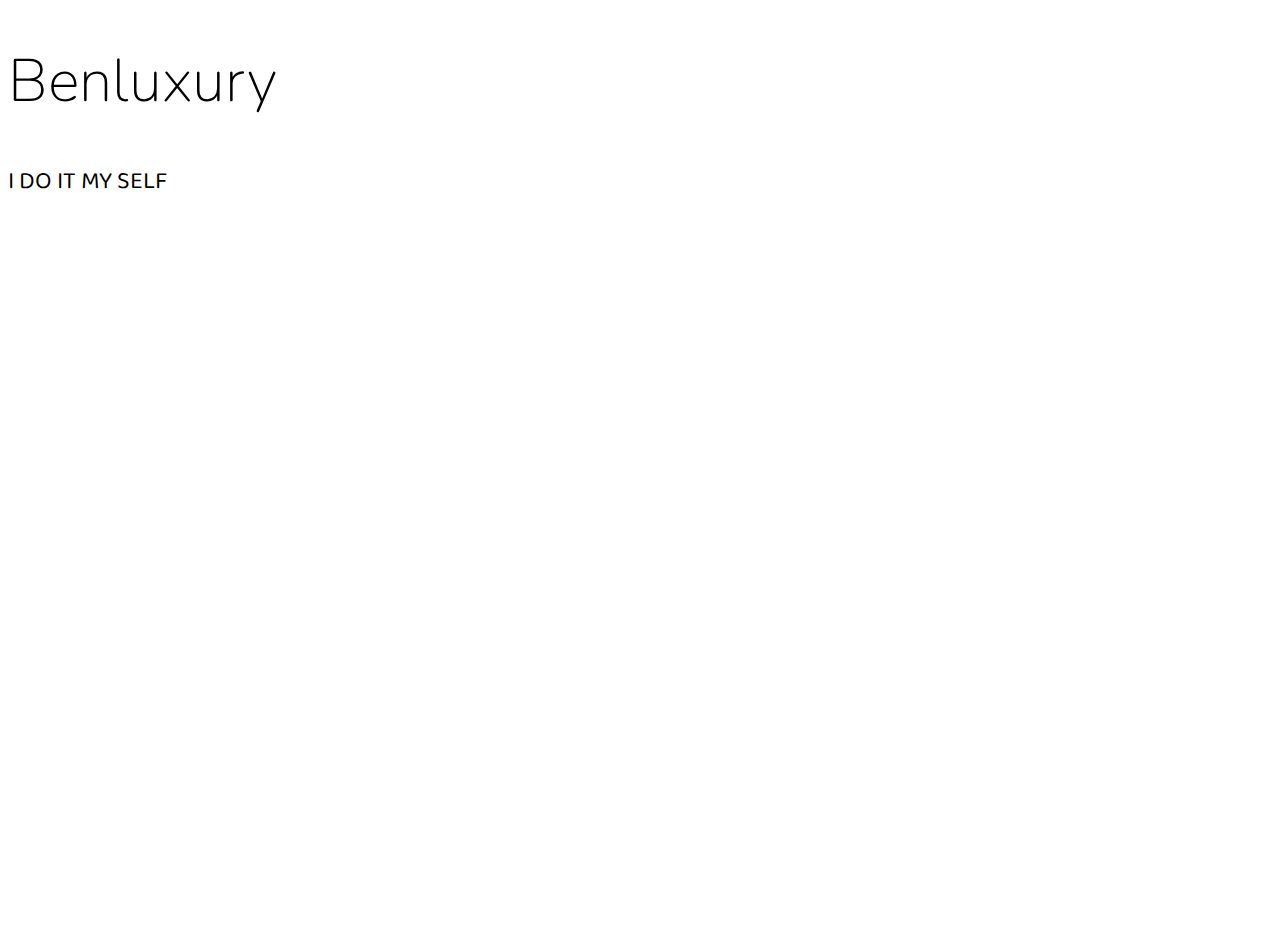
<file: index.html>
<!DOCTYPE html>
<html lang="en">
  <head>
    <title>Hello from Benluxury</title>
    <!-- Required meta tags -->
    <meta charset="utf-8" />
    <meta
      name="viewport"
      content="width=device-width, initial-scale=1, shrink-to-fit=no"
    />
    <link rel="shortcut icon" href="./benluxury.ico" type="image/x-icon">

    <!-- Bootstrap CSS v5.2.1 -->
    <link
      href="https://cdn.jsdelivr.net/npm/bootstrap@5.3.2/dist/css/bootstrap.min.css"
      rel="stylesheet"
      integrity="sha384-T3c6CoIi6uLrA9TneNEoa7RxnatzjcDSCmG1MXxSR1GAsXEV/Dwwykc2MPK8M2HN"
      crossorigin="anonymous"
    />
    <link rel="preconnect" href="https://fonts.googleapis.com">
    <link rel="preconnect" href="https://fonts.gstatic.com" crossorigin>
    <link href="https://fonts.googleapis.com/css2?family=Baloo+2:wght@400..800&family=Nunito:ital,wght@0,200..1000;1,200..1000&display=swap" rel="stylesheet">
        
    <style>
      body{
        font-family: "Nunito", sans-serif;
        font-weight: 400;
      }
      .font-1{
          font-family: "Baloo 2", sans-serif;
      }
      .font-2{
           font-family: "Nunito", sans-serif;
      }
      .link a {
        color: #636b6f;
        padding: 0 25px;
        font-size: 13px;
        font-weight: 600;
        letter-spacing: .1rem;
        text-decoration: none;
        text-transform: uppercase;
      }
    </style>
    <script type="application/ld+json">
      {
        "@context": "https://schema.org",
        "@type": "Organization",
        "name": "BenLuxury",
        "url": "https://the4.co",
        "telephone": "0358 162 314",
        "description": "Create a beautiful and functional online store. Our themes are mobile-friendly, responsive, and SEO-optimized, so you can be sure your store will look great on any device and attract more customers. ",
        "image": "",
        "logo": "",
        "address": {
          "@type": "PostalAddress",
          "streetAddress": "TP Thai Nguyen",
          "addressLocality": "Thành phố Thái Nguyên",
          "addressRegion": "",
          "postalCode": "",
          "addressCountry": "Vietnam"
        }
      }
    </script>
  </head>

  <body>
    <div class="w-100" style="height: 100vh;">
      <div class="h-100 d-flex align-items-center justify-content-center">
        <div class="content text-center">
          <h1 class="mb-5" style="font-size: 60px;font-weight: 100;">Benluxury</h1>
            <p class="font-1" style="font-size: 24px; font-weight:200">I DO IT MY SELF</p>
        </div>
      </div>
    </div>
    <!-- Bootstrap JavaScript Libraries -->
  </body>
</html>
</file>
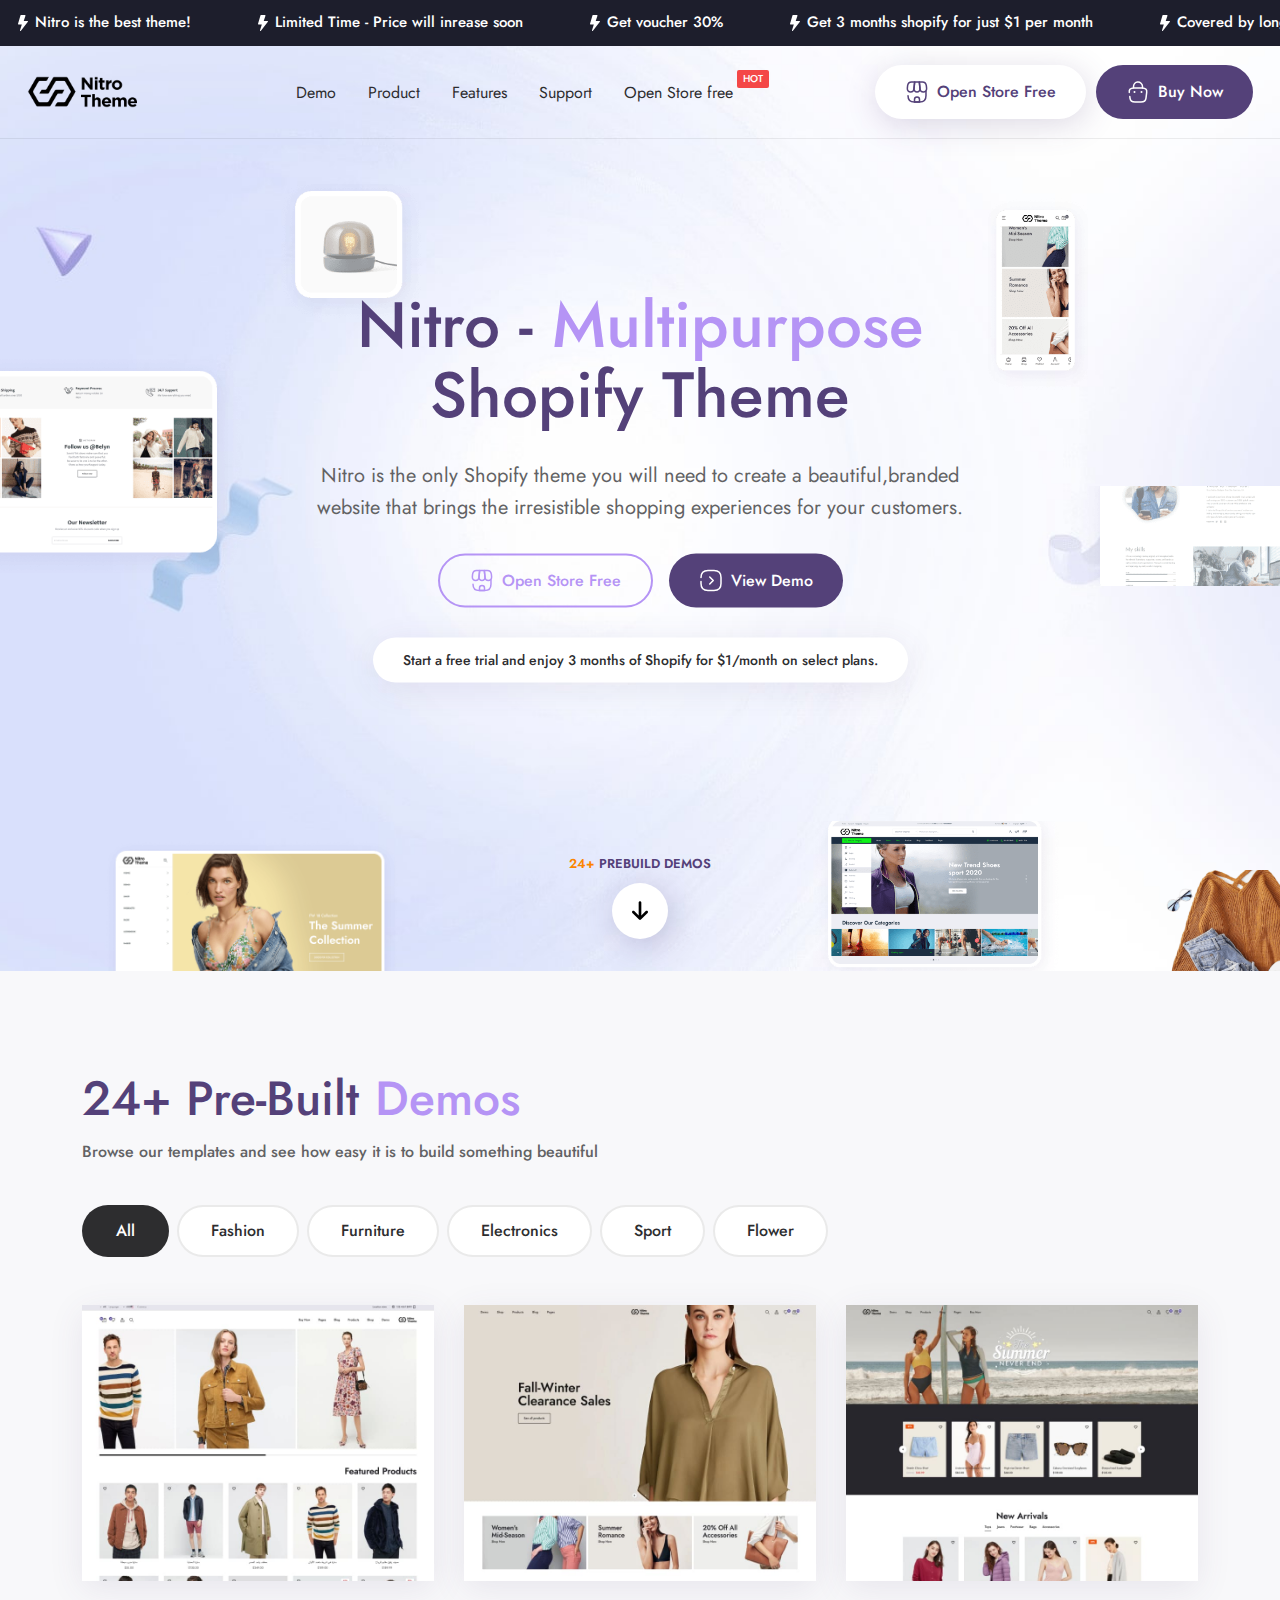
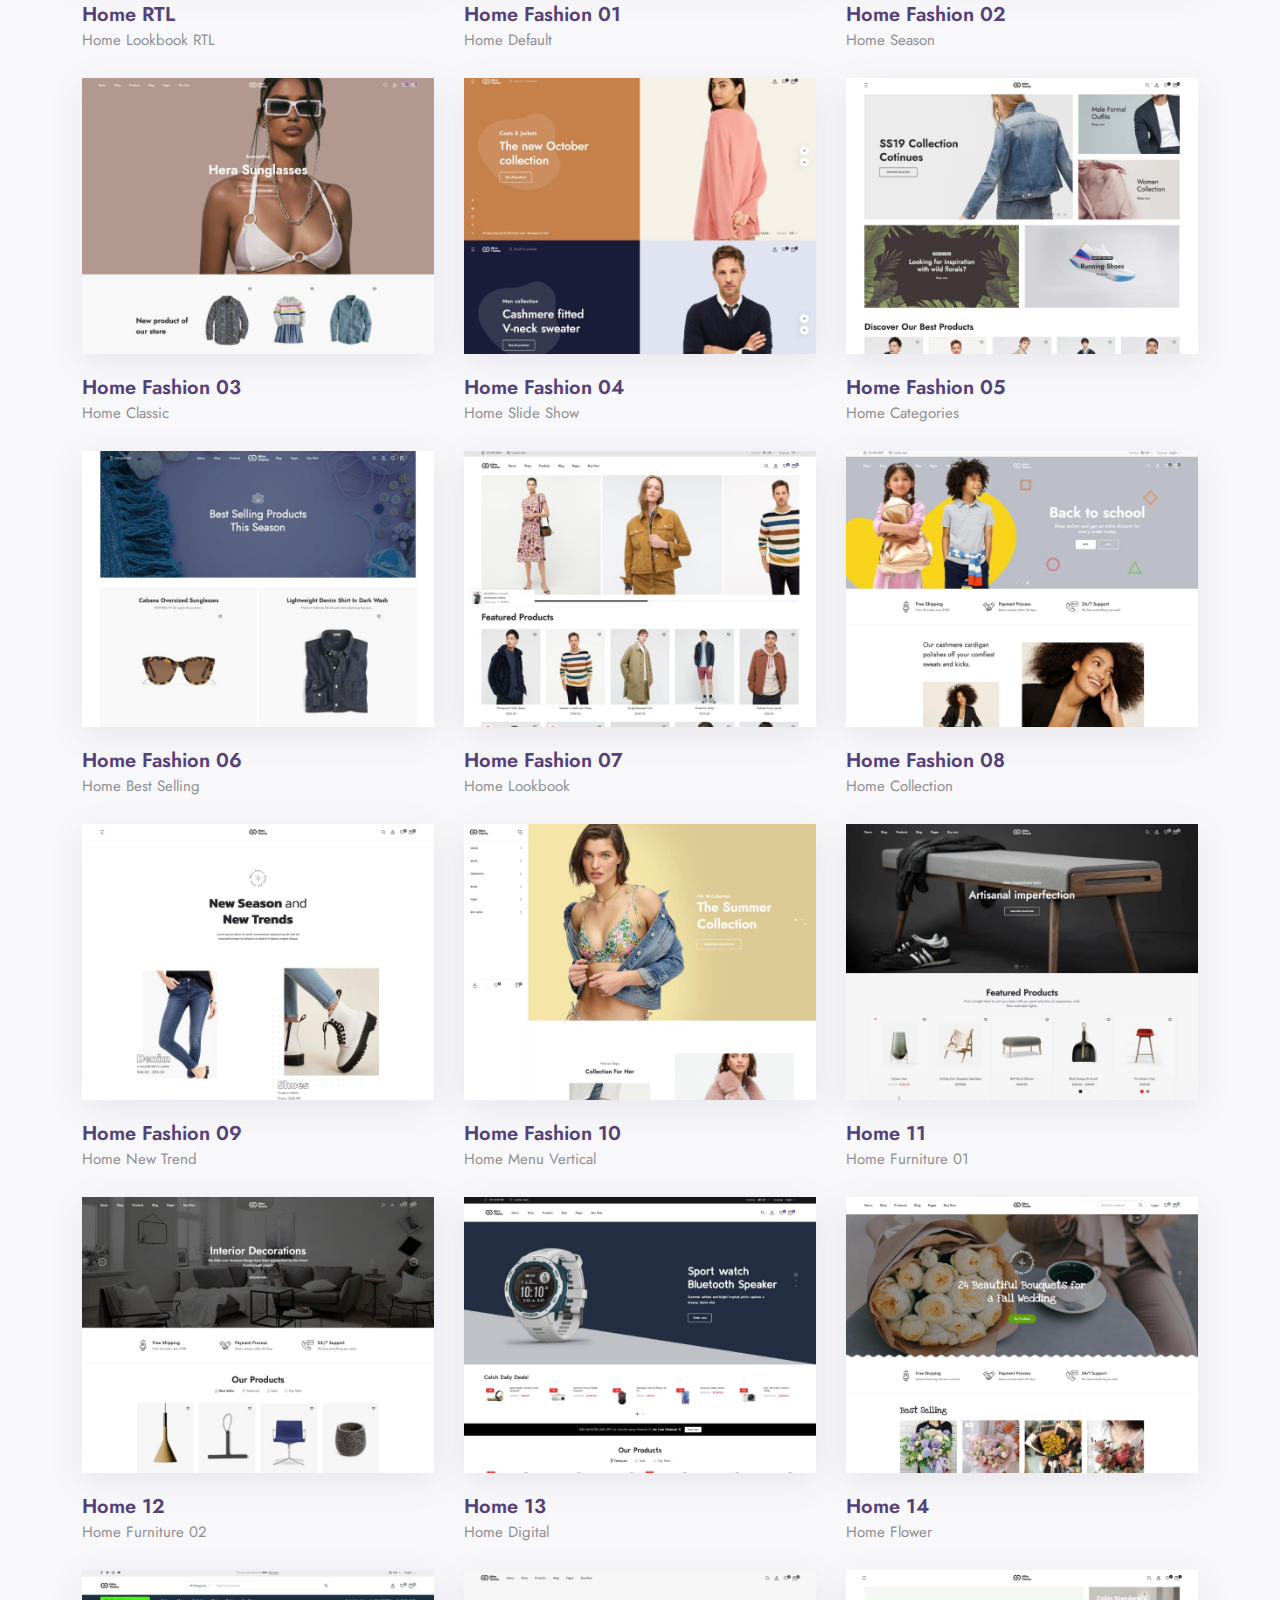
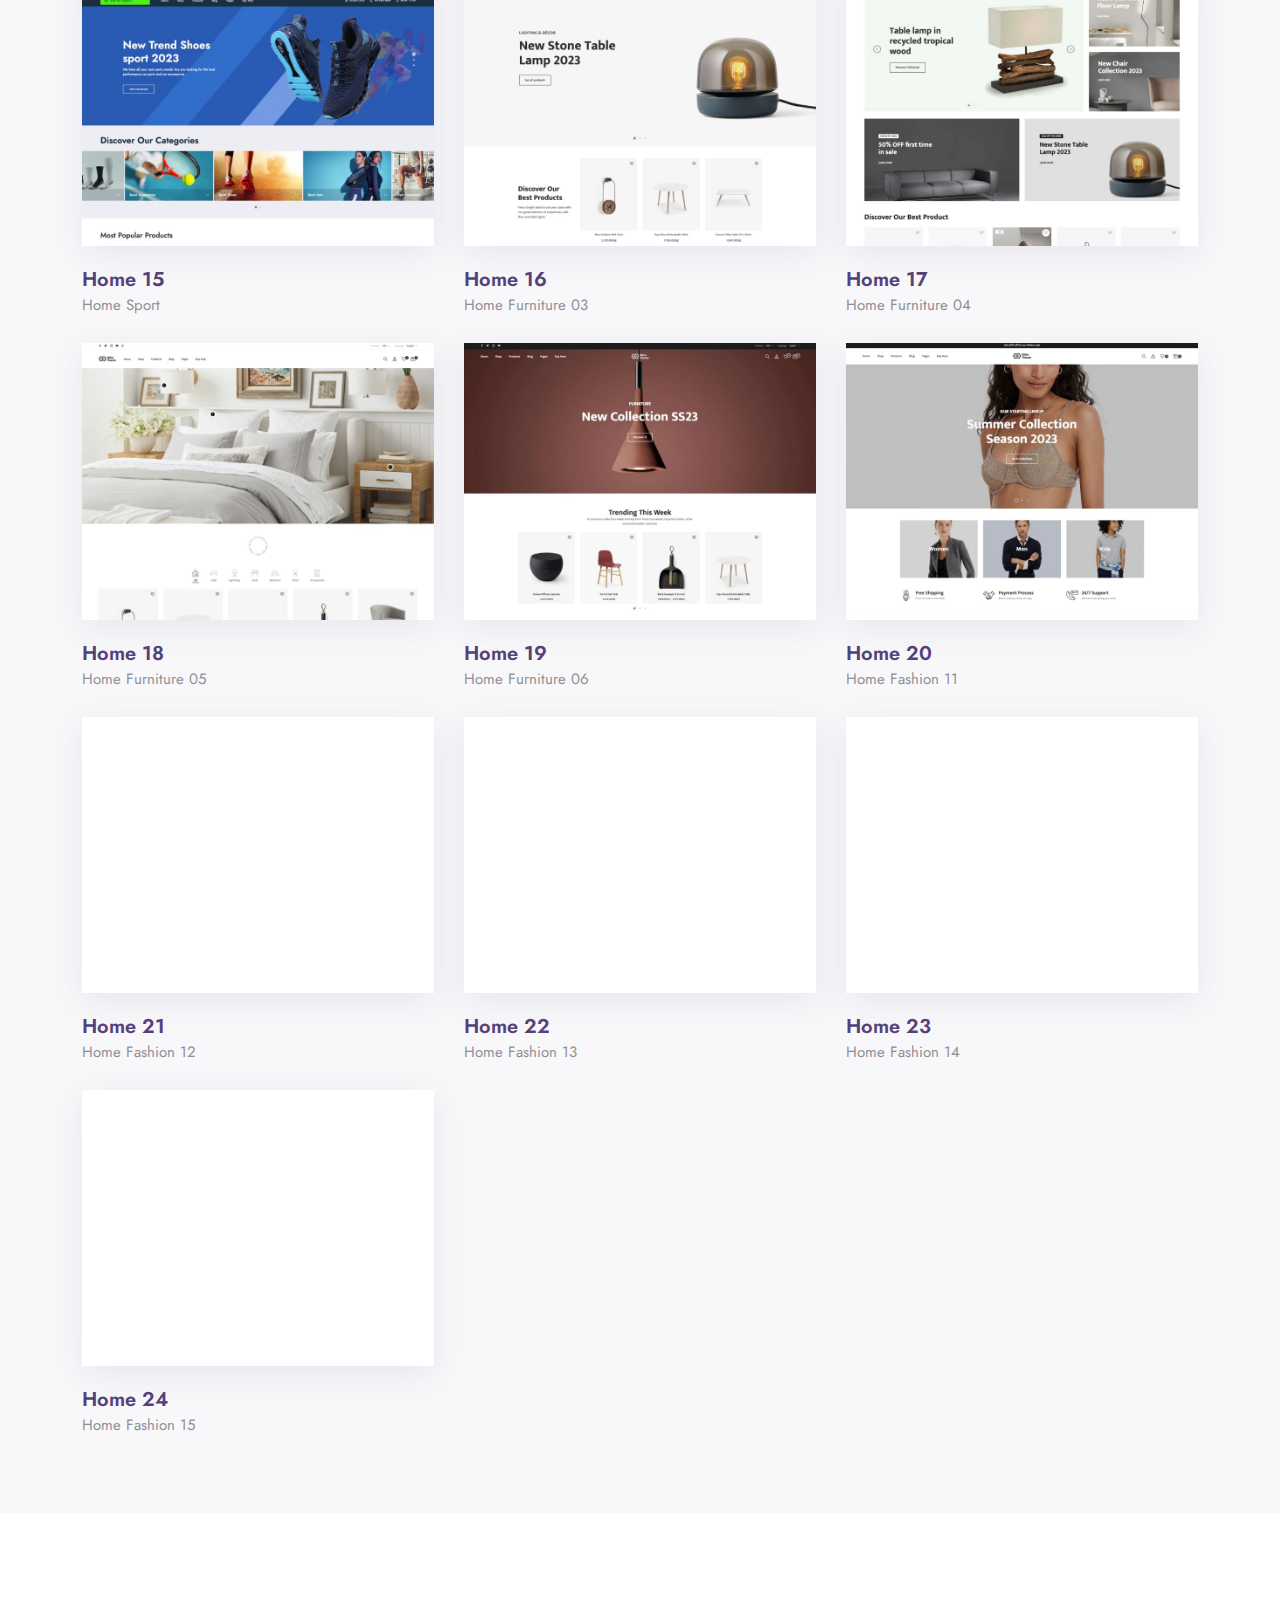
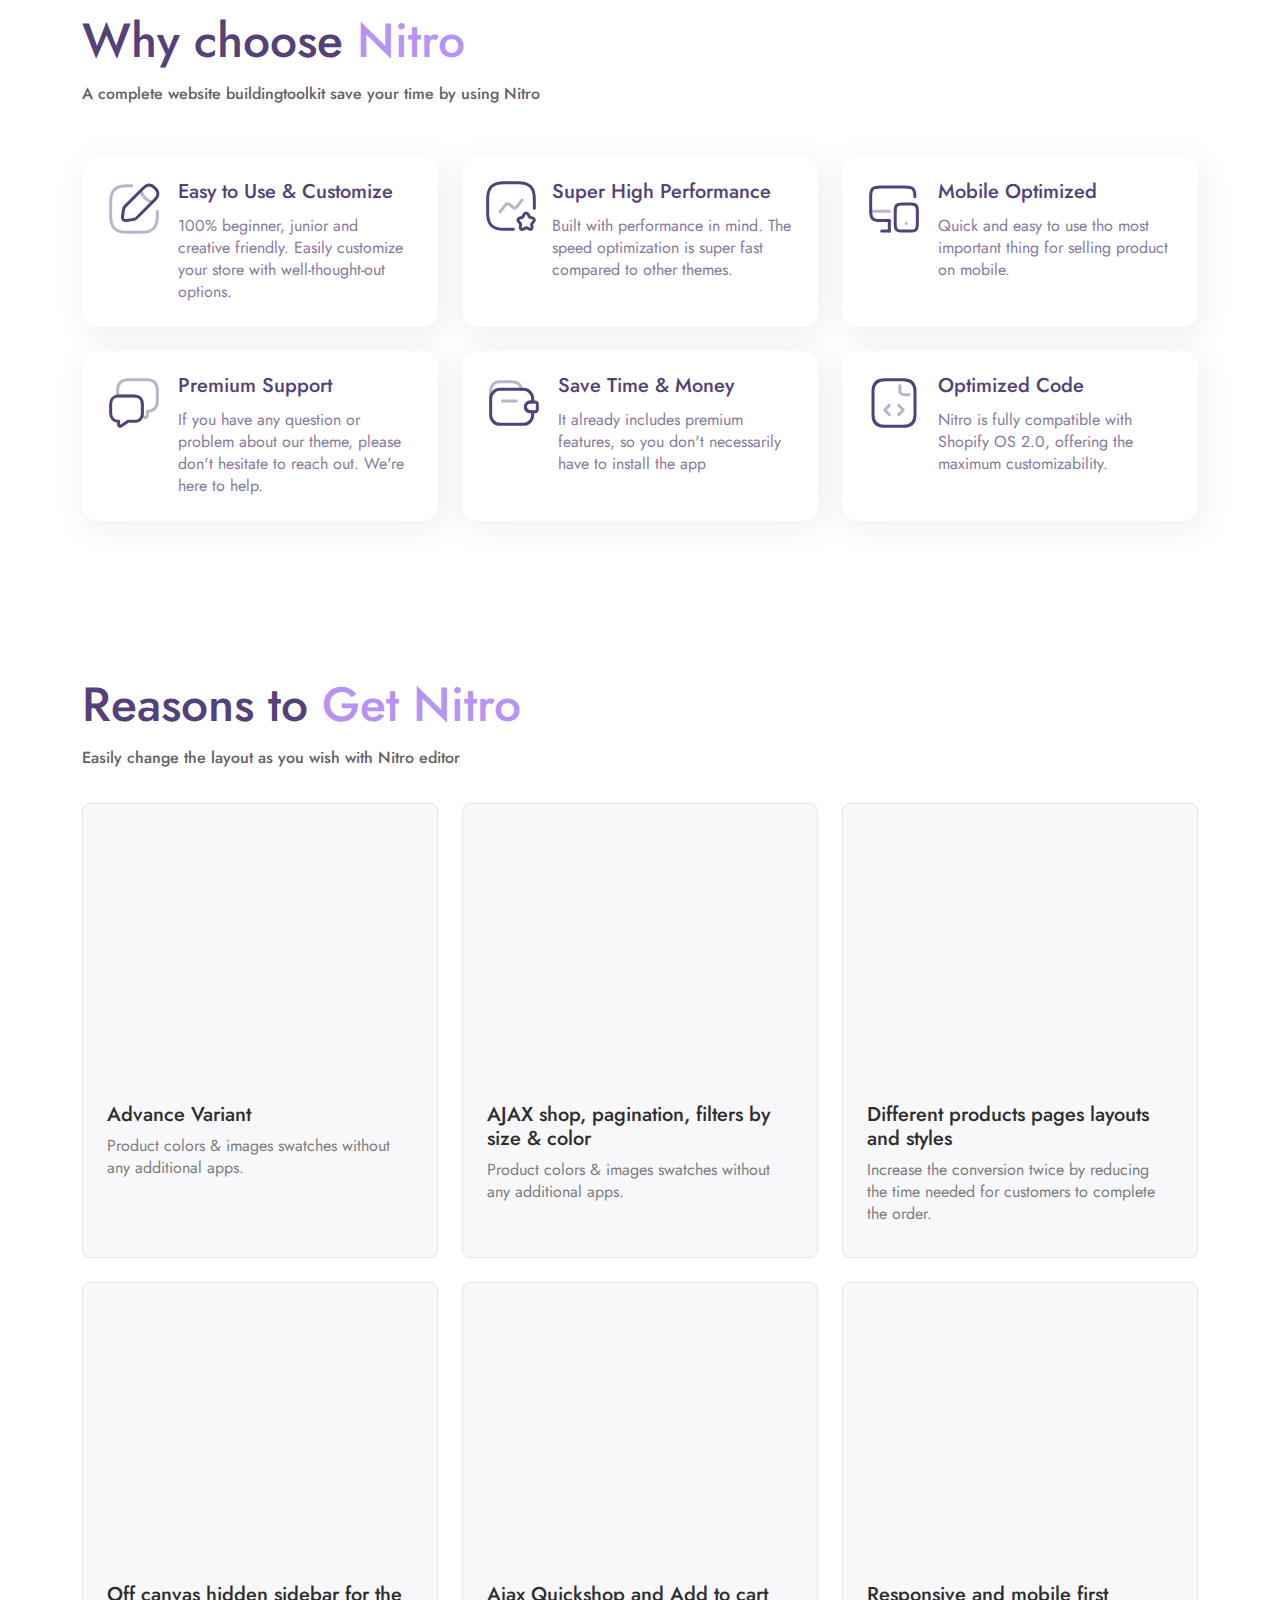
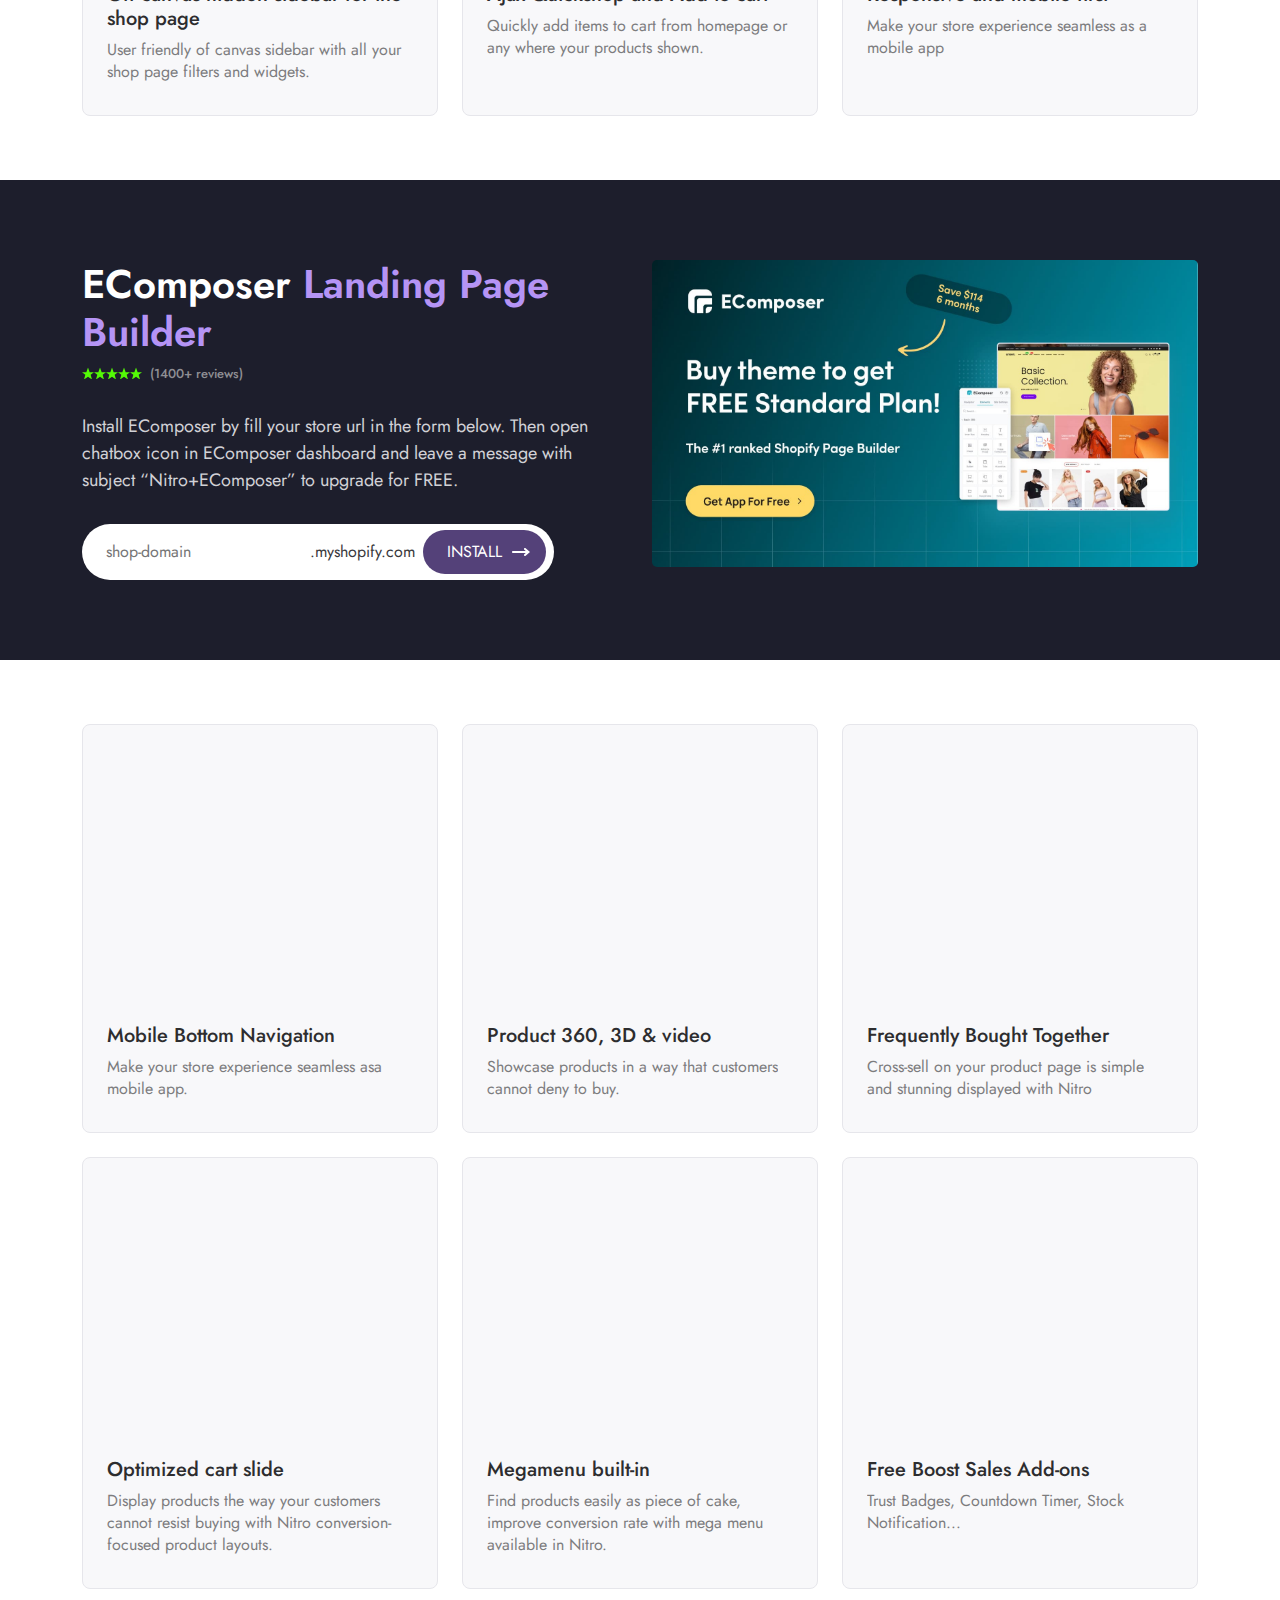
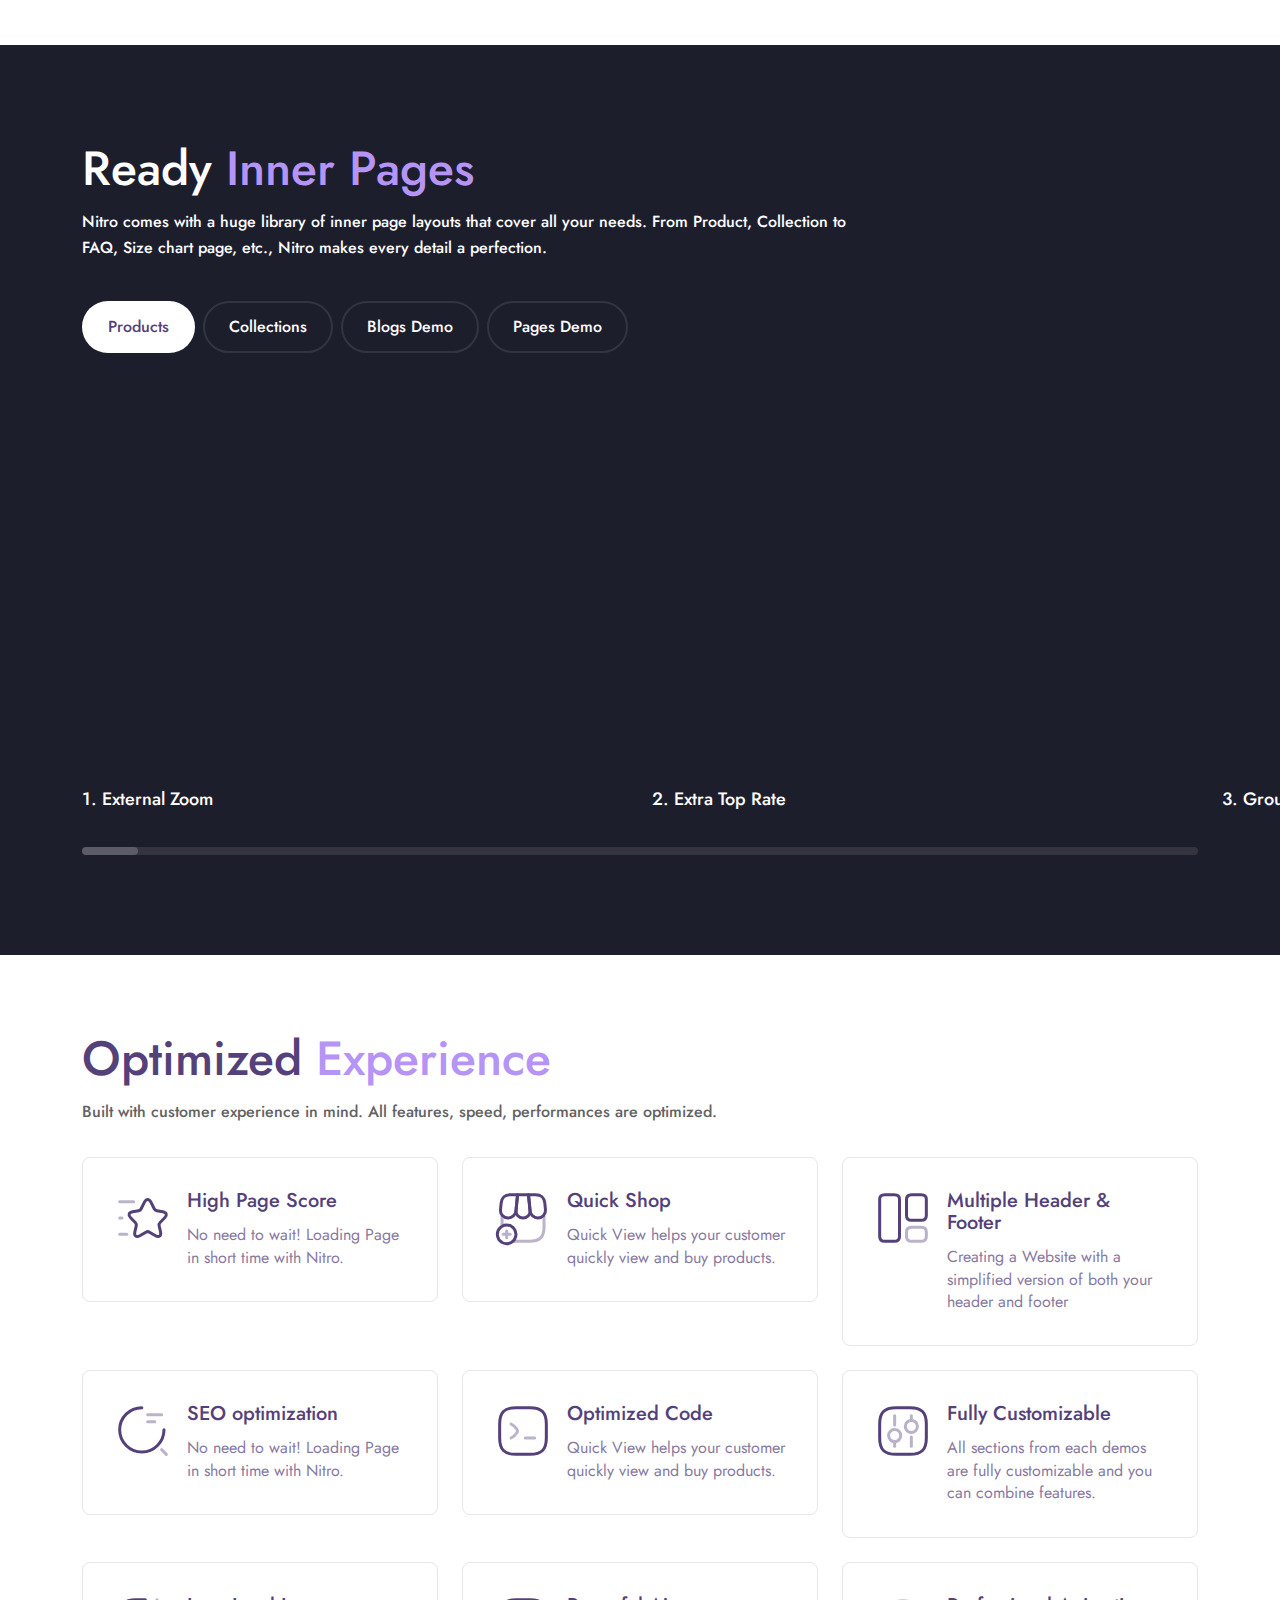
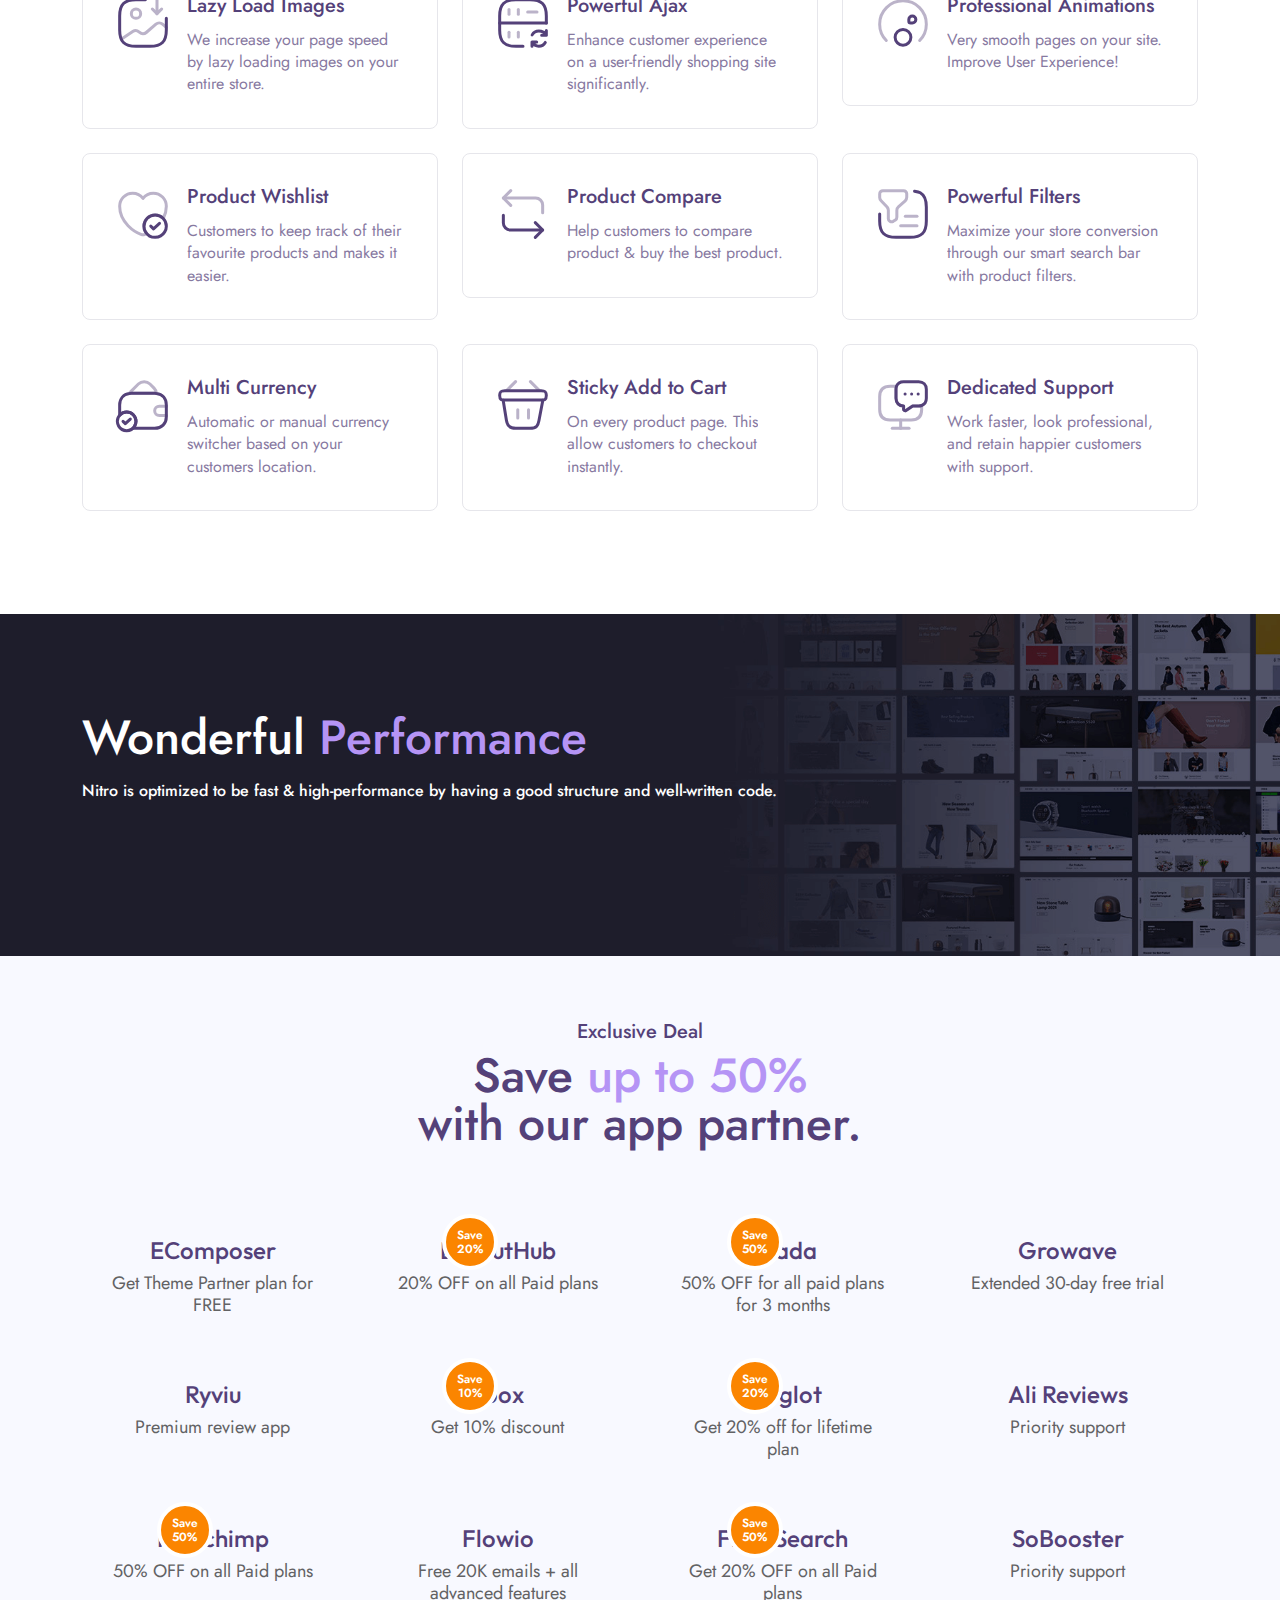
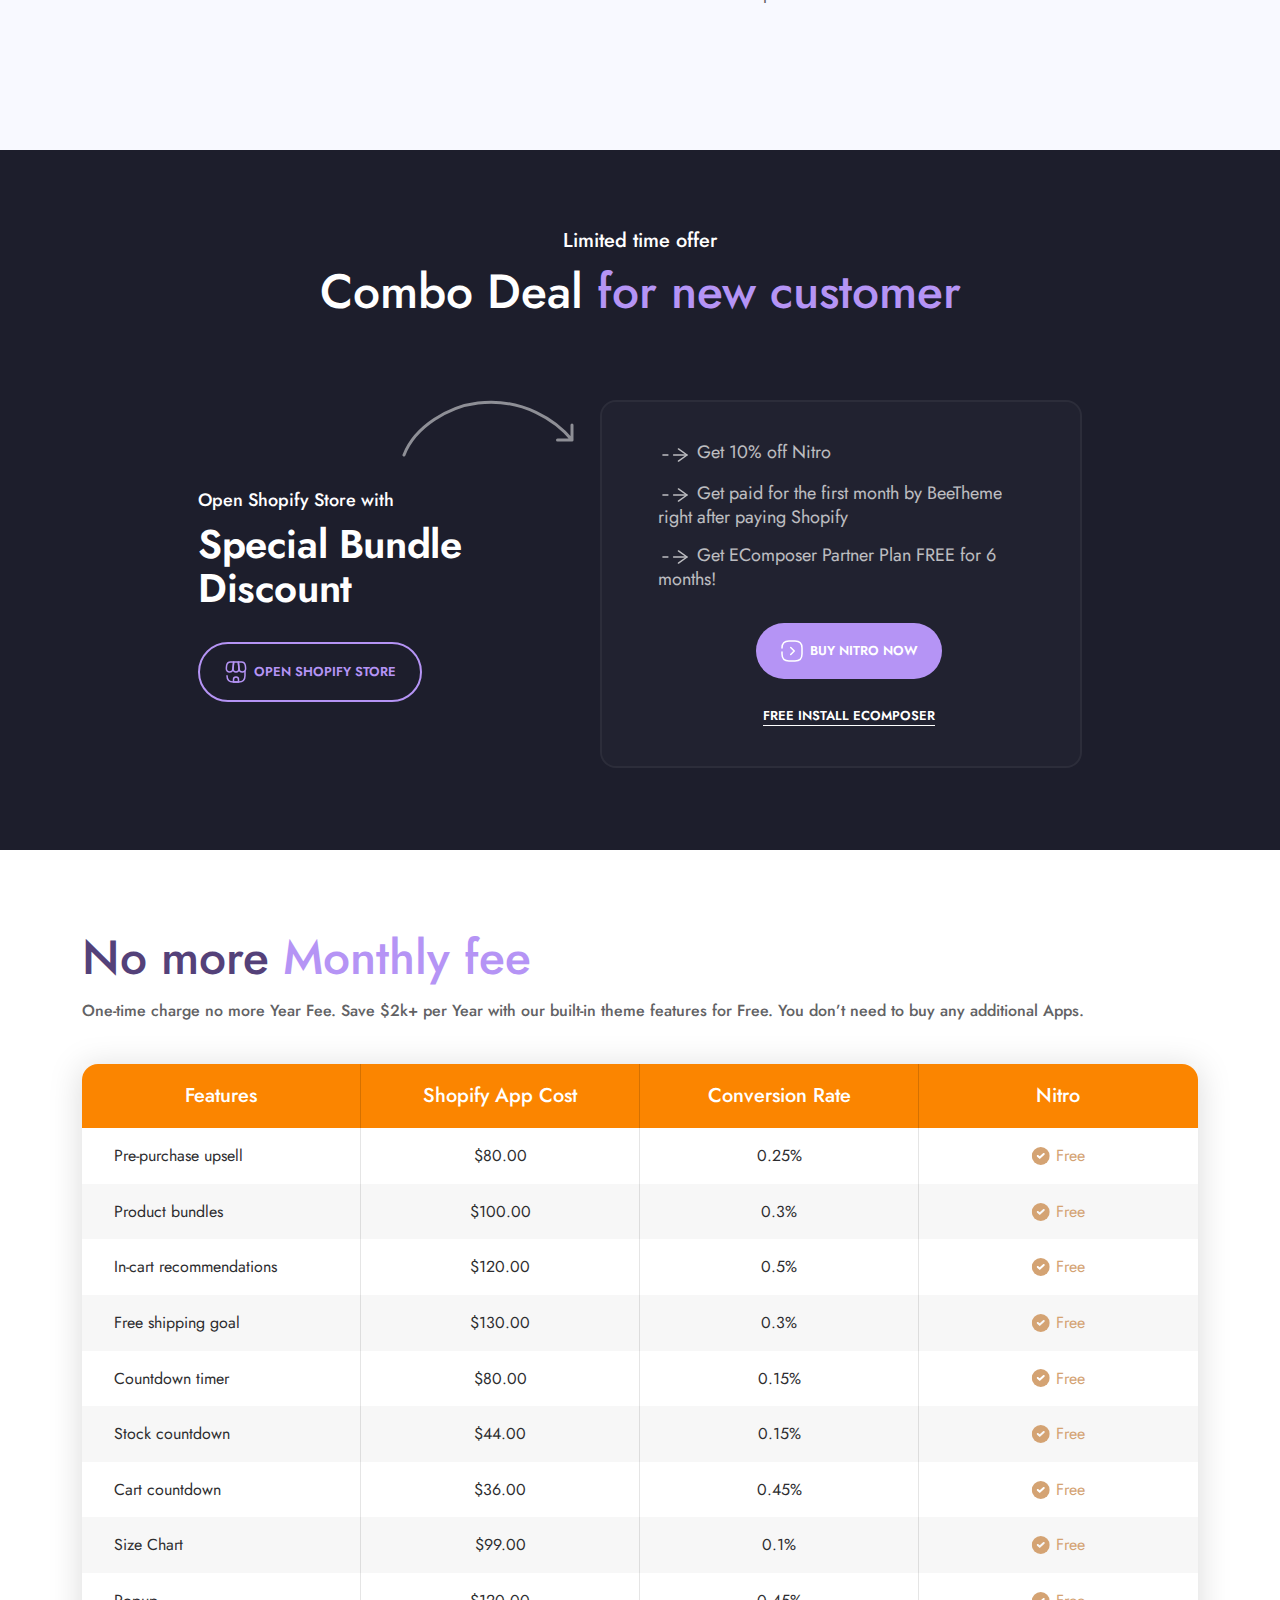
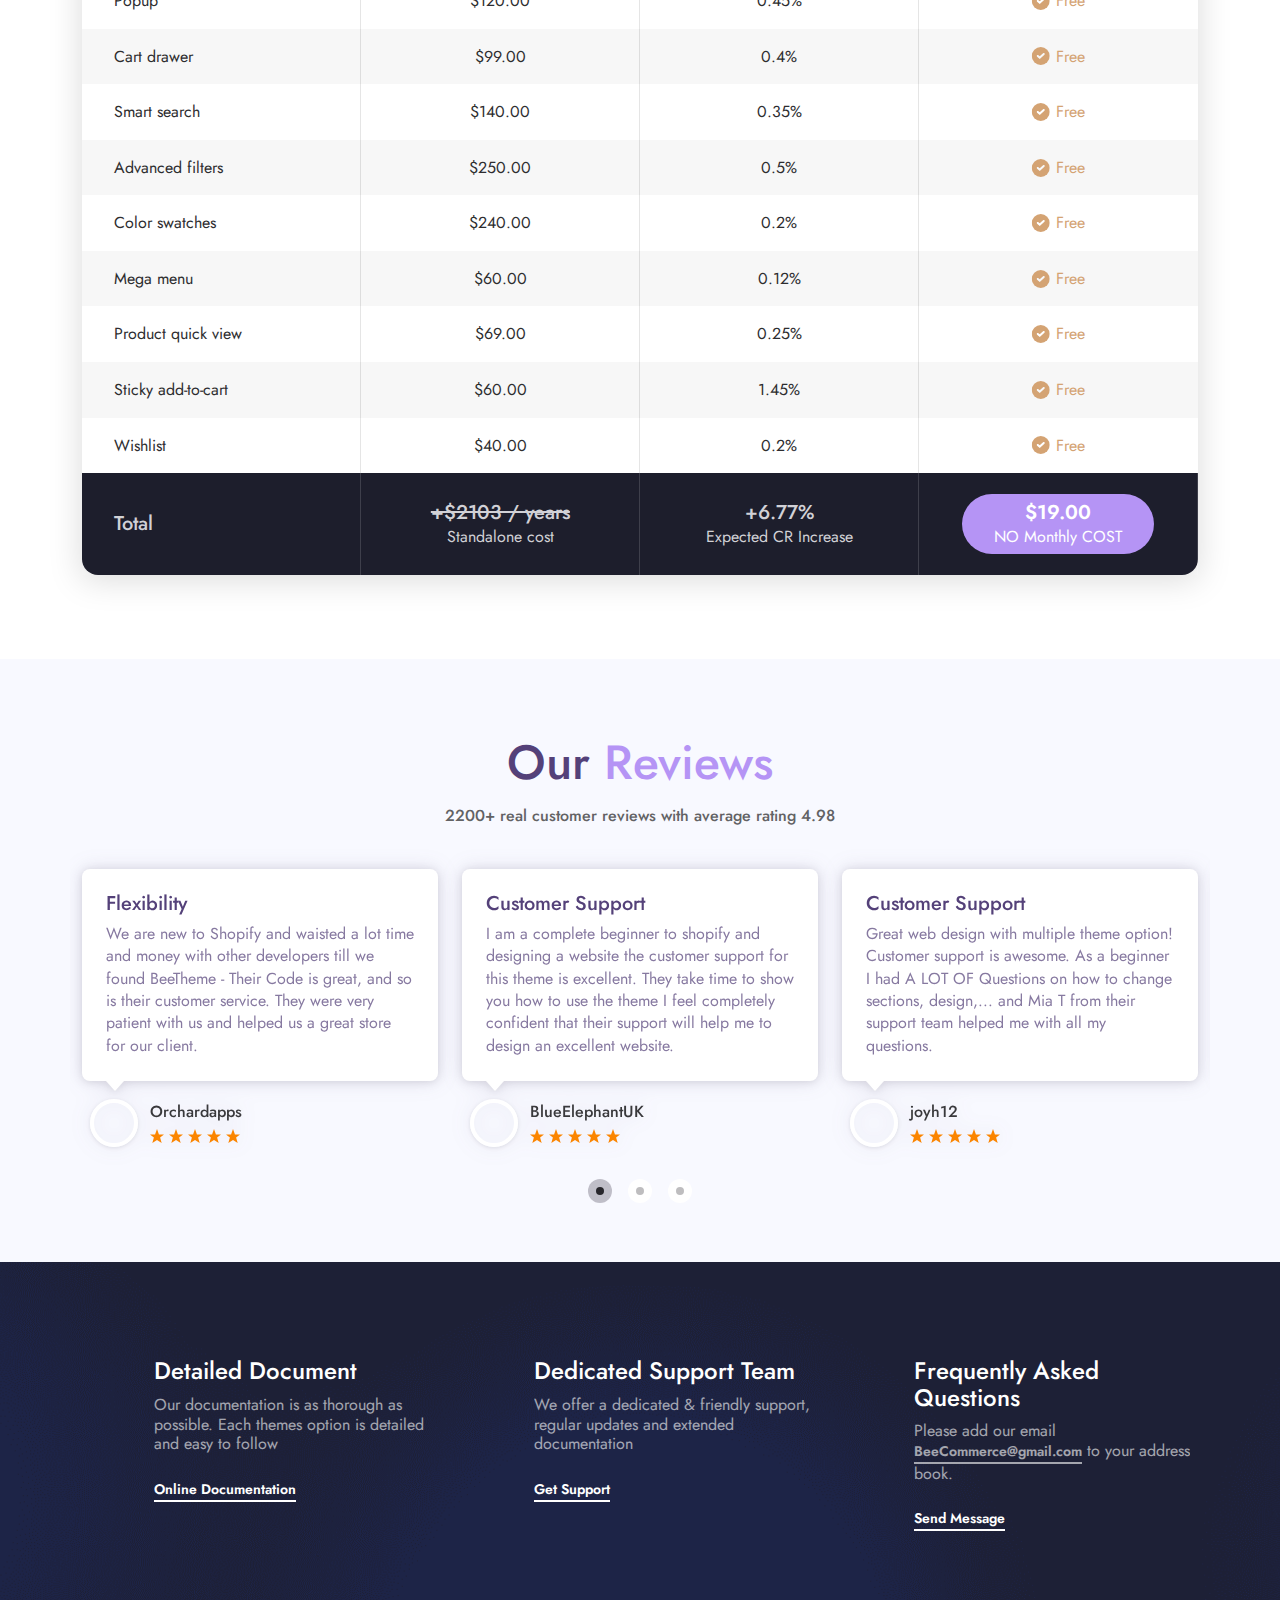
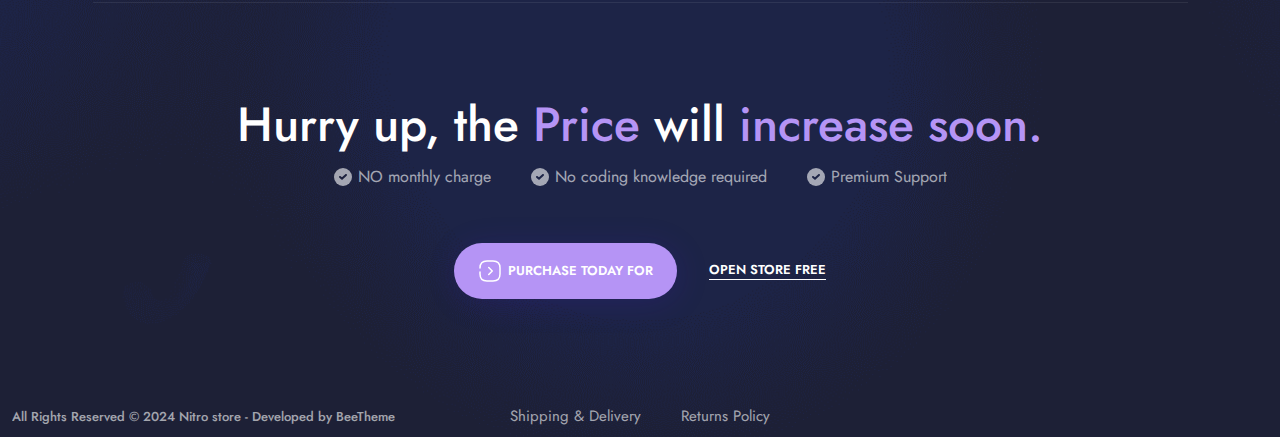
<file: themes/landing/cobis/index.html>
<!DOCTYPE html>
<html lang="en">
  <head>
    <title>Nitro</title>
    <!-- Required meta tags -->
    <meta charset="utf-8" />
    <link rel="icon" type="image/x-icon" href="./assets/images/Nitro_favicon.png" />
    <meta
      name="viewport"
      content="width=device-width, initial-scale=1, shrink-to-fit=no"
    />

    <link rel="stylesheet" href="./framework/bootstrap.min.css?v=111" />
    <link rel="stylesheet" href="./assets/css/flickity.min.css?v=111" />
    <link rel="stylesheet" href="./assets/css/index.css?v=111" />
    <script src="./assets/js/lazy.js?v=111"></script>
  </head>

  <body>
    <header class="header">
      <!-- place navbar here -->
      <section class="top-bar d-flex align-items-center">
        <div class="marque d-flex w-100">
          <div class="maque-inner overflow-hidden">
            <ul class="marque-wrap d-flex">
              <li class="marque-item">
                <svg
                  xmlns="http://www.w3.org/2000/svg"
                  width="16"
                  height="16"
                  fill="currentColor"
                  class="bi bi-lightning-fill"
                  viewBox="0 0 16 16"
                >
                  <path
                    d="M5.52.359A.5.5 0 0 1 6 0h4a.5.5 0 0 1 .474.658L8.694 6H12.5a.5.5 0 0 1 .395.807l-7 9a.5.5 0 0 1-.873-.454L6.823 9.5H3.5a.5.5 0 0 1-.48-.641l2.5-8.5z"
                  />
                </svg>
                Nitro is the best theme!
              </li>
              <li class="marque-item">
                <svg
                  xmlns="http://www.w3.org/2000/svg"
                  width="16"
                  height="16"
                  fill="currentColor"
                  class="bi bi-lightning-fill"
                  viewBox="0 0 16 16"
                >
                  <path
                    d="M5.52.359A.5.5 0 0 1 6 0h4a.5.5 0 0 1 .474.658L8.694 6H12.5a.5.5 0 0 1 .395.807l-7 9a.5.5 0 0 1-.873-.454L6.823 9.5H3.5a.5.5 0 0 1-.48-.641l2.5-8.5z"
                  />
                </svg>
                Limited Time - Price will inrease soon
              </li>
              <li class="marque-item">
                <svg
                  xmlns="http://www.w3.org/2000/svg"
                  width="16"
                  height="16"
                  fill="currentColor"
                  class="bi bi-lightning-fill"
                  viewBox="0 0 16 16"
                >
                  <path
                    d="M5.52.359A.5.5 0 0 1 6 0h4a.5.5 0 0 1 .474.658L8.694 6H12.5a.5.5 0 0 1 .395.807l-7 9a.5.5 0 0 1-.873-.454L6.823 9.5H3.5a.5.5 0 0 1-.48-.641l2.5-8.5z"
                  />
                </svg>
                Get voucher 30%
              </li>
              <li class="marque-item">
                <svg
                  xmlns="http://www.w3.org/2000/svg"
                  width="16"
                  height="16"
                  fill="currentColor"
                  class="bi bi-lightning-fill"
                  viewBox="0 0 16 16"
                >
                  <path
                    d="M5.52.359A.5.5 0 0 1 6 0h4a.5.5 0 0 1 .474.658L8.694 6H12.5a.5.5 0 0 1 .395.807l-7 9a.5.5 0 0 1-.873-.454L6.823 9.5H3.5a.5.5 0 0 1-.48-.641l2.5-8.5z"
                  />
                </svg>
                Get 3 months shopify for just $1 per month
              </li>
              <li class="marque-item">
                <svg
                  xmlns="http://www.w3.org/2000/svg"
                  width="16"
                  height="16"
                  fill="currentColor"
                  class="bi bi-lightning-fill"
                  viewBox="0 0 16 16"
                >
                  <path
                    d="M5.52.359A.5.5 0 0 1 6 0h4a.5.5 0 0 1 .474.658L8.694 6H12.5a.5.5 0 0 1 .395.807l-7 9a.5.5 0 0 1-.873-.454L6.823 9.5H3.5a.5.5 0 0 1-.48-.641l2.5-8.5z"
                  />
                </svg>
                Covered by long-term support
              </li>
              <li class="marque-item">
                <svg
                  xmlns="http://www.w3.org/2000/svg"
                  width="16"
                  height="16"
                  fill="currentColor"
                  class="bi bi-lightning-fill"
                  viewBox="0 0 16 16"
                >
                  <path
                    d="M5.52.359A.5.5 0 0 1 6 0h4a.5.5 0 0 1 .474.658L8.694 6H12.5a.5.5 0 0 1 .395.807l-7 9a.5.5 0 0 1-.873-.454L6.823 9.5H3.5a.5.5 0 0 1-.48-.641l2.5-8.5z"
                  />
                </svg>
                Discover amazing features, build and scale up your store today!
              </li>
              <li class="marque-item">
                <svg
                  xmlns="http://www.w3.org/2000/svg"
                  width="16"
                  height="16"
                  fill="currentColor"
                  class="bi bi-lightning-fill"
                  viewBox="0 0 16 16"
                >
                  <path
                    d="M5.52.359A.5.5 0 0 1 6 0h4a.5.5 0 0 1 .474.658L8.694 6H12.5a.5.5 0 0 1 .395.807l-7 9a.5.5 0 0 1-.873-.454L6.823 9.5H3.5a.5.5 0 0 1-.48-.641l2.5-8.5z"
                  />
                </svg>
                Nitro is the best theme!
              </li>
              <li class="marque-item">
                <svg
                  xmlns="http://www.w3.org/2000/svg"
                  width="16"
                  height="16"
                  fill="currentColor"
                  class="bi bi-lightning-fill"
                  viewBox="0 0 16 16"
                >
                  <path
                    d="M5.52.359A.5.5 0 0 1 6 0h4a.5.5 0 0 1 .474.658L8.694 6H12.5a.5.5 0 0 1 .395.807l-7 9a.5.5 0 0 1-.873-.454L6.823 9.5H3.5a.5.5 0 0 1-.48-.641l2.5-8.5z"
                  />
                </svg>
                Limited Time - Price will inrease soon
              </li>
              <li class="marque-item">
                <svg
                  xmlns="http://www.w3.org/2000/svg"
                  width="16"
                  height="16"
                  fill="currentColor"
                  class="bi bi-lightning-fill"
                  viewBox="0 0 16 16"
                >
                  <path
                    d="M5.52.359A.5.5 0 0 1 6 0h4a.5.5 0 0 1 .474.658L8.694 6H12.5a.5.5 0 0 1 .395.807l-7 9a.5.5 0 0 1-.873-.454L6.823 9.5H3.5a.5.5 0 0 1-.48-.641l2.5-8.5z"
                  />
                </svg>
                Get voucher 30%
              </li>
              <li class="marque-item">
                <svg
                  xmlns="http://www.w3.org/2000/svg"
                  width="16"
                  height="16"
                  fill="currentColor"
                  class="bi bi-lightning-fill"
                  viewBox="0 0 16 16"
                >
                  <path
                    d="M5.52.359A.5.5 0 0 1 6 0h4a.5.5 0 0 1 .474.658L8.694 6H12.5a.5.5 0 0 1 .395.807l-7 9a.5.5 0 0 1-.873-.454L6.823 9.5H3.5a.5.5 0 0 1-.48-.641l2.5-8.5z"
                  />
                </svg>
                Get 3 months shopify for just $1 per month
              </li>
              <li class="marque-item">
                <svg
                  xmlns="http://www.w3.org/2000/svg"
                  width="16"
                  height="16"
                  fill="currentColor"
                  class="bi bi-lightning-fill"
                  viewBox="0 0 16 16"
                >
                  <path
                    d="M5.52.359A.5.5 0 0 1 6 0h4a.5.5 0 0 1 .474.658L8.694 6H12.5a.5.5 0 0 1 .395.807l-7 9a.5.5 0 0 1-.873-.454L6.823 9.5H3.5a.5.5 0 0 1-.48-.641l2.5-8.5z"
                  />
                </svg>
                Covered by long-term support
              </li>
              <li class="marque-item">
                <svg
                  xmlns="http://www.w3.org/2000/svg"
                  width="16"
                  height="16"
                  fill="currentColor"
                  class="bi bi-lightning-fill"
                  viewBox="0 0 16 16"
                >
                  <path
                    d="M5.52.359A.5.5 0 0 1 6 0h4a.5.5 0 0 1 .474.658L8.694 6H12.5a.5.5 0 0 1 .395.807l-7 9a.5.5 0 0 1-.873-.454L6.823 9.5H3.5a.5.5 0 0 1-.48-.641l2.5-8.5z"
                  />
                </svg>
                Discover amazing features, build and scale up your store today!
              </li>
              <li class="marque-item">
                <svg
                  xmlns="http://www.w3.org/2000/svg"
                  width="16"
                  height="16"
                  fill="currentColor"
                  class="bi bi-lightning-fill"
                  viewBox="0 0 16 16"
                >
                  <path
                    d="M5.52.359A.5.5 0 0 1 6 0h4a.5.5 0 0 1 .474.658L8.694 6H12.5a.5.5 0 0 1 .395.807l-7 9a.5.5 0 0 1-.873-.454L6.823 9.5H3.5a.5.5 0 0 1-.48-.641l2.5-8.5z"
                  />
                </svg>
                Nitro is the best theme!
              </li>
              <li class="marque-item">
                <svg
                  xmlns="http://www.w3.org/2000/svg"
                  width="16"
                  height="16"
                  fill="currentColor"
                  class="bi bi-lightning-fill"
                  viewBox="0 0 16 16"
                >
                  <path
                    d="M5.52.359A.5.5 0 0 1 6 0h4a.5.5 0 0 1 .474.658L8.694 6H12.5a.5.5 0 0 1 .395.807l-7 9a.5.5 0 0 1-.873-.454L6.823 9.5H3.5a.5.5 0 0 1-.48-.641l2.5-8.5z"
                  />
                </svg>
                Limited Time - Price will inrease soon
              </li>
              <li class="marque-item">
                <svg
                  xmlns="http://www.w3.org/2000/svg"
                  width="16"
                  height="16"
                  fill="currentColor"
                  class="bi bi-lightning-fill"
                  viewBox="0 0 16 16"
                >
                  <path
                    d="M5.52.359A.5.5 0 0 1 6 0h4a.5.5 0 0 1 .474.658L8.694 6H12.5a.5.5 0 0 1 .395.807l-7 9a.5.5 0 0 1-.873-.454L6.823 9.5H3.5a.5.5 0 0 1-.48-.641l2.5-8.5z"
                  />
                </svg>
                Get voucher 30%
              </li>
              <li class="marque-item">
                <svg
                  xmlns="http://www.w3.org/2000/svg"
                  width="16"
                  height="16"
                  fill="currentColor"
                  class="bi bi-lightning-fill"
                  viewBox="0 0 16 16"
                >
                  <path
                    d="M5.52.359A.5.5 0 0 1 6 0h4a.5.5 0 0 1 .474.658L8.694 6H12.5a.5.5 0 0 1 .395.807l-7 9a.5.5 0 0 1-.873-.454L6.823 9.5H3.5a.5.5 0 0 1-.48-.641l2.5-8.5z"
                  />
                </svg>
                Get 3 months shopify for just $1 per month
              </li>
              <li class="marque-item">
                <svg
                  xmlns="http://www.w3.org/2000/svg"
                  width="16"
                  height="16"
                  fill="currentColor"
                  class="bi bi-lightning-fill"
                  viewBox="0 0 16 16"
                >
                  <path
                    d="M5.52.359A.5.5 0 0 1 6 0h4a.5.5 0 0 1 .474.658L8.694 6H12.5a.5.5 0 0 1 .395.807l-7 9a.5.5 0 0 1-.873-.454L6.823 9.5H3.5a.5.5 0 0 1-.48-.641l2.5-8.5z"
                  />
                </svg>
                Covered by long-term support
              </li>
              <li class="marque-item">
                <svg
                  xmlns="http://www.w3.org/2000/svg"
                  width="16"
                  height="16"
                  fill="currentColor"
                  class="bi bi-lightning-fill"
                  viewBox="0 0 16 16"
                >
                  <path
                    d="M5.52.359A.5.5 0 0 1 6 0h4a.5.5 0 0 1 .474.658L8.694 6H12.5a.5.5 0 0 1 .395.807l-7 9a.5.5 0 0 1-.873-.454L6.823 9.5H3.5a.5.5 0 0 1-.48-.641l2.5-8.5z"
                  />
                </svg>
                Discover amazing features, build and scale up your store today!
              </li>
            </ul>
          </div>
        </div>
      </section>
      <nav class="navbar nitro-navbar navbar-expand-lg navbar-light px-88">
        <div class="container-fluid">
          <a class="navbar-brand nitro-logo" href="#">
            <img
              loading="lazy"
              src="./assets/images/logo/nitro-logo.png"
              alt="logo"
            />
          </a>
          <button
            class="navbar-toggler"
            type="button"
            data-bs-toggle="collapse"
            data-bs-target="#navbarSupportedContent"
            aria-controls="navbarSupportedContent"
            aria-expanded="false"
            aria-label="Toggle navigation"
          >
            <span class="navbar-toggler-icon"></span>
          </button>
          <div class="collapse navbar-collapse" id="navbarSupportedContent">
            <ul class="navbar-nav mx-auto mb-2 mb-lg-0">
              <li class="nav-item">
                <a
                  class="nav-link header-link"
                  aria-current="page"
                  href="#page-demo"
                  >Demo</a
                >
              </li>
              <li class="nav-item">
                <a class="nav-link header-link" href="#tabs_list">Product</a>
              </li>
              <li class="nav-item">
                <a class="nav-link header-link" href="#featured_nitro"
                  >Features</a
                >
              </li>
              <li class="nav-item">
                <a class="nav-link header-link" href="#support_faq">Support</a>
              </li>
              <li class="nav-item">
                <a
                  class="nav-link open-store-nitro position-relative"
                  href="#open_store"
                  >Open Store free
                  <span class="badge hot position-absolute">hot</span>
                </a>
              </li>
            </ul>
            <div class="btn-group flex-wrap mb-4 mb-lg-0">
              <a
                href="#open_store"
                class="button open-store open-store-nitro btn-style-default"
                ><svg
                  width="24"
                  height="24"
                  viewBox="0 0 24 24"
                  fill="none"
                  xmlns="http://www.w3.org/2000/svg"
                >
                  <path
                    d="M3.01025 15.71C3.01025 20.2 4.81025 22 9.30025 22H14.6903C19.1803 22 20.9803 20.2 20.9803 15.71V11.22"
                    stroke="#544179"
                    stroke-width="1.5"
                    stroke-linecap="round"
                    stroke-linejoin="round"
                  />
                  <path
                    d="M12.0005 12C13.8305 12 15.1805 10.51 15.0005 8.68L14.3405 2H9.67048L9.00048 8.68C8.82048 10.51 10.1705 12 12.0005 12Z"
                    stroke="#544179"
                    stroke-width="1.5"
                    stroke-linecap="round"
                    stroke-linejoin="round"
                  />
                  <path
                    d="M18.3103 12C20.3303 12 21.8103 10.36 21.6103 8.35L21.3303 5.6C20.9703 3 19.9703 2 17.3503 2H14.3003L15.0003 9.01C15.1703 10.66 16.6603 12 18.3103 12Z"
                    stroke="#544179"
                    stroke-width="1.5"
                    stroke-linecap="round"
                    stroke-linejoin="round"
                  />
                  <path
                    d="M5.64037 12C7.29037 12 8.78037 10.66 8.94037 9.01L9.16037 6.8L9.64037 2H6.59037C3.97037 2 2.97037 3 2.61037 5.6L2.34037 8.35C2.14037 10.36 3.62037 12 5.64037 12Z"
                    stroke="#544179"
                    stroke-width="1.5"
                    stroke-linecap="round"
                    stroke-linejoin="round"
                  />
                  <path
                    d="M12.0005 17C10.3305 17 9.50049 17.83 9.50049 19.5V22H14.5005V19.5C14.5005 17.83 13.6705 17 12.0005 17Z"
                    stroke="#544179"
                    stroke-width="1.5"
                    stroke-linecap="round"
                    stroke-linejoin="round"
                  />
                </svg>
                open store free
              </a>
              <a
                href="#buy_now"
                class="button buy-now buy-nitro-theme btn-style-default"
                ><svg
                  width="24"
                  height="24"
                  viewBox="0 0 24 24"
                  fill="none"
                  xmlns="http://www.w3.org/2000/svg"
                >
                  <path
                    d="M7.5 7.67001V6.70001C7.5 4.45001 9.31 2.24001 11.56 2.03001C14.24 1.77001 16.5 3.88001 16.5 6.51001V7.89001"
                    stroke="white"
                    stroke-width="1.5"
                    stroke-miterlimit="10"
                    stroke-linecap="round"
                    stroke-linejoin="round"
                  />
                  <path
                    d="M3.80983 16.56L4.03983 18.43C4.25983 20.39 4.97983 22 8.99983 22H14.9998C19.0198 22 19.7398 20.39 19.9498 18.43L20.6998 12.43C20.9698 9.99 20.2698 8 15.9998 8H7.99983C3.72983 8 3.02983 9.99 3.29983 12.43"
                    stroke="white"
                    stroke-width="1.5"
                    stroke-miterlimit="10"
                    stroke-linecap="round"
                    stroke-linejoin="round"
                  />
                  <path
                    d="M15.4955 12H15.5045"
                    stroke="white"
                    stroke-width="2"
                    stroke-linecap="round"
                    stroke-linejoin="round"
                  />
                  <path
                    d="M8.49451 12H8.50349"
                    stroke="white"
                    stroke-width="2"
                    stroke-linecap="round"
                    stroke-linejoin="round"
                  />
                </svg>
                buy now
              </a>
            </div>
          </div>
        </div>
      </nav>
    </header>
    <main>
      <section class="layer-wrap overflow-hidden">
        <div class="section-inner position-relative container-fluid gx-0">
          <div class="layer-bg pe-none">
            <img
              loading="lazy"
              data-src="./assets/images/layer/bg_layer.jpg"
              alt=""
              class="lazyload"
            />
          </div>
          <div class="layer-content text-center">
            <div class="layer-heading text-center">
              Nitro - <span>Multipurpose</span><br />
              Shopify Theme
            </div>
            <div class="layer-subheading text-center">
              Nitro is the only Shopify theme you will need to create a
              beautiful,branded<br />
              website that brings the irresistible shopping experiences for your
              customers.
            </div>
            <div class="call-action">
              <a
                href="#open_store"
                class="button-open-store open-store-nitro btn-style-default"
              >
                <svg
                  width="24"
                  height="24"
                  viewBox="0 0 24 24"
                  fill="none"
                  xmlns="http://www.w3.org/2000/svg"
                >
                  <path
                    d="M3.01025 15.71C3.01025 20.2 4.81025 22 9.30025 22H14.6903C19.1803 22 20.9803 20.2 20.9803 15.71V11.22"
                    stroke="#544179"
                    stroke-width="1.5"
                    stroke-linecap="round"
                    stroke-linejoin="round"
                  ></path>
                  <path
                    d="M12.0005 12C13.8305 12 15.1805 10.51 15.0005 8.68L14.3405 2H9.67048L9.00048 8.68C8.82048 10.51 10.1705 12 12.0005 12Z"
                    stroke="#544179"
                    stroke-width="1.5"
                    stroke-linecap="round"
                    stroke-linejoin="round"
                  ></path>
                  <path
                    d="M18.3103 12C20.3303 12 21.8103 10.36 21.6103 8.35L21.3303 5.6C20.9703 3 19.9703 2 17.3503 2H14.3003L15.0003 9.01C15.1703 10.66 16.6603 12 18.3103 12Z"
                    stroke="#544179"
                    stroke-width="1.5"
                    stroke-linecap="round"
                    stroke-linejoin="round"
                  ></path>
                  <path
                    d="M5.64037 12C7.29037 12 8.78037 10.66 8.94037 9.01L9.16037 6.8L9.64037 2H6.59037C3.97037 2 2.97037 3 2.61037 5.6L2.34037 8.35C2.14037 10.36 3.62037 12 5.64037 12Z"
                    stroke="#544179"
                    stroke-width="1.5"
                    stroke-linecap="round"
                    stroke-linejoin="round"
                  ></path>
                  <path
                    d="M12.0005 17C10.3305 17 9.50049 17.83 9.50049 19.5V22H14.5005V19.5C14.5005 17.83 13.6705 17 12.0005 17Z"
                    stroke="#544179"
                    stroke-width="1.5"
                    stroke-linecap="round"
                    stroke-linejoin="round"
                  ></path>
                </svg>
                open store free
              </a>
              <a
                href="https://demo-zonex.myshopify.com/?preview_theme_id=136130756856"
                class="view-demo view-demo-theme btn-style-default"
                
                ><svg
                  width="24"
                  height="24"
                  viewBox="0 0 24 24"
                  fill="none"
                  xmlns="http://www.w3.org/2000/svg"
                >
                  <path
                    d="M2 13.01V15C2 20 4 22 9 22H15C20 22 22 20 22 15V9C22 4 20 2 15 2H9C4 2 2 4 2 9"
                    stroke="white"
                    stroke-width="1.5"
                    stroke-linecap="round"
                    stroke-linejoin="round"
                  ></path>
                  <path
                    d="M10.7402 15.5297L14.2602 11.9997L10.7402 8.46973"
                    stroke="white"
                    stroke-width="1.5"
                    stroke-linecap="round"
                    stroke-linejoin="round"
                  ></path>
                </svg>
                <span>View demo</span>
              </a>
            </div>
            <div class="layer-link text-center">
              Start a free trial and enjoy 3 months of Shopify for $1/month on
              select plans.
            </div>
          </div>
          <div class="layer-button">
            <div class="button"><span>24+</span> Prebuild Demos</div>
            <a href="#page-demo" class="button-svg preview-demo shakeX">
              <svg
                xmlns="http://www.w3.org/2000/svg"
                viewBox="0 0 384 512"
                width="16"
                class=""
              >
                <path
                  d="M169.4 470.6c12.5 12.5 32.8 12.5 45.3 0l160-160c12.5-12.5 12.5-32.8 0-45.3s-32.8-12.5-45.3 0L224 370.8 224 64c0-17.7-14.3-32-32-32s-32 14.3-32 32l0 306.7L54.6 265.4c-12.5-12.5-32.8-12.5-45.3 0s-12.5 32.8 0 45.3l160 160z"
                />
              </svg>
            </a>
          </div>
          <div class="layer-group pe-none">
            <div class="layer-item layer1" data-speed="2">
              <img
                class="lazyload"
                loading="lazy"
                data-src="./assets/images/layer/layer1.png"
                alt=""
              />
            </div>
            <div class="layer-item layer2" data-speed="1">
              <img
                class="lazyload"
                loading="lazy"
                data-src="./assets/images/layer/layer2.png"
                alt=""
              />
            </div>
            <div class="layer-item layer3" data-speed="3">
              <img
                class="lazyload"
                loading="lazy"
                data-src="./assets/images/layer/layer3.png"
                alt=""
              />
            </div>
            <div class="layer-item layer4" data-speed="1">
              <img
                class="lazyload"
                loading="lazy"
                data-src="./assets/images/layer/layer4.png"
                alt=""
              />
            </div>
            <div class="layer-item layer5" data-speed="2">
              <img
                class="lazyload"
                loading="lazy"
                data-src="./assets/images/layer/layer5.png"
                alt=""
              />
            </div>
            <div class="layer-item layer6" data-speed="2">
              <img
                class="lazyload"
                loading="lazy"
                data-src="./assets/images/layer/layer6.png"
                alt=""
              />
            </div>
            <div class="layer-item layer7" data-speed="1">
              <img
                class="lazyload"
                loading="lazy"
                data-src="./assets/images/layer/layer7.png"
                alt=""
              />
            </div>
          </div>
        </div>
      </section>
      <section class="page-demo" id="page-demo">
        <div class="section-inner">
          <div class="container section-heading">
            <div class="row">
              <div class="col-item">
                <h3 class="heading color-pr">
                  24+ Pre-Built<span class="color-sc">Demos</span>
                </h3>
                <p>
                  Browse our templates and see how easy it is to build something
                  beautiful
                </p>
                <ul class="filters-button-group">
                  <li>
                    <button data-filter="*" class="active">All</button>
                  </li>
                  <li>
                    <button data-filter=".fashion">Fashion</button>
                  </li>
                  <li>
                    <button data-filter=".furniture">Furniture</button>
                  </li>
                  <li>
                    <button data-filter=".electronics">Electronics</button>
                  </li>
                  <li>
                    <button data-filter=".sport">Sport</button>
                  </li>
                  <li>
                    <button data-filter=".flower">Flower</button>
                  </li>
                  <li class="d-none">
                    <button data-filter=".other">Other</button>
                  </li>
                </ul>
              </div>
            </div>
          </div>
          <div class="container">
            <div class="row gx-lg-45 gy-lg-40 gx-30 gy-30 isotope-grid"></div>
          </div>
        </div>
      </section>
      <section class="reason">
        <div class="section-inner">
          <div class="container-1720 container">
            <div class="row text-center text-lg-start">
              <h3 class="col-12 heading color-pr">
                Why choose <span class="color-sc">Nitro</span>
              </h3>
              <p class="col-12 subheading">
                A complete website buildingtoolkit save your time by using Nitro
              </p>
            </div>
            <div class="row gx-lg-50 gy-lg-50 g-4">
              <div class="col-12 col-md-12 col-lg-4 reason-item">
                <div class="reason-inner">
                  <div class="reason-icon">
                    <svg
                      width="56"
                      height="56"
                      viewBox="0 0 56 56"
                      fill="none"
                      xmlns="http://www.w3.org/2000/svg"
                    >
                      <path
                        opacity="0.4"
                        d="M25.6665 4.6665H20.9998C9.33317 4.6665 4.6665 9.33317 4.6665 20.9998V34.9998C4.6665 46.6665 9.33317 51.3332 20.9998 51.3332H34.9998C46.6665 51.3332 51.3332 46.6665 51.3332 34.9998V30.3332"
                        stroke="#544179"
                        stroke-width="3"
                        stroke-linecap="round"
                        stroke-linejoin="round"
                      />
                      <path
                        d="M37.4269 7.04677L19.0402 25.4334C18.3402 26.1334 17.6402 27.5101 17.5002 28.5134L16.4969 35.5368C16.1235 38.0801 17.9202 39.8534 20.4635 39.5034L27.4869 38.5001C28.4669 38.3601 29.8435 37.6601 30.5669 36.9601L48.9535 18.5734C52.1269 15.4001 53.6202 11.7134 48.9535 7.04677C44.2869 2.3801 40.6002 3.87343 37.4269 7.04677Z"
                        stroke="#544179"
                        stroke-width="3"
                        stroke-miterlimit="10"
                        stroke-linecap="round"
                        stroke-linejoin="round"
                      />
                      <path
                        opacity="0.4"
                        d="M34.79 9.68311C36.3534 15.2598 40.7167 19.6231 46.3167 21.2098"
                        stroke="#544179"
                        stroke-width="3"
                        stroke-miterlimit="10"
                        stroke-linecap="round"
                        stroke-linejoin="round"
                      />
                    </svg>
                  </div>
                  <div class="reason-content">
                    <h4>Easy to Use & Customize</h4>
                    <h5>
                      100% beginner, junior and creative friendly. Easily
                      customize your store with well-thought-out options.
                    </h5>
                  </div>
                </div>
              </div>
              <div class="col-12 col-md-12 col-lg-4 reason-item">
                <div class="reason-inner">
                  <div class="reason-icon">
                    <svg
                      width="50"
                      height="50"
                      viewBox="0 0 50 50"
                      fill="none"
                      xmlns="http://www.w3.org/2000/svg"
                    >
                      <path
                        d="M48.3332 27.3332V17.9998C48.3332 6.33317 43.6665 1.6665 31.9998 1.6665H17.9998C6.33317 1.6665 1.6665 6.33317 1.6665 17.9998V31.9998C1.6665 43.6665 6.33317 48.3332 17.9998 48.3332H27.3332"
                        stroke="#544179"
                        stroke-width="3"
                        stroke-linecap="round"
                        stroke-linejoin="round"
                      />
                      <path
                        opacity="0.4"
                        d="M14.103 30.81L19.6564 23.5999C20.4497 22.5733 21.9197 22.3866 22.9464 23.18L27.2164 26.54C28.2431 27.3333 29.713 27.1466 30.5064 26.1433L35.8964 19.1899"
                        stroke="#544179"
                        stroke-width="3"
                        stroke-linecap="round"
                        stroke-linejoin="round"
                      />
                      <path
                        d="M42.453 33.9134L43.1064 35.2433C43.433 35.8967 44.2497 36.5034 44.973 36.6434L45.8597 36.7833C48.5197 37.2267 49.1497 39.1867 47.2363 41.1233L46.4197 41.94C45.883 42.5 45.5797 43.5733 45.743 44.32L45.8597 44.81C46.583 48.03 44.8797 49.2667 42.0797 47.5867L41.473 47.2367C40.7497 46.8167 39.583 46.8167 38.8597 47.2367L38.253 47.5867C35.4297 49.29 33.7263 48.03 34.473 44.81L34.5896 44.32C34.753 43.5733 34.4497 42.5 33.913 41.94L33.0963 41.1233C31.183 39.1867 31.813 37.2267 34.473 36.7833L35.3597 36.6434C36.0597 36.5267 36.8996 35.8967 37.2263 35.2433L37.8796 33.9134C39.1396 31.37 41.193 31.37 42.453 33.9134Z"
                        stroke="#544179"
                        stroke-width="3"
                        stroke-linecap="round"
                        stroke-linejoin="round"
                      />
                    </svg>
                  </div>
                  <div class="reason-content">
                    <h4>Super High Performance</h4>
                    <h5>
                      Built with performance in mind. The speed optimization is
                      super fast compared to other themes.
                    </h5>
                  </div>
                </div>
              </div>
              <div class="col-12 col-md-12 col-lg-4 reason-item">
                <div class="reason-inner">
                  <div class="reason-icon">
                    <svg
                      width="56"
                      height="56"
                      viewBox="0 0 56 56"
                      fill="none"
                      xmlns="http://www.w3.org/2000/svg"
                    >
                      <path
                        d="M23.3332 39.55H14.4898C6.6265 39.55 4.6665 37.59 4.6665 29.7267V15.7267C4.6665 7.86332 6.6265 5.90332 14.4898 5.90332H39.0598C46.9232 5.90332 48.8832 7.86332 48.8832 15.7267"
                        stroke="#544179"
                        stroke-width="3"
                        stroke-linecap="round"
                        stroke-linejoin="round"
                      />
                      <path
                        d="M23.3335 50.0965V39.5498"
                        stroke="#544179"
                        stroke-width="3"
                        stroke-linecap="round"
                        stroke-linejoin="round"
                      />
                      <path
                        opacity="0.4"
                        d="M4.6665 30.2168H23.3332"
                        stroke="#544179"
                        stroke-width="3"
                        stroke-linecap="round"
                        stroke-linejoin="round"
                      />
                      <path
                        d="M15.7266 50.0967H23.3332"
                        stroke="#544179"
                        stroke-width="3"
                        stroke-linecap="round"
                        stroke-linejoin="round"
                      />
                      <path
                        d="M51.3335 29.8666V43.19C51.3335 48.72 49.9568 50.0966 44.4268 50.0966H36.1435C30.6135 50.0966 29.2368 48.72 29.2368 43.19V29.8666C29.2368 24.3366 30.6135 22.96 36.1435 22.96H44.4268C49.9568 22.96 51.3335 24.3366 51.3335 29.8666Z"
                        stroke="#544179"
                        stroke-width="3"
                        stroke-linecap="round"
                        stroke-linejoin="round"
                      />
                      <path
                        opacity="0.4"
                        d="M40.2373 42.5832H40.2583"
                        stroke="#544179"
                        stroke-width="3"
                        stroke-linecap="round"
                        stroke-linejoin="round"
                      />
                    </svg>
                  </div>
                  <div class="reason-content">
                    <h4>Mobile Optimized</h4>
                    <h5>
                      Quick and easy to use tho most important thing for selling
                      product on mobile.
                    </h5>
                  </div>
                </div>
              </div>
              <div class="col-12 col-md-12 col-lg-4 reason-item">
                <div class="reason-inner">
                  <div class="reason-icon">
                    <svg
                      width="56"
                      height="56"
                      viewBox="0 0 56 56"
                      fill="none"
                      xmlns="http://www.w3.org/2000/svg"
                    >
                      <path
                        opacity="0.4"
                        d="M51.3332 14.5832V26.4831C51.3332 29.4464 50.3532 31.9432 48.6032 33.6698C46.8765 35.4198 44.3798 36.3998 41.4165 36.3998V40.6231C41.4165 42.2098 39.6432 43.1665 38.3365 42.2798L36.0732 40.7865C36.2832 40.0631 36.3765 39.2698 36.3765 38.4298V28.9332C36.3765 24.1732 33.2032 20.9998 28.4432 20.9998H12.5998C12.2732 20.9998 11.9698 21.0232 11.6665 21.0465V14.5832C11.6665 8.63317 15.6332 4.6665 21.5832 4.6665H41.4165C47.3665 4.6665 51.3332 8.63317 51.3332 14.5832Z"
                        stroke="#544179"
                        stroke-width="3"
                        stroke-miterlimit="10"
                        stroke-linecap="round"
                        stroke-linejoin="round"
                      />
                      <path
                        d="M36.3765 28.9334V38.4299C36.3765 39.2699 36.2832 40.0633 36.0732 40.7866C35.2099 44.2166 32.3632 46.3633 28.4432 46.3633H22.0965L15.0498 51.0533C13.9998 51.7767 12.5998 51.0067 12.5998 49.7467V46.3633C10.2198 46.3633 8.23651 45.57 6.85984 44.1933C5.45984 42.7933 4.6665 40.8099 4.6665 38.4299V28.9334C4.6665 24.5001 7.41984 21.4434 11.6665 21.0467C11.9698 21.0234 12.2732 21 12.5998 21H28.4432C33.2032 21 36.3765 24.1734 36.3765 28.9334Z"
                        stroke="#544179"
                        stroke-width="3"
                        stroke-miterlimit="10"
                        stroke-linecap="round"
                        stroke-linejoin="round"
                      />
                    </svg>
                  </div>
                  <div class="reason-content">
                    <h4>Premium Support</h4>
                    <h5>
                      If you have any question or problem about our theme,
                      please don't hesitate to reach out. We're here to help.
                    </h5>
                  </div>
                </div>
              </div>
              <div class="col-12 col-md-12 col-lg-4 reason-item">
                <div class="reason-inner">
                  <div class="reason-icon">
                    <svg
                      width="56"
                      height="56"
                      viewBox="0 0 56 56"
                      fill="none"
                      xmlns="http://www.w3.org/2000/svg"
                    >
                      <path
                        opacity="0.4"
                        d="M30.3335 26.0166H16.3335"
                        stroke="#544179"
                        stroke-width="3"
                        stroke-linecap="round"
                        stroke-linejoin="round"
                      />
                      <path
                        opacity="0.4"
                        d="M4.6665 26.0169V15.237C4.6665 10.477 8.51651 6.62695 13.2765 6.62695H26.3898C31.1498 6.62695 34.9998 9.59028 34.9998 14.3503"
                        stroke="#544179"
                        stroke-width="3"
                        stroke-linecap="round"
                        stroke-linejoin="round"
                      />
                      <path
                        d="M40.7865 28.4667C39.6198 29.5867 39.0598 31.3134 39.5265 33.0867C40.1098 35.2567 42.2565 36.6334 44.4965 36.6334H46.6665V40.0168C46.6665 45.1734 42.4898 49.3501 37.3332 49.3501H13.9998C8.84317 49.3501 4.6665 45.1734 4.6665 40.0168V23.6834C4.6665 18.5268 8.84317 14.3501 13.9998 14.3501H37.3332C42.4665 14.3501 46.6665 18.5501 46.6665 23.6834V27.0666H44.1465C42.8398 27.0666 41.6498 27.5801 40.7865 28.4667Z"
                        stroke="#544179"
                        stroke-width="3"
                        stroke-linecap="round"
                        stroke-linejoin="round"
                      />
                      <path
                        d="M51.3332 29.4465V34.2531C51.3332 35.5598 50.2598 36.6332 48.9298 36.6332H44.4265C41.9065 36.6332 39.5965 34.7898 39.3865 32.2698C39.2465 30.7998 39.8065 29.4232 40.7865 28.4665C41.6498 27.5798 42.8398 27.0664 44.1465 27.0664H48.9298C50.2598 27.0664 51.3332 28.1398 51.3332 29.4465Z"
                        stroke="#544179"
                        stroke-width="3"
                        stroke-linecap="round"
                        stroke-linejoin="round"
                      />
                    </svg>
                  </div>
                  <div class="reason-content">
                    <h4>Save Time & Money</h4>
                    <h5>
                      It already includes premium features, so you don't
                      necessarily have to install the app
                    </h5>
                  </div>
                </div>
              </div>
              <div class="col-12 col-md-12 col-lg-4 reason-item">
                <div class="reason-inner">
                  <div class="reason-icon">
                    <svg
                      width="56"
                      height="56"
                      viewBox="0 0 56 56"
                      fill="none"
                      xmlns="http://www.w3.org/2000/svg"
                    >
                      <path
                        d="M49 16.3332V39.6665C49 46.6665 45.5 51.3332 37.3333 51.3332H18.6667C10.5 51.3332 7 46.6665 7 39.6665V16.3332C7 9.33317 10.5 4.6665 18.6667 4.6665H37.3333C45.5 4.6665 49 9.33317 49 16.3332Z"
                        stroke="#544179"
                        stroke-width="3"
                        stroke-miterlimit="10"
                        stroke-linecap="round"
                        stroke-linejoin="round"
                      />
                      <path
                        opacity="0.4"
                        d="M33.8335 10.5V15.1667C33.8335 17.7333 35.9335 19.8333 38.5002 19.8333H43.1668"
                        stroke="#544179"
                        stroke-width="3"
                        stroke-miterlimit="10"
                        stroke-linecap="round"
                        stroke-linejoin="round"
                      />
                      <path
                        opacity="0.4"
                        d="M23.3332 30.3335L18.6665 35.0002L23.3332 39.6668"
                        stroke="#544179"
                        stroke-width="3"
                        stroke-miterlimit="10"
                        stroke-linecap="round"
                        stroke-linejoin="round"
                      />
                      <path
                        opacity="0.4"
                        d="M32.6665 30.3335L37.3332 35.0002L32.6665 39.6668"
                        stroke="#544179"
                        stroke-width="3"
                        stroke-miterlimit="10"
                        stroke-linecap="round"
                        stroke-linejoin="round"
                      />
                    </svg>
                  </div>
                  <div class="reason-content">
                    <h4>Optimized Code</h4>
                    <h5>
                      Nitro is fully compatible with Shopify OS 2.0, offering
                      the maximum customizability.
                    </h5>
                  </div>
                </div>
              </div>
            </div>
          </div>
        </div>
      </section>
      <section class="get-nitro" id="featured_nitro">
        <div class="section-inner">
          <div class="container">
            <div class="row text-center text-lg-start">
              <h3 class="heading color-pr">
                Reasons to <span class="color-sc">Get Nitro</span>
              </h3>
              <p class="subheading">
                Easily change the layout as you wish with Nitro editor
              </p>
            </div>
            <div class="row ratio-nitro gx-lg-45 gy-lg-45 g-4">
              <div class="nitro-item col-lg-4 col-md-6 col-12">
                <div class="nitro-inner">
                  <div class="nitro-img ratio">
                    <img
                      class="lazyload"
                      loading="lazy"
                      data-src="./assets/images/get_nitro/1.png"
                      alt=""
                    />
                  </div>
                  <div class="nitro-heading">Advance Variant</div>
                  <div class="nitro-subheading">
                    Product colors & images swatches without any additional
                    apps.
                  </div>
                </div>
              </div>
              <div class="nitro-item col-lg-4 col-md-6 col-12">
                <div class="nitro-inner">
                  <div class="nitro-img ratio">
                    <img
                      class="lazyload"
                      loading="lazy"
                      data-src="./assets/images/get_nitro/2.png"
                      alt=""
                    />
                  </div>
                  <div class="nitro-heading">
                    AJAX shop, pagination, filters by size & color
                  </div>
                  <div class="nitro-subheading">
                    Product colors & images swatches without any additional
                    apps.
                  </div>
                </div>
              </div>
              <div class="nitro-item col-lg-4 col-md-6 col-12">
                <div class="nitro-inner">
                  <div class="nitro-img ratio">
                    <img
                      class="lazyload"
                      loading="lazy"
                      data-src="./assets/images/get_nitro/3.png"
                      alt=""
                    />
                  </div>
                  <div class="nitro-heading">
                    Different products pages layouts and styles
                  </div>
                  <div class="nitro-subheading">
                    Increase the conversion twice by reducing the time needed
                    for customers to complete the order.
                  </div>
                </div>
              </div>
              <div class="nitro-item col-lg-4 col-md-6 col-12">
                <div class="nitro-inner">
                  <div class="nitro-img ratio">
                    <img
                      class="lazyload"
                      loading="lazy"
                      data-src="./assets/images/get_nitro/4.png"
                      alt=""
                    />
                  </div>
                  <div class="nitro-heading">
                    Off canvas hidden sidebar for the shop page
                  </div>
                  <div class="nitro-subheading">
                    User friendly of canvas sidebar with all your shop page
                    filters and widgets.
                  </div>
                </div>
              </div>
              <div class="nitro-item col-lg-4 col-md-6 col-12">
                <div class="nitro-inner">
                  <div class="nitro-img ratio">
                    <img
                      class="lazyload"
                      loading="lazy"
                      data-src="./assets/images/get_nitro/5.png"
                      alt=""
                    />
                  </div>
                  <div class="nitro-heading">
                    Ajax Quickshop and Add to cart
                  </div>
                  <div class="nitro-subheading">
                    Quickly add items to cart from homepage or any where your
                    products shown.
                  </div>
                </div>
              </div>
              <div class="nitro-item col-lg-4 col-md-6 col-12">
                <div class="nitro-inner">
                  <div class="nitro-img ratio">
                    <img
                      class="lazyload"
                      loading="lazy"
                      data-src="./assets/images/get_nitro/6.png"
                      alt=""
                    />
                  </div>
                  <div class="nitro-heading">Responsive and mobile first</div>
                  <div class="nitro-subheading">
                    Make your store experience seamless as a mobile app
                  </div>
                </div>
              </div>
            </div>
          </div>
        </div>
      </section>
      <section class="ec-page">
        <div class="section-inner">
          <div class="container">
            <div class="row gx-4 gy-5">
              <div class="col-lg-6 col-12 col-item col-left">
                <div
                  class="col-inner d-flex justify-content-center align-items-start flex-column h-100"
                >
                  <h3 class="title">
                    EComposer <span class="color-sc">Landing Page Builder</span>
                  </h3>
                  <div class="rating">
                    <svg
                      width="12"
                      height="12"
                      viewBox="0 0 12 12"
                      fill="none"
                      xmlns="http://www.w3.org/2000/svg"
                    >
                      <g clip-path="url(#clip0_4192_80744)">
                        <path
                          d="M6 0.5L4.33333 5.16667H0L3.33333 7.83333L2 12.5L6 9.83333L10 12.5L8.66667 7.83333L12 5.16667H7.66667L6 0.5Z"
                          fill="#54FA06"
                        ></path>
                      </g>
                      <defs>
                        <clipPath id="clip0_4192_80744">
                          <rect
                            width="12"
                            height="12"
                            fill="white"
                            transform="translate(0 0.5)"
                          ></rect>
                        </clipPath>
                      </defs>
                    </svg>
                    <svg
                      width="12"
                      height="12"
                      viewBox="0 0 12 12"
                      fill="none"
                      xmlns="http://www.w3.org/2000/svg"
                    >
                      <g clip-path="url(#clip0_4192_80744)">
                        <path
                          d="M6 0.5L4.33333 5.16667H0L3.33333 7.83333L2 12.5L6 9.83333L10 12.5L8.66667 7.83333L12 5.16667H7.66667L6 0.5Z"
                          fill="#54FA06"
                        ></path>
                      </g>
                      <defs>
                        <clipPath id="clip0_4192_80744">
                          <rect
                            width="12"
                            height="12"
                            fill="white"
                            transform="translate(0 0.5)"
                          ></rect>
                        </clipPath>
                      </defs>
                    </svg>
                    <svg
                      width="12"
                      height="12"
                      viewBox="0 0 12 12"
                      fill="none"
                      xmlns="http://www.w3.org/2000/svg"
                    >
                      <g clip-path="url(#clip0_4192_80744)">
                        <path
                          d="M6 0.5L4.33333 5.16667H0L3.33333 7.83333L2 12.5L6 9.83333L10 12.5L8.66667 7.83333L12 5.16667H7.66667L6 0.5Z"
                          fill="#54FA06"
                        ></path>
                      </g>
                      <defs>
                        <clipPath id="clip0_4192_80744">
                          <rect
                            width="12"
                            height="12"
                            fill="white"
                            transform="translate(0 0.5)"
                          ></rect>
                        </clipPath>
                      </defs>
                    </svg>
                    <svg
                      width="12"
                      height="12"
                      viewBox="0 0 12 12"
                      fill="none"
                      xmlns="http://www.w3.org/2000/svg"
                    >
                      <g clip-path="url(#clip0_4192_80744)">
                        <path
                          d="M6 0.5L4.33333 5.16667H0L3.33333 7.83333L2 12.5L6 9.83333L10 12.5L8.66667 7.83333L12 5.16667H7.66667L6 0.5Z"
                          fill="#54FA06"
                        ></path>
                      </g>
                      <defs>
                        <clipPath id="clip0_4192_80744">
                          <rect
                            width="12"
                            height="12"
                            fill="white"
                            transform="translate(0 0.5)"
                          ></rect>
                        </clipPath>
                      </defs>
                    </svg>
                    <svg
                      width="12"
                      height="12"
                      viewBox="0 0 12 12"
                      fill="none"
                      xmlns="http://www.w3.org/2000/svg"
                    >
                      <g clip-path="url(#clip0_4192_80744)">
                        <path
                          d="M6 0.5L4.33333 5.16667H0L3.33333 7.83333L2 12.5L6 9.83333L10 12.5L8.66667 7.83333L12 5.16667H7.66667L6 0.5Z"
                          fill="#54FA06"
                        ></path>
                      </g>
                      <defs>
                        <clipPath id="clip0_4192_80744">
                          <rect
                            width="12"
                            height="12"
                            fill="white"
                            transform="translate(0 0.5)"
                          ></rect>
                        </clipPath>
                      </defs>
                    </svg>
                    <div class="review">(1400+ reviews)</div>
                  </div>
                  <p class="subtitle">
                    Install EComposer by fill your store url in the form below.
                    Then<br />
                    open chatbox icon in EComposer dashboard and leave a<br />
                    message with subject “Nitro+EComposer” to upgrade for<br />
                    FREE.
                  </p>
                  <div class="install">
                    <input
                      type="text"
                      class="input_install"
                      id="input_install"
                      placeholder="shop-domain"
                    />
                    <span>.myshopify.com</span>
                    <a
                      href=""
                      class="install-ec btn-style-default"
                      
                      >install<span class="d-flex align-items-center"
                        ><svg
                          width="18"
                          height="8"
                          viewBox="0 0 18 8"
                          fill="none"
                          xmlns="http://www.w3.org/2000/svg"
                        >
                          <path
                            d="M13.65 0.240083C13.23 -0.119917 12.6 -0.0699166 12.24 0.350083C11.88 0.770083 11.93 1.40008 12.35 1.76008L13.8 3.00008H1C0.45 3.00008 0 3.45008 0 4.00008C0 4.55008 0.45 5.00008 1 5.00008H13.8L12.35 6.24008C11.93 6.60008 11.88 7.23008 12.24 7.65008C12.44 7.88008 12.72 8.00008 13 8.00008C13.23 8.00008 13.46 7.92008 13.65 7.76008L18.04 4.00008L13.65 0.240083Z"
                            fill="white"
                          ></path>
                        </svg> </span
                    ></a>
                  </div>
                </div>
              </div>
              <div class="col-12 col-lg-6 ratio-16x9">
                <div
                  class="col-inner ratio"
                  style="
                    background-image: url('./assets/images/logo/ec.jpg');
                    background-repeat: no-repeat;
                    background-size: cover;
                    border-radius: 5px;
                  "
                ></div>
              </div>
            </div>
          </div>
        </div>
      </section>
      <section class="get-nitro get-nitro-2">
        <div class="section-inner">
          <div class="container">
            <div class="row ratio-nitro gx-lg-45 gy-lg-45 g-4">
              <div class="nitro-item col-lg-4 col-md-6 col-12">
                <div class="nitro-inner">
                  <div class="nitro-img ratio">
                    <img
                      class="lazyload"
                      loading="lazy"
                      data-src="./assets/images/get_nitro/7.png"
                      alt=""
                    />
                  </div>
                  <div class="nitro-heading">Mobile Bottom Navigation</div>
                  <div class="nitro-subheading">
                    Make your store experience seamless asa mobile app.
                  </div>
                </div>
              </div>
              <div class="nitro-item col-lg-4 col-md-6 col-12">
                <div class="nitro-inner">
                  <div class="nitro-img ratio">
                    <img
                      loading="lazy"
                      src="./assets/images/get_nitro/8.gif"
                      alt=""
                    />
                  </div>
                  <div class="nitro-heading">Product 360, 3D & video</div>
                  <div class="nitro-subheading">
                    Showcase products in a way that customers cannot deny to
                    buy.
                  </div>
                </div>
              </div>
              <div class="nitro-item col-lg-4 col-md-6 col-12">
                <div class="nitro-inner">
                  <div class="nitro-img ratio">
                    <img
                      class="lazyload"
                      loading="lazy"
                      data-src="./assets/images/get_nitro/9.png"
                      alt=""
                    />
                  </div>
                  <div class="nitro-heading">Frequently Bought Together</div>
                  <div class="nitro-subheading">
                    Cross-sell on your product page is simple and stunning
                    displayed with Nitro
                  </div>
                </div>
              </div>
              <div class="nitro-item col-lg-4 col-md-6 col-12">
                <div class="nitro-inner">
                  <div class="nitro-img ratio">
                    <img
                      class="lazyload"
                      loading="lazy"
                      data-src="./assets/images/get_nitro/10.png"
                      alt=""
                    />
                  </div>
                  <div class="nitro-heading">Optimized cart slide</div>
                  <div class="nitro-subheading">
                    Display products the way your customers cannot resist buying
                    with Nitro conversion-focused product layouts.
                  </div>
                </div>
              </div>
              <div class="nitro-item col-lg-4 col-md-6 col-12">
                <div class="nitro-inner">
                  <div class="nitro-img ratio">
                    <img
                      class="lazyload"
                      loading="lazy"
                      data-src="./assets/images/get_nitro/11.png"
                      alt=""
                    />
                  </div>
                  <div class="nitro-heading">Megamenu built-in</div>
                  <div class="nitro-subheading">
                    Find products easily as piece of cake, improve conversion
                    rate with mega menu available in Nitro.
                  </div>
                </div>
              </div>
              <div class="nitro-item col-lg-4 col-md-6 col-12">
                <div class="nitro-inner">
                  <div class="nitro-img ratio">
                    <img
                      class="lazyload"
                      loading="lazy"
                      data-src="./assets/images/get_nitro/12.png"
                      alt=""
                    />
                  </div>
                  <div class="nitro-heading">Free Boost Sales Add-ons</div>
                  <div class="nitro-subheading">
                    Trust Badges, Countdown Timer, Stock Notification...
                  </div>
                </div>
              </div>
            </div>
          </div>
        </div>
      </section>
      <section class="tabs" id="tabs_list">
        <div class="section-inner">
          <div class="container">
            <div class="row">
              <h3 class="heading color-white text-center text-lg-start">
                Ready <span class="color-sc">Inner Pages</span>
              </h3>
              <p class="subheading color-white text-center text-lg-start">
                Nitro comes with a huge library of inner page layouts that cover
                all your needs. From Product, Collection to<br />
                FAQ, Size chart page, etc., Nitro makes every detail a
                perfection.
              </p>
            </div>
            <div class="row">
              <div class="tabs-item">
                <div class="tab-item">
                  <button class="tab active" data-tabs="tab1">Products</button>
                  <button class="tab" data-tabs="tab2">Collections</button>
                  <button class="tab" data-tabs="tab3">Blogs Demo</button>
                  <button class="tab" data-tabs="tab4">Pages Demo</button>
                </div>
              </div>
            </div>
          </div>
        </div>
        <div class="section-inner ratio-tabs" style="overflow: hidden">
          <div class="container">
            <div class="render-wrap position-relative">
              <div class="active tabs-slide tab1">
                <div id="product" class="row product-slide gx-lg-50 gx-4"></div>
                <div class="progress-bar-wrap">
                  <div class="progress-bar" id="product-progress-bar"></div>
                </div>
              </div>
              <div class="tabs-slide tab2">
                <div
                  id="collection"
                  class="row collection-slide gx-lg-50 gx-4 tab2"
                ></div>
                <div class="progress-bar-wrap">
                  <div class="progress-bar" id="collection-progress-bar"></div>
                </div>
              </div>
              <div class="tabs-slide tab3">
                <div id="blog" class="row blogs-slide gx-lg-50 gx-4"></div>
                <div class="progress-bar-wrap">
                  <div class="progress-bar" id="blog-progress-bar"></div>
                </div>
              </div>
              <div class="tabs-slide tab4">
                <div id="page" class="row pages-slide gx-lg-50 gx-4"></div>
                <div class="progress-bar-wrap">
                  <div class="progress-bar" id="page-progress-bar"></div>
                </div>
              </div>
            </div>
          </div>
        </div>
      </section>
      <section class="optimize py-80">
        <div class="section-inner">
          <div class="container">
            <div class="row">
              <h3 class="heading color-pr">
                Optimized <span class="color-sc">Experience</span>
              </h3>
              <p class="subheading">
                Built with customer experience in mind. All features, speed,
                performances are optimized.
              </p>
            </div>
            <div class="row gx-lg-45 gy-lg-45 g-4">
              <div class="col-item col-lg-4 col-md-6 col-12">
                <div class="col-inner">
                  <div class="col-svg">
                    <svg
                      width="56"
                      height="56"
                      viewBox="0 0 56 56"
                      fill="none"
                      xmlns="http://www.w3.org/2000/svg"
                    >
                      <path
                        d="M35.9099 12.157L39.1999 18.737C39.6432 19.647 40.8332 20.5103 41.8365 20.697L47.7866 21.677C51.5899 22.307 52.4766 25.0603 49.7466 27.8136L45.1032 32.457C44.3332 33.227 43.8899 34.7436 44.1466 35.8403L45.4765 41.5803C46.5265 46.107 44.0999 47.8803 40.1099 45.5003L34.5332 42.187C33.5299 41.5803 31.8499 41.5803 30.8466 42.187L25.2699 45.5003C21.2799 47.857 18.8532 46.107 19.9032 41.5803L21.2332 35.8403C21.4899 34.767 21.0466 33.2503 20.2766 32.457L15.6332 27.8136C12.9032 25.0836 13.7899 22.3303 17.5932 21.677L23.5432 20.697C24.5465 20.5336 25.7366 19.647 26.1799 18.737L29.4699 12.157C31.2199 8.58699 34.1133 8.58699 35.9099 12.157Z"
                        stroke="#544179"
                        stroke-width="3"
                        stroke-linecap="round"
                        stroke-linejoin="round"
                      />
                      <path
                        opacity="0.4"
                        d="M18.6665 11.667H4.6665"
                        stroke="#544179"
                        stroke-width="3"
                        stroke-linecap="round"
                        stroke-linejoin="round"
                      />
                      <path
                        opacity="0.4"
                        d="M11.6665 44.333H4.6665"
                        stroke="#544179"
                        stroke-width="3"
                        stroke-linecap="round"
                        stroke-linejoin="round"
                      />
                      <path
                        opacity="0.4"
                        d="M6.99984 28H4.6665"
                        stroke="#544179"
                        stroke-width="3"
                        stroke-linecap="round"
                        stroke-linejoin="round"
                      />
                    </svg>
                  </div>
                  <div class="col-content">
                    <div class="title">High Page Score</div>
                    <div class="subtitle">
                      No need to wait! Loading Page in short time with Nitro.
                    </div>
                  </div>
                </div>
              </div>
              <div class="col-item col-lg-4 col-md-6 col-12">
                <div class="col-inner">
                  <div class="col-svg">
                    <svg
                      width="56"
                      height="56"
                      viewBox="0 0 56 56"
                      fill="none"
                      xmlns="http://www.w3.org/2000/svg"
                    >
                      <path
                        opacity="0.4"
                        d="M49.0234 26.1797V36.6563C49.0234 47.133 44.8466 51.3331 34.3466 51.3331H21.77C20.4167 51.3331 19.18 51.2631 18.0366 51.0998"
                        stroke="#544179"
                        stroke-width="3"
                        stroke-linecap="round"
                        stroke-linejoin="round"
                      />
                      <path
                        opacity="0.4"
                        d="M7.09326 36.2131V26.1797"
                        stroke="#544179"
                        stroke-width="3"
                        stroke-linecap="round"
                        stroke-linejoin="round"
                      />
                      <path
                        d="M28.07 28.0003C32.34 28.0003 35.49 24.5238 35.07 20.2538L33.5065 4.66699H22.6099L21.0466 20.2538C20.6266 24.5238 23.8 28.0003 28.07 28.0003Z"
                        stroke="#544179"
                        stroke-width="3"
                        stroke-linecap="round"
                        stroke-linejoin="round"
                      />
                      <path
                        d="M42.7703 28.0003C47.4836 28.0003 50.9369 24.1736 50.4702 19.4836L49.8168 13.0669C48.9768 7.00027 46.6435 4.66699 40.5302 4.66699H33.4136L35.0469 21.0237C35.4669 24.8737 38.9203 28.0003 42.7703 28.0003Z"
                        stroke="#544179"
                        stroke-width="3"
                        stroke-linecap="round"
                        stroke-linejoin="round"
                      />
                      <path
                        d="M13.2302 28.0003C17.0802 28.0003 20.5568 24.8737 20.9301 21.0237L21.4435 15.8671L22.5635 4.66699H15.4469C9.33353 4.66699 7.00024 7.00027 6.16024 13.0669L5.50684 19.4836C5.04018 24.1736 8.51684 28.0003 13.2302 28.0003Z"
                        stroke="#544179"
                        stroke-width="3"
                        stroke-linecap="round"
                        stroke-linejoin="round"
                      />
                      <path
                        d="M21.0002 44.3333C21.0002 46.0833 20.5101 47.7401 19.6468 49.1401C19.2035 49.8868 18.6668 50.5634 18.0368 51.1001C17.9668 51.1934 17.8968 51.2633 17.8035 51.3333C16.1702 52.8033 14.0235 53.6667 11.6668 53.6667C8.82016 53.6667 6.27676 52.3833 4.59676 50.3766C4.55009 50.3066 4.48022 50.26 4.43355 50.19C4.15355 49.8634 3.89687 49.5135 3.68687 49.1401C2.82354 47.7401 2.3335 46.0833 2.3335 44.3333C2.3335 41.3933 3.68683 38.7567 5.8335 37.0533C6.23016 36.7267 6.65011 36.4467 7.09344 36.2134C8.44678 35.4434 10.0102 35 11.6668 35C14.0002 35 16.1001 35.8399 17.7334 37.2633C18.0134 37.4733 18.2701 37.7301 18.5035 37.9867C20.0435 39.6667 21.0002 41.8833 21.0002 44.3333Z"
                        stroke="#544179"
                        stroke-width="3"
                        stroke-miterlimit="10"
                        stroke-linecap="round"
                        stroke-linejoin="round"
                      />
                      <g opacity="0.4">
                        <path
                          d="M15.1432 44.2861H8.18994"
                          stroke="#544179"
                          stroke-width="3"
                          stroke-miterlimit="10"
                          stroke-linecap="round"
                          stroke-linejoin="round"
                        />
                        <path
                          d="M11.667 40.8799V47.8565"
                          stroke="#544179"
                          stroke-width="3"
                          stroke-miterlimit="10"
                          stroke-linecap="round"
                          stroke-linejoin="round"
                        />
                      </g>
                    </svg>
                  </div>
                  <div class="col-content">
                    <div class="title">Quick Shop</div>
                    <div class="subtitle">
                      Quick View helps your customer quickly view and buy
                      products.
                    </div>
                  </div>
                </div>
              </div>
              <div class="col-item col-lg-4 col-md-6 col-12">
                <div class="col-inner">
                  <div class="col-svg">
                    <svg
                      width="56"
                      height="56"
                      viewBox="0 0 56 56"
                      fill="none"
                      xmlns="http://www.w3.org/2000/svg"
                    >
                      <path
                        d="M24.4998 46.4337V9.56699C24.4998 6.06699 23.0065 4.66699 19.2965 4.66699H9.86984C6.15984 4.66699 4.6665 6.06699 4.6665 9.56699V46.4337C4.6665 49.9337 6.15984 51.3337 9.86984 51.3337H19.2965C23.0065 51.3337 24.4998 49.9337 24.4998 46.4337Z"
                        stroke="#544179"
                        stroke-width="3"
                        stroke-linecap="round"
                        stroke-linejoin="round"
                      />
                      <path
                        d="M51.3333 25.4337V9.56699C51.3333 6.06699 49.84 4.66699 46.13 4.66699H36.7033C32.9933 4.66699 31.5 6.06699 31.5 9.56699V25.4337C31.5 28.9337 32.9933 30.3337 36.7033 30.3337H46.13C49.84 30.3337 51.3333 28.9337 51.3333 25.4337Z"
                        stroke="#544179"
                        stroke-width="3"
                        stroke-linecap="round"
                        stroke-linejoin="round"
                      />
                      <path
                        opacity="0.4"
                        d="M51.3333 46.433V42.233C51.3333 38.733 49.84 37.333 46.13 37.333H36.7033C32.9933 37.333 31.5 38.733 31.5 42.233V46.433C31.5 49.933 32.9933 51.333 36.7033 51.333H46.13C49.84 51.333 51.3333 49.933 51.3333 46.433Z"
                        stroke="#544179"
                        stroke-width="3"
                        stroke-linecap="round"
                        stroke-linejoin="round"
                      />
                    </svg>
                  </div>
                  <div class="col-content">
                    <div class="title">Multiple Header & Footer</div>
                    <div class="subtitle">
                      Creating a Website with a simplified version of both your
                      header and footer
                    </div>
                  </div>
                </div>
              </div>
              <div class="col-item col-lg-4 col-md-6 col-12">
                <div class="col-inner">
                  <div class="col-svg">
                    <svg
                      width="56"
                      height="56"
                      viewBox="0 0 56 56"
                      fill="none"
                      xmlns="http://www.w3.org/2000/svg"
                    >
                      <g clip-path="url(#clip0_5051_80496)">
                        <path
                          opacity="0.4"
                          d="M32.6665 11.667H46.6665"
                          stroke="#544179"
                          stroke-width="3"
                          stroke-linecap="round"
                          stroke-linejoin="round"
                        />
                        <path
                          opacity="0.4"
                          d="M32.6665 18.667H39.6665"
                          stroke="#544179"
                          stroke-width="3"
                          stroke-linecap="round"
                          stroke-linejoin="round"
                        />
                        <path
                          d="M48.9998 26.8337C48.9998 39.0837 39.0832 49.0003 26.8332 49.0003C14.5832 49.0003 4.6665 39.0837 4.6665 26.8337C4.6665 14.5837 14.5832 4.66699 26.8332 4.66699"
                          stroke="#544179"
                          stroke-width="3"
                          stroke-linecap="round"
                          stroke-linejoin="round"
                        />
                        <path
                          opacity="0.4"
                          d="M51.3332 51.3337L46.6665 46.667"
                          stroke="#544179"
                          stroke-width="3"
                          stroke-linecap="round"
                          stroke-linejoin="round"
                        />
                      </g>
                      <defs>
                        <clipPath id="clip0_5051_80496">
                          <rect width="56" height="56" fill="white" />
                        </clipPath>
                      </defs>
                    </svg>
                  </div>
                  <div class="col-content">
                    <div class="title">SEO optimization</div>
                    <div class="subtitle">
                      No need to wait! Loading Page in short time with Nitro.
                    </div>
                  </div>
                </div>
              </div>
              <div class="col-item col-lg-4 col-md-6 col-12">
                <div class="col-inner">
                  <div class="col-svg">
                    <svg
                      width="56"
                      height="56"
                      viewBox="0 0 56 56"
                      fill="none"
                      xmlns="http://www.w3.org/2000/svg"
                    >
                      <path
                        opacity="0.4"
                        d="M16.0767 21C18.3633 22.1433 20.3233 23.87 21.7467 26.0167C22.5633 27.23 22.5633 28.7933 21.7467 30.0067C20.3233 32.13 18.3633 33.8567 16.0767 35"
                        stroke="#544179"
                        stroke-width="3"
                        stroke-linecap="round"
                        stroke-linejoin="round"
                      />
                      <path
                        opacity="0.4"
                        d="M30.3335 35H39.6668"
                        stroke="#544179"
                        stroke-width="3"
                        stroke-linecap="round"
                        stroke-linejoin="round"
                      />
                      <path
                        d="M20.9998 51.3337H34.9998C46.6665 51.3337 51.3332 46.667 51.3332 35.0003V21.0003C51.3332 9.33366 46.6665 4.66699 34.9998 4.66699H20.9998C9.33317 4.66699 4.6665 9.33366 4.6665 21.0003V35.0003C4.6665 46.667 9.33317 51.3337 20.9998 51.3337Z"
                        stroke="#544179"
                        stroke-width="3"
                        stroke-linecap="round"
                        stroke-linejoin="round"
                      />
                    </svg>
                  </div>
                  <div class="col-content">
                    <div class="title">Optimized Code</div>
                    <div class="subtitle">
                      Quick View helps your customer quickly view and buy
                      products.
                    </div>
                  </div>
                </div>
              </div>
              <div class="col-item col-lg-4 col-md-6 col-12">
                <div class="col-inner">
                  <div class="col-svg">
                    <svg
                      width="56"
                      height="56"
                      viewBox="0 0 56 56"
                      fill="none"
                      xmlns="http://www.w3.org/2000/svg"
                    >
                      <path
                        d="M20.9998 51.3337H34.9998C46.6665 51.3337 51.3332 46.667 51.3332 35.0003V21.0003C51.3332 9.33366 46.6665 4.66699 34.9998 4.66699H20.9998C9.33317 4.66699 4.6665 9.33366 4.6665 21.0003V35.0003C4.6665 46.667 9.33317 51.3337 20.9998 51.3337Z"
                        stroke="#544179"
                        stroke-width="3"
                        stroke-linecap="round"
                        stroke-linejoin="round"
                      />
                      <g opacity="0.4">
                        <path
                          d="M36.3306 43.1654V34.0654"
                          stroke="#544179"
                          stroke-width="3"
                          stroke-miterlimit="10"
                          stroke-linecap="round"
                          stroke-linejoin="round"
                        />
                        <path
                          d="M36.3306 17.383V12.833"
                          stroke="#544179"
                          stroke-width="3"
                          stroke-miterlimit="10"
                          stroke-linecap="round"
                          stroke-linejoin="round"
                        />
                        <path
                          d="M36.3294 29.5171C39.6799 29.5171 42.396 26.801 42.396 23.4505C42.396 20.0999 39.6799 17.3838 36.3294 17.3838C32.9788 17.3838 30.2627 20.0999 30.2627 23.4505C30.2627 26.801 32.9788 29.5171 36.3294 29.5171Z"
                          stroke="#544179"
                          stroke-width="3"
                          stroke-miterlimit="10"
                          stroke-linecap="round"
                          stroke-linejoin="round"
                        />
                        <path
                          d="M19.6694 43.1662V38.6162"
                          stroke="#544179"
                          stroke-width="3"
                          stroke-miterlimit="10"
                          stroke-linecap="round"
                          stroke-linejoin="round"
                        />
                        <path
                          d="M19.6694 21.933V12.833"
                          stroke="#544179"
                          stroke-width="3"
                          stroke-miterlimit="10"
                          stroke-linecap="round"
                          stroke-linejoin="round"
                        />
                        <path
                          d="M19.6702 38.6158C23.0207 38.6158 25.7368 35.8996 25.7368 32.5491C25.7368 29.1986 23.0207 26.4824 19.6702 26.4824C16.3197 26.4824 13.6035 29.1986 13.6035 32.5491C13.6035 35.8996 16.3197 38.6158 19.6702 38.6158Z"
                          stroke="#544179"
                          stroke-width="3"
                          stroke-miterlimit="10"
                          stroke-linecap="round"
                          stroke-linejoin="round"
                        />
                      </g>
                    </svg>
                  </div>
                  <div class="col-content">
                    <div class="title">Fully Customizable</div>
                    <div class="subtitle">
                      All sections from each demos are fully customizable and
                      you can combine features.
                    </div>
                  </div>
                </div>
              </div>
              <div class="col-item col-lg-4 col-md-6 col-12">
                <div class="col-inner">
                  <div class="col-svg">
                    <svg
                      width="56"
                      height="56"
                      viewBox="0 0 56 56"
                      fill="none"
                      xmlns="http://www.w3.org/2000/svg"
                    >
                      <path
                        opacity="0.4"
                        d="M21.0002 23.3333C23.5775 23.3333 25.6668 21.244 25.6668 18.6667C25.6668 16.0893 23.5775 14 21.0002 14C18.4228 14 16.3335 16.0893 16.3335 18.6667C16.3335 21.244 18.4228 23.3333 21.0002 23.3333Z"
                        stroke="#544179"
                        stroke-width="3"
                        stroke-linecap="round"
                        stroke-linejoin="round"
                      />
                      <path
                        d="M30.3332 4.66699H20.9998C9.33317 4.66699 4.6665 9.33366 4.6665 21.0003V35.0003C4.6665 46.667 9.33317 51.3337 20.9998 51.3337H34.9998C46.6665 51.3337 51.3332 46.667 51.3332 35.0003V23.3337"
                        stroke="#544179"
                        stroke-width="3"
                        stroke-linecap="round"
                        stroke-linejoin="round"
                      />
                      <g opacity="0.4">
                        <path
                          d="M42 4.66699V18.667L46.6667 14.0003"
                          stroke="#544179"
                          stroke-width="3"
                          stroke-linecap="round"
                          stroke-linejoin="round"
                        />
                        <path
                          d="M42.0002 18.6667L37.3335 14"
                          stroke="#544179"
                          stroke-width="3"
                          stroke-linecap="round"
                          stroke-linejoin="round"
                        />
                      </g>
                      <path
                        opacity="0.4"
                        d="M6.22998 44.2166L17.7333 36.4933C19.5766 35.2566 22.2366 35.3966 23.8933 36.82L24.6633 37.4966C26.4833 39.06 29.4233 39.06 31.2433 37.4966L40.95 29.1666C42.77 27.6033 45.71 27.6033 47.53 29.1666L51.3333 32.4333"
                        stroke="#544179"
                        stroke-width="3"
                        stroke-linecap="round"
                        stroke-linejoin="round"
                      />
                    </svg>
                  </div>
                  <div class="col-content">
                    <div class="title">Lazy Load Images</div>
                    <div class="subtitle">
                      We increase your page speed by lazy loading images on your
                      entire store.
                    </div>
                  </div>
                </div>
              </div>
              <div class="col-item col-lg-4 col-md-6 col-12">
                <div class="col-inner">
                  <div class="col-svg">
                    <svg
                      width="56"
                      height="56"
                      viewBox="0 0 56 56"
                      fill="none"
                      xmlns="http://www.w3.org/2000/svg"
                    >
                      <path
                        opacity="0.4"
                        d="M14 14.583V19.2497"
                        stroke="#544179"
                        stroke-width="3"
                        stroke-linecap="round"
                        stroke-linejoin="round"
                      />
                      <path
                        d="M51.3332 28.0003V21.0003C51.3332 9.33366 46.6665 4.66699 34.9998 4.66699H20.9998C9.33317 4.66699 4.6665 9.33366 4.6665 21.0003V35.0003C4.6665 46.667 9.33317 51.3337 20.9998 51.3337H27.9998"
                        stroke="#544179"
                        stroke-width="3"
                        stroke-linecap="round"
                        stroke-linejoin="round"
                      />
                      <path
                        opacity="0.4"
                        d="M23.3335 14.583V19.2497"
                        stroke="#544179"
                        stroke-width="3"
                        stroke-linecap="round"
                        stroke-linejoin="round"
                      />
                      <path
                        opacity="0.4"
                        d="M14 37.333V41.9997"
                        stroke="#544179"
                        stroke-width="3"
                        stroke-linecap="round"
                        stroke-linejoin="round"
                      />
                      <path
                        opacity="0.4"
                        d="M23.3335 37.333V41.9997"
                        stroke="#544179"
                        stroke-width="3"
                        stroke-linecap="round"
                        stroke-linejoin="round"
                      />
                      <path
                        opacity="0.4"
                        d="M32.6665 16.917H41.9998"
                        stroke="#544179"
                        stroke-width="3"
                        stroke-linecap="round"
                        stroke-linejoin="round"
                      />
                      <path
                        d="M4.6665 28H51.3332"
                        stroke="#544179"
                        stroke-width="3"
                        stroke-linecap="round"
                        stroke-linejoin="round"
                      />
                      <path
                        d="M50.3069 47.4363C49.0002 49.6997 46.5502 51.2163 43.7502 51.2163C39.5735 51.2163 37.0068 47.0163 37.0068 47.0163M37.1702 39.8763C38.4769 37.5897 40.9269 36.073 43.7502 36.073C48.8135 36.073 51.3335 40.273 51.3335 40.273M51.3335 35.583V40.2497H46.6669M41.6735 46.993H37.0068V51.333"
                        stroke="#544179"
                        stroke-width="3"
                        stroke-linecap="round"
                        stroke-linejoin="round"
                      />
                    </svg>
                  </div>
                  <div class="col-content">
                    <div class="title">Powerful Ajax</div>
                    <div class="subtitle">
                      Enhance customer experience on a user-friendly shopping
                      site significantly.
                    </div>
                  </div>
                </div>
              </div>
              <div class="col-item col-lg-4 col-md-6 col-12">
                <div class="col-inner">
                  <div class="col-svg">
                    <svg
                      width="56"
                      height="56"
                      viewBox="0 0 56 56"
                      fill="none"
                      xmlns="http://www.w3.org/2000/svg"
                    >
                      <path
                        opacity="0.4"
                        d="M44.6598 45.4997C48.7898 41.2997 51.3332 35.513 51.3332 29.1663C51.3332 16.2863 40.8798 5.83301 27.9998 5.83301C15.1198 5.83301 4.6665 16.2863 4.6665 29.1663C4.6665 35.513 7.1865 41.253 11.2932 45.4763"
                        stroke="#544179"
                        stroke-width="3"
                        stroke-miterlimit="10"
                        stroke-linecap="round"
                        stroke-linejoin="round"
                      />
                      <path
                        d="M28 50.1669C32.3556 50.1669 35.8866 46.6359 35.8866 42.2802C35.8866 37.9245 32.3556 34.3936 28 34.3936C23.6443 34.3936 20.1133 37.9245 20.1133 42.2802C20.1133 46.6359 23.6443 50.1669 28 50.1669Z"
                        stroke="#544179"
                        stroke-width="3"
                        stroke-miterlimit="10"
                        stroke-linecap="round"
                        stroke-linejoin="round"
                      />
                      <path
                        d="M35.5835 28H37.3335C39.2468 28 40.8335 26.4367 40.8335 24.5C40.8335 22.5867 39.2468 21 37.3335 21C35.4202 21 33.8335 22.5633 33.8335 24.5V26.25C33.8335 27.2067 34.6268 28 35.5835 28Z"
                        stroke="#544179"
                        stroke-width="3"
                        stroke-miterlimit="10"
                        stroke-linecap="round"
                        stroke-linejoin="round"
                      />
                    </svg>
                  </div>
                  <div class="col-content">
                    <div class="title">Professional Animations</div>
                    <div class="subtitle">
                      Very smooth pages on your site. Improve User Experience!
                    </div>
                  </div>
                </div>
              </div>
              <div class="col-item col-lg-4 col-md-6 col-12">
                <div class="col-inner">
                  <div class="col-svg">
                    <svg
                      width="56"
                      height="56"
                      viewBox="0 0 56 56"
                      fill="none"
                      xmlns="http://www.w3.org/2000/svg"
                    >
                      <path
                        d="M51.3331 40.1336C51.3331 42.2336 50.7498 44.2168 49.6998 45.8968C47.7631 49.1402 44.2164 51.3335 40.1331 51.3335C36.0498 51.3335 32.4798 49.1402 30.5664 45.8968C29.5398 44.2168 28.9331 42.2336 28.9331 40.1336C28.9331 33.9502 33.9498 28.9336 40.1331 28.9336C46.3164 28.9336 51.3331 33.9502 51.3331 40.1336Z"
                        stroke="#544179"
                        stroke-width="3"
                        stroke-miterlimit="10"
                        stroke-linecap="round"
                        stroke-linejoin="round"
                      />
                      <path
                        d="M35.7695 40.1332L38.5229 42.8865L44.4962 37.3799"
                        stroke="#544179"
                        stroke-width="3"
                        stroke-linecap="round"
                        stroke-linejoin="round"
                      />
                      <path
                        opacity="0.4"
                        d="M51.3332 20.2768C51.3332 24.8735 50.1432 28.9334 48.2765 32.4567C46.2232 30.2867 43.3298 28.9335 40.1332 28.9335C33.9498 28.9335 28.9332 33.9502 28.9332 40.1335C28.9332 43.0035 30.0298 45.6168 31.8032 47.6002C30.9398 47.9968 30.1465 48.3235 29.4465 48.5568C28.6532 48.8368 27.3465 48.8368 26.5532 48.5568C19.7865 46.2468 4.6665 36.6101 4.6665 20.2768C4.6665 13.0668 10.4765 7.2334 17.6398 7.2334C21.8632 7.2334 25.6432 9.28683 27.9998 12.4368C30.3565 9.28683 34.1365 7.2334 38.3598 7.2334C45.5232 7.2334 51.3332 13.0668 51.3332 20.2768Z"
                        stroke="#544179"
                        stroke-width="3"
                        stroke-linecap="round"
                        stroke-linejoin="round"
                      />
                    </svg>
                  </div>
                  <div class="col-content">
                    <div class="title">Product Wishlist</div>
                    <div class="subtitle">
                      Customers to keep track of their favourite products and
                      makes it easier.
                    </div>
                  </div>
                </div>
              </div>
              <div class="col-item col-lg-4 col-md-6 col-12">
                <div class="col-inner">
                  <div class="col-svg">
                    <svg
                      width="56"
                      height="56"
                      viewBox="0 0 56 56"
                      fill="none"
                      xmlns="http://www.w3.org/2000/svg"
                    >
                      <g opacity="0.4">
                        <path
                          d="M8.35352 12.04H40.6469C44.5202 12.04 47.6469 15.1667 47.6469 19.04V26.7867"
                          stroke="#544179"
                          stroke-width="3"
                          stroke-miterlimit="10"
                          stroke-linecap="round"
                          stroke-linejoin="round"
                        />
                        <path
                          d="M15.7269 4.66699L8.35352 12.0403L15.7269 19.4137"
                          stroke="#544179"
                          stroke-width="3"
                          stroke-miterlimit="10"
                          stroke-linecap="round"
                          stroke-linejoin="round"
                        />
                      </g>
                      <path
                        d="M47.6469 43.9596H15.3535C11.4802 43.9596 8.35352 40.8329 8.35352 36.9596V29.2129"
                        stroke="#544179"
                        stroke-width="3"
                        stroke-miterlimit="10"
                        stroke-linecap="round"
                        stroke-linejoin="round"
                      />
                      <path
                        d="M40.2734 51.3336L47.6468 43.9603L40.2734 36.5869"
                        stroke="#544179"
                        stroke-width="3"
                        stroke-miterlimit="10"
                        stroke-linecap="round"
                        stroke-linejoin="round"
                      />
                    </svg>
                  </div>
                  <div class="col-content">
                    <div class="title">Product Compare</div>
                    <div class="subtitle">
                      Help customers to compare product & buy the best product.
                    </div>
                  </div>
                </div>
              </div>
              <div class="col-item col-lg-4 col-md-6 col-12">
                <div class="col-inner">
                  <div class="col-svg">
                    <svg
                      width="56"
                      height="56"
                      viewBox="0 0 56 56"
                      fill="none"
                      xmlns="http://www.w3.org/2000/svg"
                    >
                      <path
                        opacity="0.4"
                        d="M7.81681 4.66699H28.5835C30.3102 4.66699 31.7335 6.09034 31.7335 7.81701V11.2703C31.7335 12.5303 30.9402 14.0937 30.1702 14.887L23.4036 20.8603C22.4703 21.6537 21.8402 23.217 21.8402 24.477V31.2437C21.8402 32.177 21.2102 33.437 20.4169 33.927L18.2235 35.3503C16.1702 36.6103 13.3468 35.187 13.3468 32.667V24.337C13.3468 23.2403 12.7169 21.817 12.0869 21.0237L6.11352 14.7237C5.32019 13.9303 4.69022 12.5303 4.69022 11.5736V7.957C4.66689 6.09033 6.09014 4.66699 7.81681 4.66699Z"
                        stroke="#544179"
                        stroke-width="3"
                        stroke-miterlimit="10"
                        stroke-linecap="round"
                        stroke-linejoin="round"
                      />
                      <path
                        d="M4.6665 27.9999V34.9999C4.6665 46.6666 9.33317 51.3333 20.9998 51.3333H34.9998C46.6665 51.3333 51.3332 46.6666 51.3332 34.9999V20.9999C51.3332 13.7199 49.5131 9.14657 45.2898 6.76657C44.0998 6.0899 41.7199 5.57656 39.5499 5.22656"
                        stroke="#544179"
                        stroke-width="3"
                        stroke-linecap="round"
                        stroke-linejoin="round"
                      />
                      <path
                        opacity="0.4"
                        d="M30.3335 30.333H42.0002"
                        stroke="#544179"
                        stroke-width="3"
                        stroke-linecap="round"
                        stroke-linejoin="round"
                      />
                      <path
                        opacity="0.4"
                        d="M25.6665 39.667H41.9998"
                        stroke="#544179"
                        stroke-width="3"
                        stroke-linecap="round"
                        stroke-linejoin="round"
                      />
                    </svg>
                  </div>
                  <div class="col-content">
                    <div class="title">Powerful Filters</div>
                    <div class="subtitle">
                      Maximize your store conversion through our smart search
                      bar with product filters.
                    </div>
                  </div>
                </div>
              </div>
              <div class="col-item col-lg-4 col-md-6 col-12">
                <div class="col-inner">
                  <div class="col-svg">
                    <svg
                      width="56"
                      height="56"
                      viewBox="0 0 56 56"
                      fill="none"
                      xmlns="http://www.w3.org/2000/svg"
                    >
                      <path
                        d="M21.0002 44.3333C21.0002 46.0833 20.5102 47.74 19.6468 49.14C18.0368 51.8467 15.0735 53.6667 11.6668 53.6667C8.26016 53.6667 5.29683 51.8467 3.68683 49.14C2.8235 47.74 2.3335 46.0833 2.3335 44.3333C2.3335 39.1767 6.51016 35 11.6668 35C16.8235 35 21.0002 39.1767 21.0002 44.3333Z"
                        stroke="#544179"
                        stroke-width="3"
                        stroke-miterlimit="10"
                        stroke-linecap="round"
                        stroke-linejoin="round"
                      />
                      <path
                        d="M8.02686 44.3335L10.3369 46.6435L15.3069 42.0469"
                        stroke="#544179"
                        stroke-width="3"
                        stroke-linecap="round"
                        stroke-linejoin="round"
                      />
                      <path
                        opacity="0.4"
                        d="M41.4167 16.4503C40.8567 16.3569 40.2734 16.3336 39.6667 16.3336H16.3334C15.68 16.3336 15.05 16.3803 14.4434 16.4736C14.77 15.8203 15.2367 15.2137 15.7967 14.6537L23.38 7.04699C26.5767 3.87366 31.7567 3.87366 34.9534 7.04699L39.0367 11.1769C40.53 12.6469 41.3234 14.5136 41.4167 16.4503Z"
                        stroke="#544179"
                        stroke-width="3"
                        stroke-linecap="round"
                        stroke-linejoin="round"
                      />
                      <path
                        d="M51.3332 27.9997V39.6663C51.3332 46.6663 46.6665 51.333 39.6665 51.333H17.8032C18.5265 50.7263 19.1565 49.9797 19.6465 49.1397C20.5098 47.7397 20.9998 46.083 20.9998 44.333C20.9998 39.1763 16.8232 34.9997 11.6665 34.9997C8.8665 34.9997 6.36984 36.2363 4.6665 38.173V27.9997C4.6665 21.653 8.49317 17.2197 14.4432 16.473C15.0498 16.3797 15.6798 16.333 16.3332 16.333H39.6665C40.2732 16.333 40.8565 16.3563 41.4165 16.4496C47.4365 17.1496 51.3332 21.6063 51.3332 27.9997Z"
                        stroke="#544179"
                        stroke-width="3"
                        stroke-linecap="round"
                        stroke-linejoin="round"
                      />
                      <path
                        opacity="0.4"
                        d="M51.3332 29.167H44.3332C41.7665 29.167 39.6665 31.267 39.6665 33.8337C39.6665 36.4003 41.7665 38.5003 44.3332 38.5003H51.3332"
                        stroke="#544179"
                        stroke-width="3"
                        stroke-linecap="round"
                        stroke-linejoin="round"
                      />
                    </svg>
                  </div>
                  <div class="col-content">
                    <div class="title">Multi Currency</div>
                    <div class="subtitle">
                      Automatic or manual currency switcher based on your
                      customers location.
                    </div>
                  </div>
                </div>
              </div>
              <div class="col-item col-lg-4 col-md-6 col-12">
                <div class="col-inner">
                  <div class="col-svg">
                    <svg
                      width="56"
                      height="56"
                      viewBox="0 0 56 56"
                      fill="none"
                      xmlns="http://www.w3.org/2000/svg"
                    >
                      <path
                        d="M4.6665 18.3171C4.6665 14.0004 6.9765 13.6504 9.8465 13.6504H46.1532C49.0232 13.6504 51.3332 14.0004 51.3332 18.3171C51.3332 23.3337 49.0232 22.9837 46.1532 22.9837H9.8465C6.9765 22.9837 4.6665 23.3337 4.6665 18.3171Z"
                        stroke="#544179"
                        stroke-width="3"
                      />
                      <g opacity="0.4">
                        <path
                          d="M20.5556 4.66699L12.1089 13.137"
                          stroke="#544179"
                          stroke-width="3"
                          stroke-miterlimit="10"
                          stroke-linecap="round"
                          stroke-linejoin="round"
                        />
                        <path
                          d="M35.4424 4.66699L43.889 13.137"
                          stroke="#544179"
                          stroke-width="3"
                          stroke-miterlimit="10"
                          stroke-linecap="round"
                          stroke-linejoin="round"
                        />
                        <path
                          d="M22.7729 32.667V40.9503"
                          stroke="#544179"
                          stroke-width="3"
                          stroke-linecap="round"
                        />
                        <path
                          d="M33.5054 32.667V40.9503"
                          stroke="#544179"
                          stroke-width="3"
                          stroke-linecap="round"
                        />
                      </g>
                      <path
                        d="M8.1665 23.333L11.4565 43.493C12.2032 48.0197 13.9998 51.333 20.6732 51.333H34.7432C41.9998 51.333 43.0732 48.1597 43.9132 43.773L47.8332 23.333"
                        stroke="#544179"
                        stroke-width="3"
                        stroke-linecap="round"
                      />
                    </svg>
                  </div>
                  <div class="col-content">
                    <div class="title">Sticky Add to Cart</div>
                    <div class="subtitle">
                      On every product page. This allow customers to checkout
                      instantly.
                    </div>
                  </div>
                </div>
              </div>
              <div class="col-item col-lg-4 col-md-6 col-12">
                <div class="col-inner">
                  <div class="col-svg">
                    <svg
                      width="56"
                      height="56"
                      viewBox="0 0 56 56"
                      fill="none"
                      xmlns="http://www.w3.org/2000/svg"
                    >
                      <path
                        d="M51.3333 12.2503V21.3504C51.3333 24.827 49.56 27.4402 46.6667 28.4669C45.78 28.7702 44.8 28.9337 43.75 28.9337H37.6833L30.94 33.4369C29.9367 34.0902 28.5833 33.3671 28.5833 32.1771V28.9337C26.32 28.9337 24.4067 28.187 23.0767 26.857C21.7467 25.527 21 23.6137 21 21.3504V12.2503C21 11.2003 21.1633 10.2203 21.4667 9.33366C22.4933 6.44033 25.1067 4.66699 28.5833 4.66699H43.75C48.3 4.66699 51.3333 7.70033 51.3333 12.2503Z"
                        stroke="#544179"
                        stroke-width="3"
                        stroke-miterlimit="10"
                        stroke-linecap="round"
                        stroke-linejoin="round"
                      />
                      <g opacity="0.4">
                        <path
                          d="M46.6665 28.4662V32.4331C46.6665 39.7831 42.4665 42.9331 36.1665 42.9331H15.1665C8.8665 42.9331 4.6665 39.7831 4.6665 32.4331V19.833C4.6665 12.483 8.8665 9.33301 15.1665 9.33301H21.4665C21.1632 10.2197 20.9998 11.1997 20.9998 12.2497V21.3497C20.9998 23.6131 21.7465 25.5264 23.0765 26.8564C24.4065 28.1864 26.3198 28.9331 28.5832 28.9331V32.1764C28.5832 33.3664 29.9365 34.0896 30.9398 33.4362L37.6832 28.9331H43.7498C44.7998 28.9331 45.7798 28.7696 46.6665 28.4662Z"
                          stroke="#544179"
                          stroke-width="3"
                          stroke-miterlimit="10"
                          stroke-linecap="round"
                          stroke-linejoin="round"
                        />
                        <path
                          d="M17.2661 51.333H34.0661"
                          stroke="#544179"
                          stroke-width="3"
                          stroke-miterlimit="10"
                          stroke-linecap="round"
                          stroke-linejoin="round"
                        />
                        <path
                          d="M25.6665 42.9326V51.3326"
                          stroke="#544179"
                          stroke-width="3"
                          stroke-miterlimit="10"
                          stroke-linecap="round"
                          stroke-linejoin="round"
                        />
                      </g>
                      <path
                        d="M43.1562 16.9167H43.1772"
                        stroke="#544179"
                        stroke-width="3"
                        stroke-linecap="round"
                        stroke-linejoin="round"
                      />
                      <path
                        d="M36.6235 16.9167H36.6445"
                        stroke="#544179"
                        stroke-width="3"
                        stroke-linecap="round"
                        stroke-linejoin="round"
                      />
                      <path
                        d="M30.0893 16.9167H30.1103"
                        stroke="#544179"
                        stroke-width="3"
                        stroke-linecap="round"
                        stroke-linejoin="round"
                      />
                    </svg>
                  </div>
                  <div class="col-content">
                    <div class="title">Dedicated Support</div>
                    <div class="subtitle">
                      Work faster, look professional, and retain happier
                      customers with support.
                    </div>
                  </div>
                </div>
              </div>
            </div>
          </div>
        </div>
      </section>
      <section class="performance">
        <div class="section-inner">
          <div class="container">
            <div class="row">
              <h3 class="heading color-white text-center text-lg-start">
                Wonderful <span class="color-sc">Performance</span>
              </h3>
              <p class="subheading color-white text-center text-lg-start">
                Nitro is optimized to be fast & high-performance by having a
                good structure and well-written code.
              </p>
              <div
                class="list_image d-flex gap-25 flex-wrap justify-content-center justify-content-lg-start"
              >
                <div class="image-item">
                  <img
                    loading="lazy"
                    src="./assets/images/perfomance/2.png"
                    alt=""
                  />
                </div>
                <div class="image-item">
                  <img
                    loading="lazy"
                    src="./assets/images/perfomance/3.png"
                    alt=""
                  />
                </div>
                <div class="image-item">
                  <img
                    loading="lazy"
                    src="./assets/images/perfomance/4.png"
                    alt=""
                  />
                </div>
                <div class="image-item">
                  <img
                    loading="lazy"
                    src="./assets/images/perfomance/5.png"
                    alt=""
                  />
                </div>
              </div>
            </div>
          </div>
        </div>
      </section>
      <section class="exclusive">
        <div class="section-inner">
          <div class="container">
            <div class="row text-center">
              <h5>Exclusive Deal</h5>
              <h3 class="heading color-pr">
                Save <span class="color-sc">up to 50%</span><br />
                with our app partner.
              </h3>
            </div>
            <div class="row gx-lg-30 gy-lg-74 g-4">
              <div class="ex-item col-6 col-md-4 col-lg-3">
                <div
                  class="ex-inner position-relative d-flex flex-column justify-content-center align-items-center text-center"
                >
                  <div class="ex-img">
                    <img loading="lazy" src="./assets/images/ex/1.png" alt="" />
                  </div>
                  <div class="ex-content">
                    <h4>EComposer</h4>
                    <p>Get Theme Partner plan for FREE</p>
                  </div>
                </div>
              </div>
              <div class="ex-item col-6 col-md-4 col-lg-3">
                <div
                  class="ex-inner d-flex flex-column justify-content-center align-items-center text-center"
                >
                  <div class="ex-img position-relative">
                    <div class="ex-sale position-absolute">
                      <span>Save<br />20%</span>
                    </div>
                    <img loading="lazy" src="./assets/images/ex/2.png" alt="" />
                  </div>
                  <div class="ex-content">
                    <h4>LayoutHub</h4>
                    <p>20% OFF on all Paid plans</p>
                  </div>
                </div>
              </div>
              <div class="ex-item col-6 col-md-4 col-lg-3">
                <div
                  class="ex-inner d-flex flex-column justify-content-center align-items-center text-center"
                >
                  <div class="ex-img position-relative">
                    <div class="ex-sale position-absolute">
                      <span>Save<br />50%</span>
                    </div>
                    <img loading="lazy" src="./assets/images/ex/3.png" alt="" />
                  </div>
                  <div class="ex-content">
                    <h4>Avada</h4>
                    <p>50% OFF for all paid plans for 3 months</p>
                  </div>
                </div>
              </div>
              <div class="ex-item col-6 col-md-4 col-lg-3">
                <div
                  class="ex-inner d-flex flex-column justify-content-center align-items-center text-center"
                >
                  <div class="ex-img position-relative">
                    <img loading="lazy" src="./assets/images/ex/4.png" alt="" />
                  </div>
                  <div class="ex-content">
                    <h4>Growave</h4>
                    <p>Extended 30-day free trial</p>
                  </div>
                </div>
              </div>
              <div class="ex-item col-6 col-md-4 col-lg-3">
                <div
                  class="ex-inner d-flex flex-column justify-content-center align-items-center text-center"
                >
                  <div class="ex-img position-relative">
                    <img loading="lazy" src="./assets/images/ex/5.png" alt="" />
                  </div>
                  <div class="ex-content">
                    <h4>Ryviu</h4>
                    <p>Premium review app</p>
                  </div>
                </div>
              </div>
              <div class="ex-item col-6 col-md-4 col-lg-3">
                <div
                  class="ex-inner d-flex flex-column justify-content-center align-items-center text-center"
                >
                  <div class="ex-img position-relative">
                    <div class="ex-sale position-absolute">
                      <span>Save<br />10%</span>
                    </div>
                    <img loading="lazy" src="./assets/images/ex/6.png" alt="" />
                  </div>
                  <div class="ex-content">
                    <h4>Loox</h4>
                    <p>Get 10% discount</p>
                  </div>
                </div>
              </div>
              <div class="ex-item col-6 col-md-4 col-lg-3">
                <div
                  class="ex-inner d-flex flex-column justify-content-center align-items-center text-center"
                >
                  <div class="ex-img position-relative">
                    <div class="ex-sale position-absolute">
                      <span>Save<br />20%</span>
                    </div>
                    <img loading="lazy" src="./assets/images/ex/7.png" alt="" />
                  </div>
                  <div class="ex-content">
                    <h4>Weglot</h4>
                    <p>Get 20% off for lifetime plan</p>
                  </div>
                </div>
              </div>
              <div class="ex-item col-6 col-md-4 col-lg-3">
                <div
                  class="ex-inner d-flex flex-column justify-content-center align-items-center text-center"
                >
                  <div class="ex-img position-relative">
                    <img loading="lazy" src="./assets/images/ex/8.png" alt="" />
                  </div>
                  <div class="ex-content">
                    <h4>Ali Reviews</h4>
                    <p>Priority support</p>
                  </div>
                </div>
              </div>
              <div class="ex-item col-6 col-md-4 col-lg-3">
                <div
                  class="ex-inner d-flex flex-column justify-content-center align-items-center text-center"
                >
                  <div class="ex-img position-relative">
                    <div class="ex-sale position-absolute">
                      <span>Save<br />50%</span>
                    </div>
                    <img loading="lazy" src="./assets/images/ex/9.png" alt="" />
                  </div>
                  <div class="ex-content">
                    <h4>Mailchimp</h4>
                    <p>50% OFF on all Paid plans</p>
                  </div>
                </div>
              </div>
              <div class="ex-item col-6 col-md-4 col-lg-3">
                <div
                  class="ex-inner d-flex flex-column justify-content-center align-items-center text-center"
                >
                  <div class="ex-img position-relative">
                    <img
                      loading="lazy"
                      src="./assets/images/ex/10.png"
                      alt=""
                    />
                  </div>
                  <div class="ex-content">
                    <h4>Flowio</h4>
                    <p>Free 20K emails + all advanced features</p>
                  </div>
                </div>
              </div>
              <div class="ex-item col-6 col-md-4 col-lg-3">
                <div
                  class="ex-inner d-flex flex-column justify-content-center align-items-center text-center"
                >
                  <div class="ex-img position-relative">
                    <div class="ex-sale position-absolute">
                      <span>Save<br />50%</span>
                    </div>
                    <img
                      loading="lazy"
                      src="./assets/images/ex/11.png"
                      alt=""
                    />
                  </div>
                  <div class="ex-content">
                    <h4>FlashSearch</h4>
                    <p>Get 20% OFF on all Paid plans</p>
                  </div>
                </div>
              </div>
              <div class="ex-item col-6 col-md-4 col-lg-3">
                <div
                  class="ex-inner d-flex flex-column justify-content-center align-items-center text-center"
                >
                  <div class="ex-img position-relative">
                    <img
                      loading="lazy"
                      src="./assets/images/ex/12.png"
                      alt=""
                    />
                  </div>
                  <div class="ex-content">
                    <h4>SoBooster</h4>
                    <p>Priority support</p>
                  </div>
                </div>
              </div>
            </div>
          </div>
        </div>
      </section>
      <section class="discount ratio-discount">
        <div class="section-inner">
          <div class="container">
            <div class="row text-center">
              <h5 class="color-white">Limited time offer</h5>
              <h3 class="heading color-white">
                Combo Deal <span class="color-sc">for new customer</span>
              </h3>
            </div>
            <div class="discount-wrap d-flex justify-content-center flex-wrap">
              <div class="discount-item">
                <div class="discount-inner">
                  <svg
                    class="d-none d-lg-block"
                    width="172"
                    height="57"
                    viewBox="0 0 172 57"
                    fill="none"
                    xmlns="http://www.w3.org/2000/svg"
                  >
                    <path
                      opacity="0.5"
                      d="M2 55.0001C13 26.2736 47 6.49948 76 2.99996C120.676 -2.39121 154.5 21.0006 170 40.0006M170 40.0006V25.001M170 40.0006H155.5"
                      stroke="white"
                      stroke-width="3"
                      stroke-linecap="round"
                      stroke-linejoin="round"
                    />
                  </svg>
                  <div class="discount-content text-center text-lg-start">
                    <p>Open Shopify Store with</p>
                    <h6>Special Bundle Discount</h6>
                    <a
                      href="#open_store"
                      class="open-store-nitro btn-style-default"
                      ><svg
                        width="24"
                        height="24"
                        viewBox="0 0 24 24"
                        fill="none"
                        xmlns="http://www.w3.org/2000/svg"
                      >
                        <path
                          d="M3.01025 15.7097C3.01025 20.1997 4.81025 21.9997 9.30025 21.9997H14.6903C19.1803 21.9997 20.9803 20.1997 20.9803 15.7097V11.2197"
                          stroke="#B594F5"
                          stroke-width="1.5"
                          stroke-linecap="round"
                          stroke-linejoin="round"
                        />
                        <path
                          d="M12.0005 12C13.8305 12 15.1805 10.51 15.0005 8.68L14.3405 2H9.67048L9.00048 8.68C8.82048 10.51 10.1705 12 12.0005 12Z"
                          stroke="#B594F5"
                          stroke-width="1.5"
                          stroke-linecap="round"
                          stroke-linejoin="round"
                        />
                        <path
                          d="M18.3103 12C20.3303 12 21.8103 10.36 21.6103 8.35L21.3303 5.6C20.9703 3 19.9703 2 17.3503 2H14.3003L15.0003 9.01C15.1703 10.66 16.6603 12 18.3103 12Z"
                          stroke="#B594F5"
                          stroke-width="1.5"
                          stroke-linecap="round"
                          stroke-linejoin="round"
                        />
                        <path
                          d="M5.64037 12C7.29037 12 8.78037 10.66 8.94037 9.01L9.16037 6.8L9.64037 2H6.59037C3.97037 2 2.97037 3 2.61037 5.6L2.34037 8.35C2.14037 10.36 3.62037 12 5.64037 12Z"
                          stroke="#B594F5"
                          stroke-width="1.5"
                          stroke-linecap="round"
                          stroke-linejoin="round"
                        />
                        <path
                          d="M12.0005 17C10.3305 17 9.50049 17.83 9.50049 19.5V22H14.5005V19.5C14.5005 17.83 13.6705 17 12.0005 17Z"
                          stroke="#B594F5"
                          stroke-width="1.5"
                          stroke-linecap="round"
                          stroke-linejoin="round"
                        />
                      </svg>
                      <span>Open Shopify store</span>
                    </a>
                  </div>
                </div>
              </div>
              <div class="discount-item-2">
                <div class="discount-inner">
                  <ul class="list-wrap">
                    <li>
                      <svg
                        width="34"
                        height="24"
                        viewBox="0 0 34 24"
                        fill="none"
                        xmlns="http://www.w3.org/2000/svg"
                      >
                        <path
                          d="M20.4424 5.92969L29.0415 11.9997L20.4424 18.0697"
                          stroke="white"
                          stroke-width="1.5"
                          stroke-miterlimit="10"
                          stroke-linecap="round"
                          stroke-linejoin="round"
                        />
                        <path
                          d="M15.5977 12H28.801"
                          stroke="white"
                          stroke-width="1.5"
                          stroke-miterlimit="10"
                          stroke-linecap="round"
                          stroke-linejoin="round"
                        />
                        <path
                          d="M4.9585 12H9.87433"
                          stroke="white"
                          stroke-width="1.5"
                          stroke-miterlimit="10"
                          stroke-linecap="round"
                          stroke-linejoin="round"
                        />
                      </svg>
                      <span>Get 10% off Nitro</span>
                    </li>
                    <li>
                      <svg
                        width="34"
                        height="24"
                        viewBox="0 0 34 24"
                        fill="none"
                        xmlns="http://www.w3.org/2000/svg"
                      >
                        <path
                          d="M20.4424 5.92969L29.0415 11.9997L20.4424 18.0697"
                          stroke="white"
                          stroke-width="1.5"
                          stroke-miterlimit="10"
                          stroke-linecap="round"
                          stroke-linejoin="round"
                        />
                        <path
                          d="M15.5977 12H28.801"
                          stroke="white"
                          stroke-width="1.5"
                          stroke-miterlimit="10"
                          stroke-linecap="round"
                          stroke-linejoin="round"
                        />
                        <path
                          d="M4.9585 12H9.87433"
                          stroke="white"
                          stroke-width="1.5"
                          stroke-miterlimit="10"
                          stroke-linecap="round"
                          stroke-linejoin="round"
                        />
                      </svg>
                      <span
                        >Get paid for the first month by BeeTheme right after
                        paying Shopify</span
                      >
                    </li>
                    <li>
                      <svg
                        width="34"
                        height="24"
                        viewBox="0 0 34 24"
                        fill="none"
                        xmlns="http://www.w3.org/2000/svg"
                      >
                        <path
                          d="M20.4424 5.92969L29.0415 11.9997L20.4424 18.0697"
                          stroke="white"
                          stroke-width="1.5"
                          stroke-miterlimit="10"
                          stroke-linecap="round"
                          stroke-linejoin="round"
                        />
                        <path
                          d="M15.5977 12H28.801"
                          stroke="white"
                          stroke-width="1.5"
                          stroke-miterlimit="10"
                          stroke-linecap="round"
                          stroke-linejoin="round"
                        />
                        <path
                          d="M4.9585 12H9.87433"
                          stroke="white"
                          stroke-width="1.5"
                          stroke-miterlimit="10"
                          stroke-linecap="round"
                          stroke-linejoin="round"
                        />
                      </svg>
                      <span>Get EComposer Partner Plan FREE for 6 months!</span>
                    </li>
                  </ul>
                  <div class="d-flex flex-wrap group justify-content-center">
                    <a
                      href="#buy_now"
                      class="buy buy-nitro-theme btn-style-2"
                      ><svg
                        width="24"
                        height="24"
                        viewBox="0 0 24 24"
                        fill="none"
                        xmlns="http://www.w3.org/2000/svg"
                      >
                        <path
                          d="M2 13.01V15C2 20 4 22 9 22H15C20 22 22 20 22 15V9C22 4 20 2 15 2H9C4 2 2 4 2 9"
                          stroke="white"
                          stroke-width="1.5"
                          stroke-linecap="round"
                          stroke-linejoin="round"
                        />
                        <path
                          d="M10.7402 15.5297L14.2602 11.9997L10.7402 8.46973"
                          stroke="white"
                          stroke-width="1.5"
                          stroke-linecap="round"
                          stroke-linejoin="round"
                        />
                      </svg>
                      <span>Buy Nitro now </span>
                    </a>
                    <a
                      href="https://apps.shopify.com/ecomposer?utm_source=nitro&utm_medium=landing-button"
                      class="install"
                      
                      ><span class="btn-style-link"
                        >Free Install Ecomposer</span
                      ></a
                    >
                  </div>
                </div>
              </div>
            </div>
          </div>
        </div>
        <div class="discount-layer ratio">
          <img loading="lazy" src="./assets/images/ex/111.png" alt="" />
        </div>
      </section>
      <section class="fee">
        <div class="section-inner">
          <div class="container">
            <div class="row">
              <h3 class="heading color-pr">
                No more <span class="color-sc">Monthly fee</span>
              </h3>
              <p class="subheading">
                One-time charge no more Year Fee. Save $2k+ per Year with our
                built-in theme features for Free. You don’t need to buy any
                additional Apps.
              </p>
            </div>
            <div class="fee-wrap">
              <table class="fee-table text-center">
                <thead>
                  <th>Features</th>
                  <th>Shopify App Cost</th>
                  <th>Conversion Rate</th>
                  <th>Nitro</th>
                </thead>
                <tbody>
                  <tr>
                    <td class="text-start">Pre-purchase upsell</td>
                    <td>$80.00</td>
                    <td>0.25%</td>
                    <td>
                      <div class="check">
                        <svg
                          width="19"
                          height="18"
                          viewBox="0 0 19 18"
                          fill="none"
                          xmlns="http://www.w3.org/2000/svg"
                        >
                          <g clip-path="url(#clip0_5062_81613)">
                            <path
                              d="M17.75 0H1.75C1.2 0 0.75 0.45 0.75 1V17C0.75 17.55 1.2 18 1.75 18H17.75C18.3 18 18.75 17.55 18.75 17V1C18.75 0.45 18.3 0 17.75 0ZM13.43 7.73L8.78 12.03L6.1 9.76C5.68 9.4 5.63 8.77 5.99 8.35C6.35 7.93 6.98 7.88 7.4 8.24L8.72 9.37L12.07 6.27C12.47 5.89 13.11 5.92 13.48 6.32C13.86 6.73 13.83 7.36 13.43 7.73Z"
                              fill="#D4A373"
                            />
                          </g>
                          <defs>
                            <clipPath id="clip0_5062_81613">
                              <rect
                                x="0.75"
                                width="18"
                                height="18"
                                rx="9"
                                fill="white"
                              />
                            </clipPath>
                          </defs>
                        </svg>
                        Free
                      </div>
                    </td>
                  </tr>
                  <tr>
                    <td class="text-start">Product bundles</td>
                    <td>$100.00</td>
                    <td>0.3%</td>
                    <td>
                      <div class="check">
                        <svg
                          width="19"
                          height="18"
                          viewBox="0 0 19 18"
                          fill="none"
                          xmlns="http://www.w3.org/2000/svg"
                        >
                          <g clip-path="url(#clip0_5062_81613)">
                            <path
                              d="M17.75 0H1.75C1.2 0 0.75 0.45 0.75 1V17C0.75 17.55 1.2 18 1.75 18H17.75C18.3 18 18.75 17.55 18.75 17V1C18.75 0.45 18.3 0 17.75 0ZM13.43 7.73L8.78 12.03L6.1 9.76C5.68 9.4 5.63 8.77 5.99 8.35C6.35 7.93 6.98 7.88 7.4 8.24L8.72 9.37L12.07 6.27C12.47 5.89 13.11 5.92 13.48 6.32C13.86 6.73 13.83 7.36 13.43 7.73Z"
                              fill="#D4A373"
                            />
                          </g>
                          <defs>
                            <clipPath id="clip0_5062_81613">
                              <rect
                                x="0.75"
                                width="18"
                                height="18"
                                rx="9"
                                fill="white"
                              />
                            </clipPath>
                          </defs>
                        </svg>
                        Free
                      </div>
                    </td>
                  </tr>
                  <tr>
                    <td class="text-start">In-cart recommendations</td>
                    <td>$120.00</td>
                    <td>0.5%</td>
                    <td>
                      <div class="check">
                        <svg
                          width="19"
                          height="18"
                          viewBox="0 0 19 18"
                          fill="none"
                          xmlns="http://www.w3.org/2000/svg"
                        >
                          <g clip-path="url(#clip0_5062_81613)">
                            <path
                              d="M17.75 0H1.75C1.2 0 0.75 0.45 0.75 1V17C0.75 17.55 1.2 18 1.75 18H17.75C18.3 18 18.75 17.55 18.75 17V1C18.75 0.45 18.3 0 17.75 0ZM13.43 7.73L8.78 12.03L6.1 9.76C5.68 9.4 5.63 8.77 5.99 8.35C6.35 7.93 6.98 7.88 7.4 8.24L8.72 9.37L12.07 6.27C12.47 5.89 13.11 5.92 13.48 6.32C13.86 6.73 13.83 7.36 13.43 7.73Z"
                              fill="#D4A373"
                            />
                          </g>
                          <defs>
                            <clipPath id="clip0_5062_81613">
                              <rect
                                x="0.75"
                                width="18"
                                height="18"
                                rx="9"
                                fill="white"
                              />
                            </clipPath>
                          </defs>
                        </svg>
                        Free
                      </div>
                    </td>
                  </tr>
                  <tr>
                    <td class="text-start">Free shipping goal</td>
                    <td>$130.00</td>
                    <td>0.3%</td>
                    <td>
                      <div class="check">
                        <svg
                          width="19"
                          height="18"
                          viewBox="0 0 19 18"
                          fill="none"
                          xmlns="http://www.w3.org/2000/svg"
                        >
                          <g clip-path="url(#clip0_5062_81613)">
                            <path
                              d="M17.75 0H1.75C1.2 0 0.75 0.45 0.75 1V17C0.75 17.55 1.2 18 1.75 18H17.75C18.3 18 18.75 17.55 18.75 17V1C18.75 0.45 18.3 0 17.75 0ZM13.43 7.73L8.78 12.03L6.1 9.76C5.68 9.4 5.63 8.77 5.99 8.35C6.35 7.93 6.98 7.88 7.4 8.24L8.72 9.37L12.07 6.27C12.47 5.89 13.11 5.92 13.48 6.32C13.86 6.73 13.83 7.36 13.43 7.73Z"
                              fill="#D4A373"
                            />
                          </g>
                          <defs>
                            <clipPath id="clip0_5062_81613">
                              <rect
                                x="0.75"
                                width="18"
                                height="18"
                                rx="9"
                                fill="white"
                              />
                            </clipPath>
                          </defs>
                        </svg>
                        Free
                      </div>
                    </td>
                  </tr>
                  <tr>
                    <td class="text-start">Countdown timer</td>
                    <td>$80.00</td>
                    <td>0.15%</td>
                    <td>
                      <div class="check">
                        <svg
                          width="19"
                          height="18"
                          viewBox="0 0 19 18"
                          fill="none"
                          xmlns="http://www.w3.org/2000/svg"
                        >
                          <g clip-path="url(#clip0_5062_81613)">
                            <path
                              d="M17.75 0H1.75C1.2 0 0.75 0.45 0.75 1V17C0.75 17.55 1.2 18 1.75 18H17.75C18.3 18 18.75 17.55 18.75 17V1C18.75 0.45 18.3 0 17.75 0ZM13.43 7.73L8.78 12.03L6.1 9.76C5.68 9.4 5.63 8.77 5.99 8.35C6.35 7.93 6.98 7.88 7.4 8.24L8.72 9.37L12.07 6.27C12.47 5.89 13.11 5.92 13.48 6.32C13.86 6.73 13.83 7.36 13.43 7.73Z"
                              fill="#D4A373"
                            />
                          </g>
                          <defs>
                            <clipPath id="clip0_5062_81613">
                              <rect
                                x="0.75"
                                width="18"
                                height="18"
                                rx="9"
                                fill="white"
                              />
                            </clipPath>
                          </defs>
                        </svg>
                        Free
                      </div>
                    </td>
                  </tr>
                  <tr>
                    <td class="text-start">Stock countdown</td>
                    <td>$44.00</td>
                    <td>0.15%</td>
                    <td>
                      <div class="check">
                        <svg
                          width="19"
                          height="18"
                          viewBox="0 0 19 18"
                          fill="none"
                          xmlns="http://www.w3.org/2000/svg"
                        >
                          <g clip-path="url(#clip0_5062_81613)">
                            <path
                              d="M17.75 0H1.75C1.2 0 0.75 0.45 0.75 1V17C0.75 17.55 1.2 18 1.75 18H17.75C18.3 18 18.75 17.55 18.75 17V1C18.75 0.45 18.3 0 17.75 0ZM13.43 7.73L8.78 12.03L6.1 9.76C5.68 9.4 5.63 8.77 5.99 8.35C6.35 7.93 6.98 7.88 7.4 8.24L8.72 9.37L12.07 6.27C12.47 5.89 13.11 5.92 13.48 6.32C13.86 6.73 13.83 7.36 13.43 7.73Z"
                              fill="#D4A373"
                            />
                          </g>
                          <defs>
                            <clipPath id="clip0_5062_81613">
                              <rect
                                x="0.75"
                                width="18"
                                height="18"
                                rx="9"
                                fill="white"
                              />
                            </clipPath>
                          </defs>
                        </svg>
                        Free
                      </div>
                    </td>
                  </tr>
                  <tr>
                    <td class="text-start">Cart countdown</td>
                    <td>$36.00</td>
                    <td>0.45%</td>
                    <td>
                      <div class="check">
                        <svg
                          width="19"
                          height="18"
                          viewBox="0 0 19 18"
                          fill="none"
                          xmlns="http://www.w3.org/2000/svg"
                        >
                          <g clip-path="url(#clip0_5062_81613)">
                            <path
                              d="M17.75 0H1.75C1.2 0 0.75 0.45 0.75 1V17C0.75 17.55 1.2 18 1.75 18H17.75C18.3 18 18.75 17.55 18.75 17V1C18.75 0.45 18.3 0 17.75 0ZM13.43 7.73L8.78 12.03L6.1 9.76C5.68 9.4 5.63 8.77 5.99 8.35C6.35 7.93 6.98 7.88 7.4 8.24L8.72 9.37L12.07 6.27C12.47 5.89 13.11 5.92 13.48 6.32C13.86 6.73 13.83 7.36 13.43 7.73Z"
                              fill="#D4A373"
                            />
                          </g>
                          <defs>
                            <clipPath id="clip0_5062_81613">
                              <rect
                                x="0.75"
                                width="18"
                                height="18"
                                rx="9"
                                fill="white"
                              />
                            </clipPath>
                          </defs>
                        </svg>
                        Free
                      </div>
                    </td>
                  </tr>
                  <tr>
                    <td class="text-start">Size Chart</td>
                    <td>$99.00</td>
                    <td>0.1%</td>
                    <td>
                      <div class="check">
                        <svg
                          width="19"
                          height="18"
                          viewBox="0 0 19 18"
                          fill="none"
                          xmlns="http://www.w3.org/2000/svg"
                        >
                          <g clip-path="url(#clip0_5062_81613)">
                            <path
                              d="M17.75 0H1.75C1.2 0 0.75 0.45 0.75 1V17C0.75 17.55 1.2 18 1.75 18H17.75C18.3 18 18.75 17.55 18.75 17V1C18.75 0.45 18.3 0 17.75 0ZM13.43 7.73L8.78 12.03L6.1 9.76C5.68 9.4 5.63 8.77 5.99 8.35C6.35 7.93 6.98 7.88 7.4 8.24L8.72 9.37L12.07 6.27C12.47 5.89 13.11 5.92 13.48 6.32C13.86 6.73 13.83 7.36 13.43 7.73Z"
                              fill="#D4A373"
                            />
                          </g>
                          <defs>
                            <clipPath id="clip0_5062_81613">
                              <rect
                                x="0.75"
                                width="18"
                                height="18"
                                rx="9"
                                fill="white"
                              />
                            </clipPath>
                          </defs>
                        </svg>
                        Free
                      </div>
                    </td>
                  </tr>
                  <tr>
                    <td class="text-start">Popup</td>
                    <td>$120.00</td>
                    <td>0.45%</td>
                    <td>
                      <div class="check">
                        <svg
                          width="19"
                          height="18"
                          viewBox="0 0 19 18"
                          fill="none"
                          xmlns="http://www.w3.org/2000/svg"
                        >
                          <g clip-path="url(#clip0_5062_81613)">
                            <path
                              d="M17.75 0H1.75C1.2 0 0.75 0.45 0.75 1V17C0.75 17.55 1.2 18 1.75 18H17.75C18.3 18 18.75 17.55 18.75 17V1C18.75 0.45 18.3 0 17.75 0ZM13.43 7.73L8.78 12.03L6.1 9.76C5.68 9.4 5.63 8.77 5.99 8.35C6.35 7.93 6.98 7.88 7.4 8.24L8.72 9.37L12.07 6.27C12.47 5.89 13.11 5.92 13.48 6.32C13.86 6.73 13.83 7.36 13.43 7.73Z"
                              fill="#D4A373"
                            />
                          </g>
                          <defs>
                            <clipPath id="clip0_5062_81613">
                              <rect
                                x="0.75"
                                width="18"
                                height="18"
                                rx="9"
                                fill="white"
                              />
                            </clipPath>
                          </defs>
                        </svg>
                        Free
                      </div>
                    </td>
                  </tr>
                  <tr>
                    <td class="text-start">Cart drawer</td>
                    <td>$99.00</td>
                    <td>0.4%</td>
                    <td>
                      <div class="check">
                        <svg
                          width="19"
                          height="18"
                          viewBox="0 0 19 18"
                          fill="none"
                          xmlns="http://www.w3.org/2000/svg"
                        >
                          <g clip-path="url(#clip0_5062_81613)">
                            <path
                              d="M17.75 0H1.75C1.2 0 0.75 0.45 0.75 1V17C0.75 17.55 1.2 18 1.75 18H17.75C18.3 18 18.75 17.55 18.75 17V1C18.75 0.45 18.3 0 17.75 0ZM13.43 7.73L8.78 12.03L6.1 9.76C5.68 9.4 5.63 8.77 5.99 8.35C6.35 7.93 6.98 7.88 7.4 8.24L8.72 9.37L12.07 6.27C12.47 5.89 13.11 5.92 13.48 6.32C13.86 6.73 13.83 7.36 13.43 7.73Z"
                              fill="#D4A373"
                            />
                          </g>
                          <defs>
                            <clipPath id="clip0_5062_81613">
                              <rect
                                x="0.75"
                                width="18"
                                height="18"
                                rx="9"
                                fill="white"
                              />
                            </clipPath>
                          </defs>
                        </svg>
                        Free
                      </div>
                    </td>
                  </tr>
                  <tr>
                    <td class="text-start">Smart search</td>
                    <td>$140.00</td>
                    <td>0.35%</td>
                    <td>
                      <div class="check">
                        <svg
                          width="19"
                          height="18"
                          viewBox="0 0 19 18"
                          fill="none"
                          xmlns="http://www.w3.org/2000/svg"
                        >
                          <g clip-path="url(#clip0_5062_81613)">
                            <path
                              d="M17.75 0H1.75C1.2 0 0.75 0.45 0.75 1V17C0.75 17.55 1.2 18 1.75 18H17.75C18.3 18 18.75 17.55 18.75 17V1C18.75 0.45 18.3 0 17.75 0ZM13.43 7.73L8.78 12.03L6.1 9.76C5.68 9.4 5.63 8.77 5.99 8.35C6.35 7.93 6.98 7.88 7.4 8.24L8.72 9.37L12.07 6.27C12.47 5.89 13.11 5.92 13.48 6.32C13.86 6.73 13.83 7.36 13.43 7.73Z"
                              fill="#D4A373"
                            />
                          </g>
                          <defs>
                            <clipPath id="clip0_5062_81613">
                              <rect
                                x="0.75"
                                width="18"
                                height="18"
                                rx="9"
                                fill="white"
                              />
                            </clipPath>
                          </defs>
                        </svg>
                        Free
                      </div>
                    </td>
                  </tr>
                  <tr>
                    <td class="text-start">Advanced filters</td>
                    <td>$250.00</td>
                    <td>0.5%</td>
                    <td>
                      <div class="check">
                        <svg
                          width="19"
                          height="18"
                          viewBox="0 0 19 18"
                          fill="none"
                          xmlns="http://www.w3.org/2000/svg"
                        >
                          <g clip-path="url(#clip0_5062_81613)">
                            <path
                              d="M17.75 0H1.75C1.2 0 0.75 0.45 0.75 1V17C0.75 17.55 1.2 18 1.75 18H17.75C18.3 18 18.75 17.55 18.75 17V1C18.75 0.45 18.3 0 17.75 0ZM13.43 7.73L8.78 12.03L6.1 9.76C5.68 9.4 5.63 8.77 5.99 8.35C6.35 7.93 6.98 7.88 7.4 8.24L8.72 9.37L12.07 6.27C12.47 5.89 13.11 5.92 13.48 6.32C13.86 6.73 13.83 7.36 13.43 7.73Z"
                              fill="#D4A373"
                            />
                          </g>
                          <defs>
                            <clipPath id="clip0_5062_81613">
                              <rect
                                x="0.75"
                                width="18"
                                height="18"
                                rx="9"
                                fill="white"
                              />
                            </clipPath>
                          </defs>
                        </svg>
                        Free
                      </div>
                    </td>
                  </tr>
                  <tr>
                    <td class="text-start">Color swatches</td>
                    <td>$240.00</td>
                    <td>0.2%</td>
                    <td>
                      <div class="check">
                        <svg
                          width="19"
                          height="18"
                          viewBox="0 0 19 18"
                          fill="none"
                          xmlns="http://www.w3.org/2000/svg"
                        >
                          <g clip-path="url(#clip0_5062_81613)">
                            <path
                              d="M17.75 0H1.75C1.2 0 0.75 0.45 0.75 1V17C0.75 17.55 1.2 18 1.75 18H17.75C18.3 18 18.75 17.55 18.75 17V1C18.75 0.45 18.3 0 17.75 0ZM13.43 7.73L8.78 12.03L6.1 9.76C5.68 9.4 5.63 8.77 5.99 8.35C6.35 7.93 6.98 7.88 7.4 8.24L8.72 9.37L12.07 6.27C12.47 5.89 13.11 5.92 13.48 6.32C13.86 6.73 13.83 7.36 13.43 7.73Z"
                              fill="#D4A373"
                            />
                          </g>
                          <defs>
                            <clipPath id="clip0_5062_81613">
                              <rect
                                x="0.75"
                                width="18"
                                height="18"
                                rx="9"
                                fill="white"
                              />
                            </clipPath>
                          </defs>
                        </svg>
                        Free
                      </div>
                    </td>
                  </tr>
                  <tr>
                    <td class="text-start">Mega menu</td>
                    <td>$60.00</td>
                    <td>0.12%</td>
                    <td>
                      <div class="check">
                        <svg
                          width="19"
                          height="18"
                          viewBox="0 0 19 18"
                          fill="none"
                          xmlns="http://www.w3.org/2000/svg"
                        >
                          <g clip-path="url(#clip0_5062_81613)">
                            <path
                              d="M17.75 0H1.75C1.2 0 0.75 0.45 0.75 1V17C0.75 17.55 1.2 18 1.75 18H17.75C18.3 18 18.75 17.55 18.75 17V1C18.75 0.45 18.3 0 17.75 0ZM13.43 7.73L8.78 12.03L6.1 9.76C5.68 9.4 5.63 8.77 5.99 8.35C6.35 7.93 6.98 7.88 7.4 8.24L8.72 9.37L12.07 6.27C12.47 5.89 13.11 5.92 13.48 6.32C13.86 6.73 13.83 7.36 13.43 7.73Z"
                              fill="#D4A373"
                            />
                          </g>
                          <defs>
                            <clipPath id="clip0_5062_81613">
                              <rect
                                x="0.75"
                                width="18"
                                height="18"
                                rx="9"
                                fill="white"
                              />
                            </clipPath>
                          </defs>
                        </svg>
                        Free
                      </div>
                    </td>
                  </tr>
                  <tr>
                    <td class="text-start">Product quick view</td>
                    <td>$69.00</td>
                    <td>0.25%</td>
                    <td>
                      <div class="check">
                        <svg
                          width="19"
                          height="18"
                          viewBox="0 0 19 18"
                          fill="none"
                          xmlns="http://www.w3.org/2000/svg"
                        >
                          <g clip-path="url(#clip0_5062_81613)">
                            <path
                              d="M17.75 0H1.75C1.2 0 0.75 0.45 0.75 1V17C0.75 17.55 1.2 18 1.75 18H17.75C18.3 18 18.75 17.55 18.75 17V1C18.75 0.45 18.3 0 17.75 0ZM13.43 7.73L8.78 12.03L6.1 9.76C5.68 9.4 5.63 8.77 5.99 8.35C6.35 7.93 6.98 7.88 7.4 8.24L8.72 9.37L12.07 6.27C12.47 5.89 13.11 5.92 13.48 6.32C13.86 6.73 13.83 7.36 13.43 7.73Z"
                              fill="#D4A373"
                            />
                          </g>
                          <defs>
                            <clipPath id="clip0_5062_81613">
                              <rect
                                x="0.75"
                                width="18"
                                height="18"
                                rx="9"
                                fill="white"
                              />
                            </clipPath>
                          </defs>
                        </svg>
                        Free
                      </div>
                    </td>
                  </tr>
                  <tr>
                    <td class="text-start">Sticky add-to-cart</td>
                    <td>$60.00</td>
                    <td>1.45%</td>
                    <td>
                      <div class="check">
                        <svg
                          width="19"
                          height="18"
                          viewBox="0 0 19 18"
                          fill="none"
                          xmlns="http://www.w3.org/2000/svg"
                        >
                          <g clip-path="url(#clip0_5062_81613)">
                            <path
                              d="M17.75 0H1.75C1.2 0 0.75 0.45 0.75 1V17C0.75 17.55 1.2 18 1.75 18H17.75C18.3 18 18.75 17.55 18.75 17V1C18.75 0.45 18.3 0 17.75 0ZM13.43 7.73L8.78 12.03L6.1 9.76C5.68 9.4 5.63 8.77 5.99 8.35C6.35 7.93 6.98 7.88 7.4 8.24L8.72 9.37L12.07 6.27C12.47 5.89 13.11 5.92 13.48 6.32C13.86 6.73 13.83 7.36 13.43 7.73Z"
                              fill="#D4A373"
                            />
                          </g>
                          <defs>
                            <clipPath id="clip0_5062_81613">
                              <rect
                                x="0.75"
                                width="18"
                                height="18"
                                rx="9"
                                fill="white"
                              />
                            </clipPath>
                          </defs>
                        </svg>
                        Free
                      </div>
                    </td>
                  </tr>
                  <tr>
                    <td class="text-start">Wishlist</td>
                    <td>$40.00</td>
                    <td>0.2%</td>
                    <td>
                      <div class="check">
                        <svg
                          width="19"
                          height="18"
                          viewBox="0 0 19 18"
                          fill="none"
                          xmlns="http://www.w3.org/2000/svg"
                        >
                          <g clip-path="url(#clip0_5062_81613)">
                            <path
                              d="M17.75 0H1.75C1.2 0 0.75 0.45 0.75 1V17C0.75 17.55 1.2 18 1.75 18H17.75C18.3 18 18.75 17.55 18.75 17V1C18.75 0.45 18.3 0 17.75 0ZM13.43 7.73L8.78 12.03L6.1 9.76C5.68 9.4 5.63 8.77 5.99 8.35C6.35 7.93 6.98 7.88 7.4 8.24L8.72 9.37L12.07 6.27C12.47 5.89 13.11 5.92 13.48 6.32C13.86 6.73 13.83 7.36 13.43 7.73Z"
                              fill="#D4A373"
                            />
                          </g>
                          <defs>
                            <clipPath id="clip0_5062_81613">
                              <rect
                                x="0.75"
                                width="18"
                                height="18"
                                rx="9"
                                fill="white"
                              />
                            </clipPath>
                          </defs>
                        </svg>
                        Free
                      </div>
                    </td>
                  </tr>
                  <tr class="last">
                    <td class="text-start">Total</td>
                    <td>
                      <div
                        class="sell-item d-flex flex-column justify-content-center align-items-center"
                      >
                        <span class="line-through">+$2103 / years</span>
                        <span>Standalone cost</span>
                      </div>
                    </td>
                    <td>
                      <div
                        class="sell-item d-flex flex-column justify-content-center align-items-center"
                      >
                        <span>+6.77%</span>
                        <span>Expected CR Increase</span>
                      </div>
                    </td>
                    <td>
                      <span class="button">
                        <span class="cost">$19.00</span>
                        <span class="cost-2">NO Monthly COST</span>
                      </span>
                    </td>
                  </tr>
                </tbody>
              </table>
            </div>
          </div>
        </div>
      </section>
      <section class="testimonial">
        <div class="section-inner">
          <div class="container">
            <div class="row text-center">
              <h3 class="heading">Our <span class="color-sc">Reviews</span></h3>
              <p class="subheading">
                2200+ real customer reviews with average rating 4.98
              </p>
            </div>
            <div
              class="row gx-lg-45 gx-4"
              data-flickity='{"cellAlign":"left","groupCells":true}'
            >
              <div class="col-item col-xl-4 col-lg-4 col-md-6 col-sm-12 col-12">
                <div class="item-inner">
                  <div class="item-content pr">
                    <h4>Flexibility</h4>
                    <p>
                      We are new to Shopify and waisted a lot time and money
                      with other developers till we found BeeTheme - Their Code
                      is great, and so is their customer service. They were very
                      patient with us and helped us a great store for our
                      client.
                    </p>
                  </div>
                  <div class="author">
                    <div class="author-img">
                      <img
                        loading="lazy"
                        src="./assets/images/tt/1.png"
                        alt=""
                      />
                    </div>
                    <div class="author-info">
                      <div class="author-name">
                        <span>Orchardapps</span>
                      </div>
                      <div class="author-rating">
                        <svg
                          width="14"
                          height="14"
                          viewBox="0 0 14 14"
                          fill="none"
                          xmlns="http://www.w3.org/2000/svg"
                        >
                          <g clip-path="url(#clip0_3834_80410)">
                            <path
                              d="M7 0L5.05556 5.44444H0L3.88889 8.55556L2.33333 14L7 10.8889L11.6667 14L10.1111 8.55556L14 5.44444H8.94444L7 0Z"
                              fill="#FB8500"
                            />
                          </g>
                          <defs>
                            <clipPath id="clip0_3834_80410">
                              <rect width="14" height="14" fill="white" />
                            </clipPath>
                          </defs>
                        </svg>
                        <svg
                          width="14"
                          height="14"
                          viewBox="0 0 14 14"
                          fill="none"
                          xmlns="http://www.w3.org/2000/svg"
                        >
                          <g clip-path="url(#clip0_3834_80410)">
                            <path
                              d="M7 0L5.05556 5.44444H0L3.88889 8.55556L2.33333 14L7 10.8889L11.6667 14L10.1111 8.55556L14 5.44444H8.94444L7 0Z"
                              fill="#FB8500"
                            />
                          </g>
                          <defs>
                            <clipPath id="clip0_3834_80410">
                              <rect width="14" height="14" fill="white" />
                            </clipPath>
                          </defs>
                        </svg>
                        <svg
                          width="14"
                          height="14"
                          viewBox="0 0 14 14"
                          fill="none"
                          xmlns="http://www.w3.org/2000/svg"
                        >
                          <g clip-path="url(#clip0_3834_80410)">
                            <path
                              d="M7 0L5.05556 5.44444H0L3.88889 8.55556L2.33333 14L7 10.8889L11.6667 14L10.1111 8.55556L14 5.44444H8.94444L7 0Z"
                              fill="#FB8500"
                            />
                          </g>
                          <defs>
                            <clipPath id="clip0_3834_80410">
                              <rect width="14" height="14" fill="white" />
                            </clipPath>
                          </defs>
                        </svg>
                        <svg
                          width="14"
                          height="14"
                          viewBox="0 0 14 14"
                          fill="none"
                          xmlns="http://www.w3.org/2000/svg"
                        >
                          <g clip-path="url(#clip0_3834_80410)">
                            <path
                              d="M7 0L5.05556 5.44444H0L3.88889 8.55556L2.33333 14L7 10.8889L11.6667 14L10.1111 8.55556L14 5.44444H8.94444L7 0Z"
                              fill="#FB8500"
                            />
                          </g>
                          <defs>
                            <clipPath id="clip0_3834_80410">
                              <rect width="14" height="14" fill="white" />
                            </clipPath>
                          </defs>
                        </svg>
                        <svg
                          width="14"
                          height="14"
                          viewBox="0 0 14 14"
                          fill="none"
                          xmlns="http://www.w3.org/2000/svg"
                        >
                          <g clip-path="url(#clip0_3834_80410)">
                            <path
                              d="M7 0L5.05556 5.44444H0L3.88889 8.55556L2.33333 14L7 10.8889L11.6667 14L10.1111 8.55556L14 5.44444H8.94444L7 0Z"
                              fill="#FB8500"
                            />
                          </g>
                          <defs>
                            <clipPath id="clip0_3834_80410">
                              <rect width="14" height="14" fill="white" />
                            </clipPath>
                          </defs>
                        </svg>
                      </div>
                    </div>
                  </div>
                </div>
              </div>
              <div class="col-item col-xl-4 col-lg-4 col-md-6 col-sm-12 col-12">
                <div class="item-inner">
                  <div class="item-content pr">
                    <h4>Customer Support</h4>
                    <p>
                      I am a complete beginner to shopify and designing a
                      website the customer support for this theme is excellent.
                      They take time to show you how to use the theme I feel
                      completely confident that their support will help me to
                      design an excellent website.
                    </p>
                  </div>
                  <div class="author">
                    <div class="author-img">
                      <img
                        loading="lazy"
                        src="./assets/images/tt/2.png"
                        alt=""
                      />
                    </div>
                    <div class="author-info">
                      <div class="author-name">
                        <span>BlueElephantUK</span>
                      </div>
                      <div class="author-rating">
                        <svg
                          width="14"
                          height="14"
                          viewBox="0 0 14 14"
                          fill="none"
                          xmlns="http://www.w3.org/2000/svg"
                        >
                          <g clip-path="url(#clip0_3834_80410)">
                            <path
                              d="M7 0L5.05556 5.44444H0L3.88889 8.55556L2.33333 14L7 10.8889L11.6667 14L10.1111 8.55556L14 5.44444H8.94444L7 0Z"
                              fill="#FB8500"
                            />
                          </g>
                          <defs>
                            <clipPath id="clip0_3834_80410">
                              <rect width="14" height="14" fill="white" />
                            </clipPath>
                          </defs>
                        </svg>
                        <svg
                          width="14"
                          height="14"
                          viewBox="0 0 14 14"
                          fill="none"
                          xmlns="http://www.w3.org/2000/svg"
                        >
                          <g clip-path="url(#clip0_3834_80410)">
                            <path
                              d="M7 0L5.05556 5.44444H0L3.88889 8.55556L2.33333 14L7 10.8889L11.6667 14L10.1111 8.55556L14 5.44444H8.94444L7 0Z"
                              fill="#FB8500"
                            />
                          </g>
                          <defs>
                            <clipPath id="clip0_3834_80410">
                              <rect width="14" height="14" fill="white" />
                            </clipPath>
                          </defs>
                        </svg>
                        <svg
                          width="14"
                          height="14"
                          viewBox="0 0 14 14"
                          fill="none"
                          xmlns="http://www.w3.org/2000/svg"
                        >
                          <g clip-path="url(#clip0_3834_80410)">
                            <path
                              d="M7 0L5.05556 5.44444H0L3.88889 8.55556L2.33333 14L7 10.8889L11.6667 14L10.1111 8.55556L14 5.44444H8.94444L7 0Z"
                              fill="#FB8500"
                            />
                          </g>
                          <defs>
                            <clipPath id="clip0_3834_80410">
                              <rect width="14" height="14" fill="white" />
                            </clipPath>
                          </defs>
                        </svg>
                        <svg
                          width="14"
                          height="14"
                          viewBox="0 0 14 14"
                          fill="none"
                          xmlns="http://www.w3.org/2000/svg"
                        >
                          <g clip-path="url(#clip0_3834_80410)">
                            <path
                              d="M7 0L5.05556 5.44444H0L3.88889 8.55556L2.33333 14L7 10.8889L11.6667 14L10.1111 8.55556L14 5.44444H8.94444L7 0Z"
                              fill="#FB8500"
                            />
                          </g>
                          <defs>
                            <clipPath id="clip0_3834_80410">
                              <rect width="14" height="14" fill="white" />
                            </clipPath>
                          </defs>
                        </svg>
                        <svg
                          width="14"
                          height="14"
                          viewBox="0 0 14 14"
                          fill="none"
                          xmlns="http://www.w3.org/2000/svg"
                        >
                          <g clip-path="url(#clip0_3834_80410)">
                            <path
                              d="M7 0L5.05556 5.44444H0L3.88889 8.55556L2.33333 14L7 10.8889L11.6667 14L10.1111 8.55556L14 5.44444H8.94444L7 0Z"
                              fill="#FB8500"
                            />
                          </g>
                          <defs>
                            <clipPath id="clip0_3834_80410">
                              <rect width="14" height="14" fill="white" />
                            </clipPath>
                          </defs>
                        </svg>
                      </div>
                    </div>
                  </div>
                </div>
              </div>
              <div class="col-item col-xl-4 col-lg-4 col-md-6 col-sm-12 col-12">
                <div class="item-inner">
                  <div class="item-content pr">
                    <h4>Customer Support</h4>
                    <p>
                      Great web design with multiple theme option! Customer
                      support is awesome. As a beginner I had A LOT OF Questions
                      on how to change sections, design,... and Mia T from their
                      support team helped me with all my questions.
                    </p>
                  </div>
                  <div class="author">
                    <div class="author-img">
                      <img
                        loading="lazy"
                        src="./assets/images/tt/3.png"
                        alt=""
                      />
                    </div>
                    <div class="author-info">
                      <div class="author-name">
                        <span>joyh12</span>
                      </div>
                      <div class="author-rating">
                        <svg
                          width="14"
                          height="14"
                          viewBox="0 0 14 14"
                          fill="none"
                          xmlns="http://www.w3.org/2000/svg"
                        >
                          <g clip-path="url(#clip0_3834_80410)">
                            <path
                              d="M7 0L5.05556 5.44444H0L3.88889 8.55556L2.33333 14L7 10.8889L11.6667 14L10.1111 8.55556L14 5.44444H8.94444L7 0Z"
                              fill="#FB8500"
                            />
                          </g>
                          <defs>
                            <clipPath id="clip0_3834_80410">
                              <rect width="14" height="14" fill="white" />
                            </clipPath>
                          </defs>
                        </svg>
                        <svg
                          width="14"
                          height="14"
                          viewBox="0 0 14 14"
                          fill="none"
                          xmlns="http://www.w3.org/2000/svg"
                        >
                          <g clip-path="url(#clip0_3834_80410)">
                            <path
                              d="M7 0L5.05556 5.44444H0L3.88889 8.55556L2.33333 14L7 10.8889L11.6667 14L10.1111 8.55556L14 5.44444H8.94444L7 0Z"
                              fill="#FB8500"
                            />
                          </g>
                          <defs>
                            <clipPath id="clip0_3834_80410">
                              <rect width="14" height="14" fill="white" />
                            </clipPath>
                          </defs>
                        </svg>
                        <svg
                          width="14"
                          height="14"
                          viewBox="0 0 14 14"
                          fill="none"
                          xmlns="http://www.w3.org/2000/svg"
                        >
                          <g clip-path="url(#clip0_3834_80410)">
                            <path
                              d="M7 0L5.05556 5.44444H0L3.88889 8.55556L2.33333 14L7 10.8889L11.6667 14L10.1111 8.55556L14 5.44444H8.94444L7 0Z"
                              fill="#FB8500"
                            />
                          </g>
                          <defs>
                            <clipPath id="clip0_3834_80410">
                              <rect width="14" height="14" fill="white" />
                            </clipPath>
                          </defs>
                        </svg>
                        <svg
                          width="14"
                          height="14"
                          viewBox="0 0 14 14"
                          fill="none"
                          xmlns="http://www.w3.org/2000/svg"
                        >
                          <g clip-path="url(#clip0_3834_80410)">
                            <path
                              d="M7 0L5.05556 5.44444H0L3.88889 8.55556L2.33333 14L7 10.8889L11.6667 14L10.1111 8.55556L14 5.44444H8.94444L7 0Z"
                              fill="#FB8500"
                            />
                          </g>
                          <defs>
                            <clipPath id="clip0_3834_80410">
                              <rect width="14" height="14" fill="white" />
                            </clipPath>
                          </defs>
                        </svg>
                        <svg
                          width="14"
                          height="14"
                          viewBox="0 0 14 14"
                          fill="none"
                          xmlns="http://www.w3.org/2000/svg"
                        >
                          <g clip-path="url(#clip0_3834_80410)">
                            <path
                              d="M7 0L5.05556 5.44444H0L3.88889 8.55556L2.33333 14L7 10.8889L11.6667 14L10.1111 8.55556L14 5.44444H8.94444L7 0Z"
                              fill="#FB8500"
                            />
                          </g>
                          <defs>
                            <clipPath id="clip0_3834_80410">
                              <rect width="14" height="14" fill="white" />
                            </clipPath>
                          </defs>
                        </svg>
                      </div>
                    </div>
                  </div>
                </div>
              </div>
              <div class="col-item col-xl-4 col-lg-4 col-md-6 col-sm-12 col-12">
                <div class="item-inner">
                  <div class="item-content pr">
                    <h4>Flexibility</h4>
                    <p>
                      We are new to Shopify and waisted a lot time and money
                      with other developers till we found BeeTheme - Their Code
                      is great, and so is their customer service. They were very
                      patient with us and helped us a great store for our
                      client.
                    </p>
                  </div>
                  <div class="author">
                    <div class="author-img">
                      <img
                        loading="lazy"
                        src="./assets/images/tt/1.png"
                        alt=""
                      />
                    </div>
                    <div class="author-info">
                      <div class="author-name">
                        <span>Orchardapps</span>
                      </div>
                      <div class="author-rating">
                        <svg
                          width="14"
                          height="14"
                          viewBox="0 0 14 14"
                          fill="none"
                          xmlns="http://www.w3.org/2000/svg"
                        >
                          <g clip-path="url(#clip0_3834_80410)">
                            <path
                              d="M7 0L5.05556 5.44444H0L3.88889 8.55556L2.33333 14L7 10.8889L11.6667 14L10.1111 8.55556L14 5.44444H8.94444L7 0Z"
                              fill="#FB8500"
                            />
                          </g>
                          <defs>
                            <clipPath id="clip0_3834_80410">
                              <rect width="14" height="14" fill="white" />
                            </clipPath>
                          </defs>
                        </svg>
                        <svg
                          width="14"
                          height="14"
                          viewBox="0 0 14 14"
                          fill="none"
                          xmlns="http://www.w3.org/2000/svg"
                        >
                          <g clip-path="url(#clip0_3834_80410)">
                            <path
                              d="M7 0L5.05556 5.44444H0L3.88889 8.55556L2.33333 14L7 10.8889L11.6667 14L10.1111 8.55556L14 5.44444H8.94444L7 0Z"
                              fill="#FB8500"
                            />
                          </g>
                          <defs>
                            <clipPath id="clip0_3834_80410">
                              <rect width="14" height="14" fill="white" />
                            </clipPath>
                          </defs>
                        </svg>
                        <svg
                          width="14"
                          height="14"
                          viewBox="0 0 14 14"
                          fill="none"
                          xmlns="http://www.w3.org/2000/svg"
                        >
                          <g clip-path="url(#clip0_3834_80410)">
                            <path
                              d="M7 0L5.05556 5.44444H0L3.88889 8.55556L2.33333 14L7 10.8889L11.6667 14L10.1111 8.55556L14 5.44444H8.94444L7 0Z"
                              fill="#FB8500"
                            />
                          </g>
                          <defs>
                            <clipPath id="clip0_3834_80410">
                              <rect width="14" height="14" fill="white" />
                            </clipPath>
                          </defs>
                        </svg>
                        <svg
                          width="14"
                          height="14"
                          viewBox="0 0 14 14"
                          fill="none"
                          xmlns="http://www.w3.org/2000/svg"
                        >
                          <g clip-path="url(#clip0_3834_80410)">
                            <path
                              d="M7 0L5.05556 5.44444H0L3.88889 8.55556L2.33333 14L7 10.8889L11.6667 14L10.1111 8.55556L14 5.44444H8.94444L7 0Z"
                              fill="#FB8500"
                            />
                          </g>
                          <defs>
                            <clipPath id="clip0_3834_80410">
                              <rect width="14" height="14" fill="white" />
                            </clipPath>
                          </defs>
                        </svg>
                        <svg
                          width="14"
                          height="14"
                          viewBox="0 0 14 14"
                          fill="none"
                          xmlns="http://www.w3.org/2000/svg"
                        >
                          <g clip-path="url(#clip0_3834_80410)">
                            <path
                              d="M7 0L5.05556 5.44444H0L3.88889 8.55556L2.33333 14L7 10.8889L11.6667 14L10.1111 8.55556L14 5.44444H8.94444L7 0Z"
                              fill="#FB8500"
                            />
                          </g>
                          <defs>
                            <clipPath id="clip0_3834_80410">
                              <rect width="14" height="14" fill="white" />
                            </clipPath>
                          </defs>
                        </svg>
                      </div>
                    </div>
                  </div>
                </div>
              </div>
              <div class="col-item col-xl-4 col-lg-4 col-md-6 col-sm-12 col-12">
                <div class="item-inner">
                  <div class="item-content pr">
                    <h4>Customer Support</h4>
                    <p>
                      I am a complete beginner to shopify and designing a
                      website the customer support for this theme is excellent.
                      They take time to show you how to use the theme I feel
                      completely confident that their support will help me to
                      design an excellent website.
                    </p>
                  </div>
                  <div class="author">
                    <div class="author-img">
                      <img
                        loading="lazy"
                        src="./assets/images/tt/2.png"
                        alt=""
                      />
                    </div>
                    <div class="author-info">
                      <div class="author-name">
                        <span>BlueElephantUK</span>
                      </div>
                      <div class="author-rating">
                        <svg
                          width="14"
                          height="14"
                          viewBox="0 0 14 14"
                          fill="none"
                          xmlns="http://www.w3.org/2000/svg"
                        >
                          <g clip-path="url(#clip0_3834_80410)">
                            <path
                              d="M7 0L5.05556 5.44444H0L3.88889 8.55556L2.33333 14L7 10.8889L11.6667 14L10.1111 8.55556L14 5.44444H8.94444L7 0Z"
                              fill="#FB8500"
                            />
                          </g>
                          <defs>
                            <clipPath id="clip0_3834_80410">
                              <rect width="14" height="14" fill="white" />
                            </clipPath>
                          </defs>
                        </svg>
                        <svg
                          width="14"
                          height="14"
                          viewBox="0 0 14 14"
                          fill="none"
                          xmlns="http://www.w3.org/2000/svg"
                        >
                          <g clip-path="url(#clip0_3834_80410)">
                            <path
                              d="M7 0L5.05556 5.44444H0L3.88889 8.55556L2.33333 14L7 10.8889L11.6667 14L10.1111 8.55556L14 5.44444H8.94444L7 0Z"
                              fill="#FB8500"
                            />
                          </g>
                          <defs>
                            <clipPath id="clip0_3834_80410">
                              <rect width="14" height="14" fill="white" />
                            </clipPath>
                          </defs>
                        </svg>
                        <svg
                          width="14"
                          height="14"
                          viewBox="0 0 14 14"
                          fill="none"
                          xmlns="http://www.w3.org/2000/svg"
                        >
                          <g clip-path="url(#clip0_3834_80410)">
                            <path
                              d="M7 0L5.05556 5.44444H0L3.88889 8.55556L2.33333 14L7 10.8889L11.6667 14L10.1111 8.55556L14 5.44444H8.94444L7 0Z"
                              fill="#FB8500"
                            />
                          </g>
                          <defs>
                            <clipPath id="clip0_3834_80410">
                              <rect width="14" height="14" fill="white" />
                            </clipPath>
                          </defs>
                        </svg>
                        <svg
                          width="14"
                          height="14"
                          viewBox="0 0 14 14"
                          fill="none"
                          xmlns="http://www.w3.org/2000/svg"
                        >
                          <g clip-path="url(#clip0_3834_80410)">
                            <path
                              d="M7 0L5.05556 5.44444H0L3.88889 8.55556L2.33333 14L7 10.8889L11.6667 14L10.1111 8.55556L14 5.44444H8.94444L7 0Z"
                              fill="#FB8500"
                            />
                          </g>
                          <defs>
                            <clipPath id="clip0_3834_80410">
                              <rect width="14" height="14" fill="white" />
                            </clipPath>
                          </defs>
                        </svg>
                        <svg
                          width="14"
                          height="14"
                          viewBox="0 0 14 14"
                          fill="none"
                          xmlns="http://www.w3.org/2000/svg"
                        >
                          <g clip-path="url(#clip0_3834_80410)">
                            <path
                              d="M7 0L5.05556 5.44444H0L3.88889 8.55556L2.33333 14L7 10.8889L11.6667 14L10.1111 8.55556L14 5.44444H8.94444L7 0Z"
                              fill="#FB8500"
                            />
                          </g>
                          <defs>
                            <clipPath id="clip0_3834_80410">
                              <rect width="14" height="14" fill="white" />
                            </clipPath>
                          </defs>
                        </svg>
                      </div>
                    </div>
                  </div>
                </div>
              </div>
              <div class="col-item col-xl-4 col-lg-4 col-md-6 col-sm-12 col-12">
                <div class="item-inner">
                  <div class="item-content pr">
                    <h4>Customer Support</h4>
                    <p>
                      Great web design with multiple theme option! Customer
                      support is awesome. As a beginner I had A LOT OF Questions
                      on how to change sections, design,... and Mia T from their
                      support team helped me with all my questions.
                    </p>
                  </div>
                  <div class="author">
                    <div class="author-img">
                      <img
                        loading="lazy"
                        src="./assets/images/tt/3.png"
                        alt=""
                      />
                    </div>
                    <div class="author-info">
                      <div class="author-name">
                        <span>joyh12</span>
                      </div>
                      <div class="author-rating">
                        <svg
                          width="14"
                          height="14"
                          viewBox="0 0 14 14"
                          fill="none"
                          xmlns="http://www.w3.org/2000/svg"
                        >
                          <g clip-path="url(#clip0_3834_80410)">
                            <path
                              d="M7 0L5.05556 5.44444H0L3.88889 8.55556L2.33333 14L7 10.8889L11.6667 14L10.1111 8.55556L14 5.44444H8.94444L7 0Z"
                              fill="#FB8500"
                            />
                          </g>
                          <defs>
                            <clipPath id="clip0_3834_80410">
                              <rect width="14" height="14" fill="white" />
                            </clipPath>
                          </defs>
                        </svg>
                        <svg
                          width="14"
                          height="14"
                          viewBox="0 0 14 14"
                          fill="none"
                          xmlns="http://www.w3.org/2000/svg"
                        >
                          <g clip-path="url(#clip0_3834_80410)">
                            <path
                              d="M7 0L5.05556 5.44444H0L3.88889 8.55556L2.33333 14L7 10.8889L11.6667 14L10.1111 8.55556L14 5.44444H8.94444L7 0Z"
                              fill="#FB8500"
                            />
                          </g>
                          <defs>
                            <clipPath id="clip0_3834_80410">
                              <rect width="14" height="14" fill="white" />
                            </clipPath>
                          </defs>
                        </svg>
                        <svg
                          width="14"
                          height="14"
                          viewBox="0 0 14 14"
                          fill="none"
                          xmlns="http://www.w3.org/2000/svg"
                        >
                          <g clip-path="url(#clip0_3834_80410)">
                            <path
                              d="M7 0L5.05556 5.44444H0L3.88889 8.55556L2.33333 14L7 10.8889L11.6667 14L10.1111 8.55556L14 5.44444H8.94444L7 0Z"
                              fill="#FB8500"
                            />
                          </g>
                          <defs>
                            <clipPath id="clip0_3834_80410">
                              <rect width="14" height="14" fill="white" />
                            </clipPath>
                          </defs>
                        </svg>
                        <svg
                          width="14"
                          height="14"
                          viewBox="0 0 14 14"
                          fill="none"
                          xmlns="http://www.w3.org/2000/svg"
                        >
                          <g clip-path="url(#clip0_3834_80410)">
                            <path
                              d="M7 0L5.05556 5.44444H0L3.88889 8.55556L2.33333 14L7 10.8889L11.6667 14L10.1111 8.55556L14 5.44444H8.94444L7 0Z"
                              fill="#FB8500"
                            />
                          </g>
                          <defs>
                            <clipPath id="clip0_3834_80410">
                              <rect width="14" height="14" fill="white" />
                            </clipPath>
                          </defs>
                        </svg>
                        <svg
                          width="14"
                          height="14"
                          viewBox="0 0 14 14"
                          fill="none"
                          xmlns="http://www.w3.org/2000/svg"
                        >
                          <g clip-path="url(#clip0_3834_80410)">
                            <path
                              d="M7 0L5.05556 5.44444H0L3.88889 8.55556L2.33333 14L7 10.8889L11.6667 14L10.1111 8.55556L14 5.44444H8.94444L7 0Z"
                              fill="#FB8500"
                            />
                          </g>
                          <defs>
                            <clipPath id="clip0_3834_80410">
                              <rect width="14" height="14" fill="white" />
                            </clipPath>
                          </defs>
                        </svg>
                      </div>
                    </div>
                  </div>
                </div>
              </div>
              <div class="col-item col-xl-4 col-lg-4 col-md-6 col-sm-12 col-12">
                <div class="item-inner">
                  <div class="item-content pr">
                    <h4>Flexibility</h4>
                    <p>
                      We are new to Shopify and waisted a lot time and money
                      with other developers till we found BeeTheme - Their Code
                      is great, and so is their customer service. They were very
                      patient with us and helped us a great store for our
                      client.
                    </p>
                  </div>
                  <div class="author">
                    <div class="author-img">
                      <img
                        loading="lazy"
                        src="./assets/images/tt/1.png"
                        alt=""
                      />
                    </div>
                    <div class="author-info">
                      <div class="author-name">
                        <span>Orchardapps</span>
                      </div>
                      <div class="author-rating">
                        <svg
                          width="14"
                          height="14"
                          viewBox="0 0 14 14"
                          fill="none"
                          xmlns="http://www.w3.org/2000/svg"
                        >
                          <g clip-path="url(#clip0_3834_80410)">
                            <path
                              d="M7 0L5.05556 5.44444H0L3.88889 8.55556L2.33333 14L7 10.8889L11.6667 14L10.1111 8.55556L14 5.44444H8.94444L7 0Z"
                              fill="#FB8500"
                            />
                          </g>
                          <defs>
                            <clipPath id="clip0_3834_80410">
                              <rect width="14" height="14" fill="white" />
                            </clipPath>
                          </defs>
                        </svg>
                        <svg
                          width="14"
                          height="14"
                          viewBox="0 0 14 14"
                          fill="none"
                          xmlns="http://www.w3.org/2000/svg"
                        >
                          <g clip-path="url(#clip0_3834_80410)">
                            <path
                              d="M7 0L5.05556 5.44444H0L3.88889 8.55556L2.33333 14L7 10.8889L11.6667 14L10.1111 8.55556L14 5.44444H8.94444L7 0Z"
                              fill="#FB8500"
                            />
                          </g>
                          <defs>
                            <clipPath id="clip0_3834_80410">
                              <rect width="14" height="14" fill="white" />
                            </clipPath>
                          </defs>
                        </svg>
                        <svg
                          width="14"
                          height="14"
                          viewBox="0 0 14 14"
                          fill="none"
                          xmlns="http://www.w3.org/2000/svg"
                        >
                          <g clip-path="url(#clip0_3834_80410)">
                            <path
                              d="M7 0L5.05556 5.44444H0L3.88889 8.55556L2.33333 14L7 10.8889L11.6667 14L10.1111 8.55556L14 5.44444H8.94444L7 0Z"
                              fill="#FB8500"
                            />
                          </g>
                          <defs>
                            <clipPath id="clip0_3834_80410">
                              <rect width="14" height="14" fill="white" />
                            </clipPath>
                          </defs>
                        </svg>
                        <svg
                          width="14"
                          height="14"
                          viewBox="0 0 14 14"
                          fill="none"
                          xmlns="http://www.w3.org/2000/svg"
                        >
                          <g clip-path="url(#clip0_3834_80410)">
                            <path
                              d="M7 0L5.05556 5.44444H0L3.88889 8.55556L2.33333 14L7 10.8889L11.6667 14L10.1111 8.55556L14 5.44444H8.94444L7 0Z"
                              fill="#FB8500"
                            />
                          </g>
                          <defs>
                            <clipPath id="clip0_3834_80410">
                              <rect width="14" height="14" fill="white" />
                            </clipPath>
                          </defs>
                        </svg>
                        <svg
                          width="14"
                          height="14"
                          viewBox="0 0 14 14"
                          fill="none"
                          xmlns="http://www.w3.org/2000/svg"
                        >
                          <g clip-path="url(#clip0_3834_80410)">
                            <path
                              d="M7 0L5.05556 5.44444H0L3.88889 8.55556L2.33333 14L7 10.8889L11.6667 14L10.1111 8.55556L14 5.44444H8.94444L7 0Z"
                              fill="#FB8500"
                            />
                          </g>
                          <defs>
                            <clipPath id="clip0_3834_80410">
                              <rect width="14" height="14" fill="white" />
                            </clipPath>
                          </defs>
                        </svg>
                      </div>
                    </div>
                  </div>
                </div>
              </div>
              <div class="col-item col-xl-4 col-lg-4 col-md-6 col-sm-12 col-12">
                <div class="item-inner">
                  <div class="item-content pr">
                    <h4>Customer Support</h4>
                    <p>
                      I am a complete beginner to shopify and designing a
                      website the customer support for this theme is excellent.
                      They take time to show you how to use the theme I feel
                      completely confident that their support will help me to
                      design an excellent website.
                    </p>
                  </div>
                  <div class="author">
                    <div class="author-img">
                      <img
                        loading="lazy"
                        src="./assets/images/tt/2.png"
                        alt=""
                      />
                    </div>
                    <div class="author-info">
                      <div class="author-name">
                        <span>BlueElephantUK</span>
                      </div>
                      <div class="author-rating">
                        <svg
                          width="14"
                          height="14"
                          viewBox="0 0 14 14"
                          fill="none"
                          xmlns="http://www.w3.org/2000/svg"
                        >
                          <g clip-path="url(#clip0_3834_80410)">
                            <path
                              d="M7 0L5.05556 5.44444H0L3.88889 8.55556L2.33333 14L7 10.8889L11.6667 14L10.1111 8.55556L14 5.44444H8.94444L7 0Z"
                              fill="#FB8500"
                            />
                          </g>
                          <defs>
                            <clipPath id="clip0_3834_80410">
                              <rect width="14" height="14" fill="white" />
                            </clipPath>
                          </defs>
                        </svg>
                        <svg
                          width="14"
                          height="14"
                          viewBox="0 0 14 14"
                          fill="none"
                          xmlns="http://www.w3.org/2000/svg"
                        >
                          <g clip-path="url(#clip0_3834_80410)">
                            <path
                              d="M7 0L5.05556 5.44444H0L3.88889 8.55556L2.33333 14L7 10.8889L11.6667 14L10.1111 8.55556L14 5.44444H8.94444L7 0Z"
                              fill="#FB8500"
                            />
                          </g>
                          <defs>
                            <clipPath id="clip0_3834_80410">
                              <rect width="14" height="14" fill="white" />
                            </clipPath>
                          </defs>
                        </svg>
                        <svg
                          width="14"
                          height="14"
                          viewBox="0 0 14 14"
                          fill="none"
                          xmlns="http://www.w3.org/2000/svg"
                        >
                          <g clip-path="url(#clip0_3834_80410)">
                            <path
                              d="M7 0L5.05556 5.44444H0L3.88889 8.55556L2.33333 14L7 10.8889L11.6667 14L10.1111 8.55556L14 5.44444H8.94444L7 0Z"
                              fill="#FB8500"
                            />
                          </g>
                          <defs>
                            <clipPath id="clip0_3834_80410">
                              <rect width="14" height="14" fill="white" />
                            </clipPath>
                          </defs>
                        </svg>
                        <svg
                          width="14"
                          height="14"
                          viewBox="0 0 14 14"
                          fill="none"
                          xmlns="http://www.w3.org/2000/svg"
                        >
                          <g clip-path="url(#clip0_3834_80410)">
                            <path
                              d="M7 0L5.05556 5.44444H0L3.88889 8.55556L2.33333 14L7 10.8889L11.6667 14L10.1111 8.55556L14 5.44444H8.94444L7 0Z"
                              fill="#FB8500"
                            />
                          </g>
                          <defs>
                            <clipPath id="clip0_3834_80410">
                              <rect width="14" height="14" fill="white" />
                            </clipPath>
                          </defs>
                        </svg>
                        <svg
                          width="14"
                          height="14"
                          viewBox="0 0 14 14"
                          fill="none"
                          xmlns="http://www.w3.org/2000/svg"
                        >
                          <g clip-path="url(#clip0_3834_80410)">
                            <path
                              d="M7 0L5.05556 5.44444H0L3.88889 8.55556L2.33333 14L7 10.8889L11.6667 14L10.1111 8.55556L14 5.44444H8.94444L7 0Z"
                              fill="#FB8500"
                            />
                          </g>
                          <defs>
                            <clipPath id="clip0_3834_80410">
                              <rect width="14" height="14" fill="white" />
                            </clipPath>
                          </defs>
                        </svg>
                      </div>
                    </div>
                  </div>
                </div>
              </div>
              <div class="col-item col-xl-4 col-lg-4 col-md-6 col-sm-12 col-12">
                <div class="item-inner">
                  <div class="item-content pr">
                    <h4>Customer Support</h4>
                    <p>
                      Great web design with multiple theme option! Customer
                      support is awesome. As a beginner I had A LOT OF Questions
                      on how to change sections, design,... and Mia T from their
                      support team helped me with all my questions.
                    </p>
                  </div>
                  <div class="author">
                    <div class="author-img">
                      <img
                        loading="lazy"
                        src="./assets/images/tt/3.png"
                        alt=""
                      />
                    </div>
                    <div class="author-info">
                      <div class="author-name">
                        <span>joyh12</span>
                      </div>
                      <div class="author-rating">
                        <svg
                          width="14"
                          height="14"
                          viewBox="0 0 14 14"
                          fill="none"
                          xmlns="http://www.w3.org/2000/svg"
                        >
                          <g clip-path="url(#clip0_3834_80410)">
                            <path
                              d="M7 0L5.05556 5.44444H0L3.88889 8.55556L2.33333 14L7 10.8889L11.6667 14L10.1111 8.55556L14 5.44444H8.94444L7 0Z"
                              fill="#FB8500"
                            />
                          </g>
                          <defs>
                            <clipPath id="clip0_3834_80410">
                              <rect width="14" height="14" fill="white" />
                            </clipPath>
                          </defs>
                        </svg>
                        <svg
                          width="14"
                          height="14"
                          viewBox="0 0 14 14"
                          fill="none"
                          xmlns="http://www.w3.org/2000/svg"
                        >
                          <g clip-path="url(#clip0_3834_80410)">
                            <path
                              d="M7 0L5.05556 5.44444H0L3.88889 8.55556L2.33333 14L7 10.8889L11.6667 14L10.1111 8.55556L14 5.44444H8.94444L7 0Z"
                              fill="#FB8500"
                            />
                          </g>
                          <defs>
                            <clipPath id="clip0_3834_80410">
                              <rect width="14" height="14" fill="white" />
                            </clipPath>
                          </defs>
                        </svg>
                        <svg
                          width="14"
                          height="14"
                          viewBox="0 0 14 14"
                          fill="none"
                          xmlns="http://www.w3.org/2000/svg"
                        >
                          <g clip-path="url(#clip0_3834_80410)">
                            <path
                              d="M7 0L5.05556 5.44444H0L3.88889 8.55556L2.33333 14L7 10.8889L11.6667 14L10.1111 8.55556L14 5.44444H8.94444L7 0Z"
                              fill="#FB8500"
                            />
                          </g>
                          <defs>
                            <clipPath id="clip0_3834_80410">
                              <rect width="14" height="14" fill="white" />
                            </clipPath>
                          </defs>
                        </svg>
                        <svg
                          width="14"
                          height="14"
                          viewBox="0 0 14 14"
                          fill="none"
                          xmlns="http://www.w3.org/2000/svg"
                        >
                          <g clip-path="url(#clip0_3834_80410)">
                            <path
                              d="M7 0L5.05556 5.44444H0L3.88889 8.55556L2.33333 14L7 10.8889L11.6667 14L10.1111 8.55556L14 5.44444H8.94444L7 0Z"
                              fill="#FB8500"
                            />
                          </g>
                          <defs>
                            <clipPath id="clip0_3834_80410">
                              <rect width="14" height="14" fill="white" />
                            </clipPath>
                          </defs>
                        </svg>
                        <svg
                          width="14"
                          height="14"
                          viewBox="0 0 14 14"
                          fill="none"
                          xmlns="http://www.w3.org/2000/svg"
                        >
                          <g clip-path="url(#clip0_3834_80410)">
                            <path
                              d="M7 0L5.05556 5.44444H0L3.88889 8.55556L2.33333 14L7 10.8889L11.6667 14L10.1111 8.55556L14 5.44444H8.94444L7 0Z"
                              fill="#FB8500"
                            />
                          </g>
                          <defs>
                            <clipPath id="clip0_3834_80410">
                              <rect width="14" height="14" fill="white" />
                            </clipPath>
                          </defs>
                        </svg>
                      </div>
                    </div>
                  </div>
                </div>
              </div>
            </div>
          </div>
        </div>
      </section>
    </main>
    <footer>
      <section class="footer">
        <div class="container">
          <div class="row faq gx-lg-45" id="support_faq">
            <div
              class="faq-item col-lg-4 col-md-12 col-12 mt-4 mt-md-4 mt-lg-0"
            >
              <div
                class="faq-inner d-flex flex-row flex-wrap justify-content-center"
              >
                <div class="faq-img">
                  <img
                    loading="lazy"
                    src="./assets/images/footer/document-text.svg"
                    alt=""
                  />
                </div>
                <div class="faq-content">
                  <h5>Detailed Document</h5>
                  <p>
                    Our documentation is as thorough as possible. Each themes
                    option is detailed and easy to follow
                  </p>
                  <a
                    
                    href="https://help.beetheme.co/collections"
                    class="btn-style-link"
                    >Online Documentation</a
                  >
                </div>
              </div>
            </div>
            <div
              class="faq-item col-lg-4 col-md-12 col-12 mt-4 mt-md-4 mt-lg-0"
            >
              <div
                class="faq-inner d-flex flex-row flex-wrap justify-content-center"
              >
                <div class="faq-img">
                  <img
                    loading="lazy"
                    src="./assets/images/footer/24-support.svg"
                    alt=""
                  />
                </div>
                <div class="faq-content">
                  <h5>Dedicated Support Team</h5>
                  <p>
                    We offer a dedicated & friendly support, regular updates and
                    extended documentation
                  </p>
                  <a
                    href="https://help.beetheme.co/"
                    class="btn-style-link"
                    
                    >Get Support</a
                  >
                </div>
              </div>
            </div>
            <div
              class="faq-item col-lg-4 col-md-12 col-12 mt-4 mt-md-4 mt-lg-0"
            >
              <div
                class="faq-inner d-flex flex-row flex-wrap justify-content-center"
              >
                <div class="faq-img">
                  <img
                    loading="lazy"
                    src="./assets/images/footer/message-question.svg"
                    alt=""
                  />
                </div>
                <div class="faq-content">
                  <h5>Frequently Asked Questions</h5>
                  <p>
                    Please add our email
                    <a  href="#mail_to"
                      >BeeCommerce@gmail.com</a
                    >
                    to your address book.
                  </p>
                  <a
                    href="#mail_to"
                    
                    class="btn-style-link"
                    >Send Message</a
                  >
                </div>
              </div>
            </div>
          </div>
          <div class="row hurry">
            <div class="col-12">
              <div class="col-inner">
                <h3 class="color-white">
                  Hurry up, the <span class="color-sc">Price</span> will
                  <span class="color-sc">increase soon.</span>
                </h3>
                <ul>
                  <li>
                    <div class="li-item">
                      <svg
                        width="18"
                        height="18"
                        viewBox="0 0 18 18"
                        fill="none"
                        xmlns="http://www.w3.org/2000/svg"
                      >
                        <g clip-path="url(#clip0_4945_80545)">
                          <path
                            d="M17 0H1C0.45 0 0 0.45 0 1V17C0 17.55 0.45 18 1 18H17C17.55 18 18 17.55 18 17V1C18 0.45 17.55 0 17 0ZM12.68 7.73L8.03 12.03L5.35 9.76C4.93 9.4 4.88 8.77 5.24 8.35C5.6 7.93 6.23 7.88 6.65 8.24L7.97 9.37L11.32 6.27C11.72 5.89 12.36 5.92 12.73 6.32C13.11 6.73 13.08 7.36 12.68 7.73Z"
                            fill="white"
                          />
                        </g>
                        <defs>
                          <clipPath id="clip0_4945_80545">
                            <rect width="18" height="18" rx="9" fill="white" />
                          </clipPath>
                        </defs>
                      </svg>
                      NO monthly charge
                    </div>
                  </li>
                  <li>
                    <div class="li-item">
                      <svg
                        width="18"
                        height="18"
                        viewBox="0 0 18 18"
                        fill="none"
                        xmlns="http://www.w3.org/2000/svg"
                      >
                        <g clip-path="url(#clip0_4945_80545)">
                          <path
                            d="M17 0H1C0.45 0 0 0.45 0 1V17C0 17.55 0.45 18 1 18H17C17.55 18 18 17.55 18 17V1C18 0.45 17.55 0 17 0ZM12.68 7.73L8.03 12.03L5.35 9.76C4.93 9.4 4.88 8.77 5.24 8.35C5.6 7.93 6.23 7.88 6.65 8.24L7.97 9.37L11.32 6.27C11.72 5.89 12.36 5.92 12.73 6.32C13.11 6.73 13.08 7.36 12.68 7.73Z"
                            fill="white"
                          />
                        </g>
                        <defs>
                          <clipPath id="clip0_4945_80545">
                            <rect width="18" height="18" rx="9" fill="white" />
                          </clipPath>
                        </defs>
                      </svg>
                      No coding knowledge required
                    </div>
                  </li>
                  <li>
                    <div class="li-item">
                      <svg
                        width="18"
                        height="18"
                        viewBox="0 0 18 18"
                        fill="none"
                        xmlns="http://www.w3.org/2000/svg"
                      >
                        <g clip-path="url(#clip0_4945_80545)">
                          <path
                            d="M17 0H1C0.45 0 0 0.45 0 1V17C0 17.55 0.45 18 1 18H17C17.55 18 18 17.55 18 17V1C18 0.45 17.55 0 17 0ZM12.68 7.73L8.03 12.03L5.35 9.76C4.93 9.4 4.88 8.77 5.24 8.35C5.6 7.93 6.23 7.88 6.65 8.24L7.97 9.37L11.32 6.27C11.72 5.89 12.36 5.92 12.73 6.32C13.11 6.73 13.08 7.36 12.68 7.73Z"
                            fill="white"
                          />
                        </g>
                        <defs>
                          <clipPath id="clip0_4945_80545">
                            <rect width="18" height="18" rx="9" fill="white" />
                          </clipPath>
                        </defs>
                      </svg>
                      Premium Support
                    </div>
                  </li>
                </ul>
                <div class="group-btn">
                  <a
                    
                    href="#buy_now"
                    class="buy buy-nitro-theme btn-style-2"
                    ><svg
                      width="24"
                      height="24"
                      viewBox="0 0 24 24"
                      fill="none"
                      xmlns="http://www.w3.org/2000/svg"
                    >
                      <path
                        d="M2 13.01V15C2 20 4 22 9 22H15C20 22 22 20 22 15V9C22 4 20 2 15 2H9C4 2 2 4 2 9"
                        stroke="white"
                        stroke-width="1.5"
                        stroke-linecap="round"
                        stroke-linejoin="round"
                      />
                      <path
                        d="M10.7402 15.5297L14.2602 11.9997L10.7402 8.46973"
                        stroke="white"
                        stroke-width="1.5"
                        stroke-linecap="round"
                        stroke-linejoin="round"
                      />
                    </svg>
                    <span>Purchase today for</span>
                  </a>
                  <a
                    href="#open_store"
                    class="open-store open-store-nitro btn-style-link"
                    >Open Store Free</a
                  >
                </div>
              </div>
            </div>
          </div>
        </div>
        <div class="footer-bottom">
          <div class="container-fluid">
            <div class="row">
              <div class="col-item col-12 col-md-12 col-lg-4">
                <span class="copy-right">
                  All Rights Reserved © 2024
                  <a
                    href="#buy_now"
                    
                    class="color-white"
                    >Nitro</a
                  >
                  store - Developed by
                  <a
                    href="#host_url"
                    
                    class="color-white"
                    >BeeTheme</a
                  >
                </span>
              </div>
              <div class="col-item col-12 col-md-12 col-lg-4 mt-3 mt-md-0">
                <ul>
                  <li>
                    <a
                      
                      href="#shipping"
                      >Shipping & Delivery</a
                    >
                  </li>

                  <li>
                    <a
                      
                      href="#refund_policy"
                      >Returns Policy</a
                    >
                  </li>
                </ul>
              </div>
              <div class="col-item col-12 col-md-12 col-lg-4 mt-3 mt-md-0">
                <div
                  class="d-flex justify-content-center justify-content-lg-end align-items-center"
                >
                  <div class="footer-img">
                    <img
                      loading="lazy"
                      src="./assets/images/footer/1.svg"
                      alt=""
                    />
                  </div>
                </div>
              </div>
            </div>
          </div>
        </div>
      </section>
    </footer>
    <!-- Bootstrap JavaScript Libraries -->

    <script src="./framework/bootstrap.bundle.min.js?v=111" defer></script>
    <script src="./framework/jquery-3.6.4.min.js?v=111" defer></script>
    <script src="./framework/isotope.pkgd.min.js?v=111" defer></script>
    <script src="./framework/flickity.pkgd.min.js?v=111" defer></script>
    <script src="./assets/js/index.js?v=111" defer></script>
    <!-- <script src="./assets/js/isotope.js" defer></script>
    <script src="./assets/js/tabs.js" defer></script> -->
  </body>
</html>
</file>
<file: themes/landing/cobis/assets/css/index.css>
@import url("https://fonts.googleapis.com/css2?family=Jost:ital,wght@0,300;0,400;0,500;0,600;0,700;0,800;0,900;1,300;1,400;1,500;1,600;1,700;1,800;1,900&family=Outfit:wght@300;400;500;600;700;800;900&display=swap");
:root {
  --primary-cl: #544179;
  --second-cl: #b594f5;
  --title-cl: #2d2d2f;
  --sub-title-cl: #49494b;
}
* {
  padding: 0;
  margin: 0;
  box-sizing: border-box;
}
body {
  font-size: 16px;
  font-weight: 400;
  font-family: "Jost", sans-serif;
  line-height: 22px;
  color: #544179;
}
a {
  text-decoration: none;
  color: #1d1e2c;
  transition: 0.35s ease;
}
a:hover {
  color: var(--second-cl);
}
img {
  width: 100%;
  height: 100%;
  object-fit: cover;
}
.pe-none {
  pointer-events: none;
}
.pe-auto {
  pointer-events: auto;
}
header {
  z-index: 1;
}
header .top-bar {
  background-color: #1d1e2c;
  color: #fff;
  height: 46px;
  max-height: 46px;
  max-height: 46px;
  overflow: hidden;
}
.ratio-page-demo {
  --bs-aspect-ratio: 78.43137254901961%;
}
.ratio-discount {
  --bs-aspect-ratio: 81.63265306122449%;
}

.ratio-nitro {
  --bs-aspect-ratio: 82.21153846153846%;
}

.ratio-tabs {
  --bs-aspect-ratio: 69.64285714285714%;
}
.gx-30 {
  --bs-gutter-x: 30px !important;
}
.gy-30 {
  --bs-gutter-y: 30px !important;
}
.header-sticky {
  position: fixed;
  top: 0;
  left: 0;
  width: 100%;
  background-color: #fff;
  z-index: 1;
}
.navbar .navbar-toggler:focus {
  box-shadow: none !important;
}
.section-inner .heading {
  font-size: 48px;
  font-weight: 500;
  line-height: 48px;
  margin-bottom: 16px;
}
.section-inner .subheading {
  font-size: 16px;
  font-weight: 500;
  line-height: 26px;
  color: #626264;
}
.color-pr {
  color: var(--primary-cl);
}
.color-sc {
  color: var(--second-cl);
}
.color-white {
  color: #fff;
}
.py-80 {
  padding: 80px 0;
}
.line-through {
  text-decoration: line-through !important;
}
.row .col-item {
  flex-shrink: 0;
  padding-right: calc(var(--bs-gutter-x) * 0.5);
  padding-left: calc(var(--bs-gutter-x) * 0.5);
  margin-top: var(--bs-gutter-y);
}
/* fade image in after load */
.lazyload,
.lazyloading {
  opacity: 0;
}
.lazyloaded {
  opacity: 1;
  transition: opacity 300ms;
}
/* fade image in while loading and show a spinner as background image (good for progressive images) */

@media screen and (min-width: 992px) {
  .nitro-navbar.navbar-expand-lg .navbar-nav .nav-link {
    padding: var(--bs-nav-link-padding-y) 16px;
  }

  .nitro-navbar .nitro-logo {
    padding-top: 30px !important;
    padding-bottom: 30px !important;
  }
}
.header {
  top: 0;
  right: 0;
  left: 0;
  position: absolute;
  z-index: 3;
}
.px-88 {
  padding: 0 88px;
}

.marque-wrap .marque-item {
  font-size: 15px;
  font-weight: 500;
  line-height: 15px;
  gap: 4px;
  display: flex;
  flex: 1 0 auto;
}
.top-bar .marque-wrap {
  gap: 64px;
  padding: 0 15px;
  margin: 0;
  animation: scrolling 40s linear infinite;
  pointer-events: none;
  height: 16px;
}
.nitro-navbar .nitro-logo {
  padding-top: 10px;
  padding-bottom: 10px;
  max-width: 110px;
}

.nitro-navbar {
  border-bottom: 1px solid rgba(27, 27, 29, 0.08);
}
.nitro-navbar .nav-link {
  font-size: 16px;
  font-weight: 400;
  line-height: 19px;
  color: #2d2d2f;
  display: inline-flex;
}
.nitro-navbar .nav-link:hover {
  color: var(--second-cl);
}
.nitro-navbar .hot {
  top: -5px;
  right: -20px;
  background-color: #f44747;
  font-size: 10px;
  font-weight: 500;
  line-height: 10px;
  padding: 4px 6px;
  text-transform: uppercase;
  border-radius: 2px;
}
.nitro-navbar .btn-group .button {
  font-size: 16px;
  font-weight: 500;
  line-height: 18px;
  display: inline-flex;
  gap: 8px;
  text-transform: capitalize;
  border-radius: 100px;
  padding: 15px 30px;
  justify-content: center;
  align-items: center;
}
.nitro-navbar .btn-group {
  display: flex;
  gap: 10px;
}
.nitro-navbar .open-store {
  background: #ffffff;
  box-shadow: 2px 6px 32px rgba(84, 65, 121, 0.2);
  color: var(--primary-cl);
}

.nitro-navbar .buy-now {
  background-color: var(--primary-cl);
  color: #fff;
}

/* layer */
.layer-wrap .layer-bg {
  height: 971px;
  overflow: hidden;
}
.layer-wrap .layer-content {
  position: absolute;
  top: 50%;
  left: 0;
  width: 100%;
  transform: translateY(-50%);
  padding: 0 15px;
  z-index: 1;
}
.layer-wrap .layer-heading {
  font-size: 64px;
  font-weight: 500;
  line-height: 70px;
  color: var(--primary-cl);
  margin-bottom: 30px;
}
.layer-wrap .layer-heading span {
  color: var(--second-cl);
}
.layer-wrap .layer-subheading {
  font-size: 20px;
  font-weight: 400;
  line-height: 32px;
  color: #626264;
  margin-bottom: 30px;
}
.layer-wrap .layer-link {
  font-size: 14px;
  font-weight: 500;
  line-height: 15px;
  color: #2d2d2f;
  background: #ffffff;
  box-shadow: 2px 6px 32px rgba(84, 65, 121, 0.1);
  padding: 15px 30px;
  display: inline-flex;
  border-radius: 100px;
}
.layer-wrap .layer-button {
  position: absolute;
  bottom: 32px;
  left: 0;
  right: 0;
  text-align: center;
  width: fit-content;
  margin: 0 auto;
}
.layer-button .button {
  font-size: 13px;
  font-weight: 600;
  line-height: 14px;
  text-transform: uppercase;
  color: var(--primary-cl);
  margin-bottom: 12px;
}
.layer-wrap .button-open-store {
  display: inline-flex;
  flex-direction: row;
  align-items: center;
  padding: 13px 30px;
  gap: 8px;
  width: fit-content;
  border: 2px solid #b594f5;
  border-radius: 100px;
  font-family: "Jost";
  font-style: normal;
  font-weight: 500;
  font-size: 16px;
  line-height: 110%;
  color: #b594f5;
  text-transform: capitalize;
}
.layer-wrap .button-open-store path {
  stroke: var(--second-cl);
}
.layer-wrap .call-action {
  display: flex;
  gap: 16px;
  justify-content: center;
  align-items: center;
  flex-wrap: wrap;
  margin-bottom: 30px;
}
.layer-wrap .view-demo {
  display: inline-flex;
  flex-direction: row;
  align-items: center;
  padding: 15px 30px;
  gap: 8px;
  width: fit-content;
  background: #544179;
  border-radius: 100px;
}
.layer-wrap .view-demo span {
  font-family: "Jost";
  font-style: normal;
  font-weight: 500;
  font-size: 16px;
  line-height: 110%;
  text-transform: capitalize;
  /* identical to box height, or 18px */

  /* Neutral/Neutral 0 [day] */

  color: #ffffff;
}
.layer-button .button span {
  color: #fb8500;
}
.layer-button .button-svg {
  width: 56px;
  height: 56px;
  background-color: #fff;
  border-radius: 100%;
  margin: 0 auto;
  display: flex;
  justify-content: center;
  align-items: center;
  outline: none;
  border: none;
  box-shadow: 4px 6px 32px rgba(84, 65, 121, 0.25);
}
.layer-wrap .layer-group {
  position: absolute;
  top: 0;
  right: 0;
  left: 0;
  bottom: 0;
  z-index: 0;
}
.layer-group .layer1 {
  width: 140px;
  height: 140px;
  overflow: hidden;
  position: absolute;
  top: 19%;
  left: 22%;
}
.layer-group .layer2 {
  width: 310px;
  height: 214px;
  position: absolute;
  top: 37%;
  left: 5%;
}
.layer-group .layer3 {
  width: 538px;
  height: 308px;
  position: absolute;
  bottom: -2%;
  left: 8%;
}
.layer-group .layer4 {
  width: 114px;
  height: 246px;
  position: absolute;
  right: 20%;
  top: 20%;
}
.layer-group .layer5 {
  position: absolute;
  top: 50%;
  right: 0;
  width: 256px;
  height: 178px;
}
.layer-group .layer6 {
  position: absolute;
  bottom: 10%;
  right: 17%;
  width: 362px;
  height: 250px;
}
.layer-group .layer7 {
  position: absolute;
  bottom: -3%;
  right: -2%;
  width: 225px;
  height: 209px;
}

/* page demo */
.page-demo {
  background-color: #f8f8fa;
  padding-top: 104px;
  padding-bottom: 80px;
}
.page-demo h3 {
  font-size: 48px;
  font-weight: 500;
  line-height: 48px;
  color: var(--primary-cl);
  margin-bottom: 16px;
}
.page-demo h3 span {
  color: var(--second-cl);
  margin-left: 16px;
}
.page-demo p {
  font-size: 16px;
  font-weight: 500;
  line-height: 26px;
  color: #626264;
  margin-bottom: 40px;
}
.page-demo ul {
  margin: 0;
  padding: 0;
  list-style: none;
  display: flex;
  gap: 8px;
  flex-wrap: wrap;
}
.page-demo ul li button {
  display: inline-flex;
  font-size: 16px;
  font-weight: 500;
  line-height: 16px;
  justify-content: center;
  align-items: center;
  padding: 16px 32px;
  background-color: #fff;
  color: #2d2d2f;
  border: 2px solid rgba(45, 45, 47, 0.1);
  border-radius: 100px;
  transition: 0.35s ease;
}
.page-demo ul li button.active,
.page-demo ul li button:hover {
  background-color: #2d2d2f;
  color: #fff;
}
.page-demo .section-heading {
  margin-bottom: 48px;
}
.page-demo .page-img {
  background: #ffffff;
  box-shadow: 0px 8px 32px rgba(84, 65, 121, 0.1);
  /* border-radius: 16px; */
  /* padding: 16px; */
  margin-bottom: 24px;
  transition: .25s ease;
}
.page-demo .page-inner:hover .page-img{
  transform: translateY(-10px);
}
.page-demo .page-title a {
  font-size: 20px;
  font-weight: 600;
  line-height: 20px;
  color: var(--primary-cl);
  margin-bottom: 8px;
  display: inline-flex;
}
.page-demo .page-title p {
  font-weight: 400;
  font-size: 15px;
  line-height: 15px;
  color: #8f8f94;
  margin-bottom: 0;
}
.page-demo .overlay {
  background: rgba(27, 27, 29, 0.8);
  border-radius: 0px;
  color: #fff;
  opacity: 0;
  transition: 0.35s ease;
}
.page-demo .page-inner:hover .overlay {
  opacity: 1;
}
.page-demo .overlay .icon {
  margin-bottom: 5px;
}
.page-demo .overlay p {
  font-size: 20px;
  line-height: 20px;
  font-weight: 400;
  margin-bottom: 29px;
  color: #fff;
}
.page-demo .overlay p span {
  width: 32px;
  height: 32px;
  background-color: #fff;
  border-radius: 100%;
  color: var(--primary-cl);
  display: inline-flex;
  justify-content: center;
  align-items: center;
}
.page-demo .overlay a {
  border: 2px solid #fff;
  display: flex;
  justify-content: center;
  align-items: center;
  padding: 12px 24px;
  border-radius: 35px;
  color: #fff;
}
.page-demo .overlay a:hover {
  background-color: var(--second-cl);
  border-color: var(--second-cl);
}
.reason {
  padding: 104px 0;
}
.reason .section-inner .subheading {
  margin-bottom: 50px;
}
.reason .reason-inner {
  padding: 24px;
  display: flex;
  height: 100%;
  gap: 16px;
  background: #ffffff;
  box-shadow: 4px 6px 32px rgba(84, 65, 121, 0.1);
  border-radius: 16px;
  transition: .25s ease;
}
.reason .reason-inner:hover{
  box-shadow: 4px 6px 32px rgba(84, 65, 121, 0.2);
}
.reason .reason-inner h4 {
  font-size: 20px;
  font-weight: 500;
  line-height: 22px;
  color: var(--primary-cl);
  margin-bottom: 12px;
}
.reason .reason-inner h5 {
  font-size: 16px;
  font-weight: 400;
  line-height: 22px;
  color: var(--primary-cl);
  margin-bottom: 0;
  opacity: 0.7;
}
.get-nitro {
  padding-top: 56px;
  padding-bottom: 64px;
}
.get-nitro .section-inner .subheading {
  margin-bottom: 32px;
}
.get-nitro .nitro-inner {
  padding: 24px 24px 32px 24px;
  border: 1px solid #e6e6eb;
  border-radius: 8px;
  background: #f8f8fa;
  height: 100%;
}
.get-nitro .nitro-img {
  margin-bottom: 24px;
}
.get-nitro .nitro-inner .nitro-heading {
  color: #2d2d2f;
  font-size: 20px;
  font-weight: 500;
  line-height: 24px;
  margin-bottom: 8px;
}
.get-nitro .nitro-inner .nitro-subheading {
  font-size: 16px;
  font-weight: 400;
  line-height: 22px;
  color: #49494b;
  opacity: 0.7;
}
.ec-page .section-inner {
  padding: 80px 0;
  background-color: #1d1e2c;
  color: #fff;
}
.ec-page .title {
  font-size: 40px;
  font-weight: 600;
  line-height: 48px;
  color: #fff;
  margin-bottom: 8px;
}
.ec-page .col-left .col-inner {
  padding: 0 72px;
}
.ec-page .rating {
  display: flex;
  align-items: center;
  margin-bottom: 30px;
}
.ec-page .review {
  padding-left: 8px;
  font-weight: 500;
  font-size: 13px;
  line-height: 19px;
  text-align: center;
  color: #8f8f94;
}
.ec-page .subtitle {
  font-family: "Jost";
  font-style: normal;
  font-weight: 400;
  font-size: 18px;
  line-height: 150%;
  color: #d1d1d6;
  margin-bottom: 30px;
}
.ec-page .install {
  display: flex;
  align-items: center;
  padding: 8px 8px 8px 24px;
  gap: 8px;
  max-width: 480px;
  height: 56px;
  background: #ffffff;
  border-radius: 100px;
  color: #39393c;
}
.ec-page .install input {
  text-overflow: ellipsis;
  outline: none !important;
  border: none !important;
  margin-right: auto;
}
.ec-page .install span {
  font-family: "Jost";
  font-style: normal;
  font-weight: 400;
  font-size: 16px;
  line-height: 150%;
}
.ec-page .install a {
  display: flex;
  flex-direction: row;
  align-items: center;
  padding: 11px 16px 11px 24px;
  gap: 10px;
  background: #544179;
  border-radius: 100px;
  color: #fff;
  text-transform: uppercase;
}
.get-nitro-2 {
  padding-top: 64px;
  padding-bottom: 56px;
}
.optimize .section-inner .subheading {
  margin-bottom: 32px;
}
.optimize .col-inner {
  padding: 32px;
  display: flex;
  gap: 16px;
  border: 1px solid #e6e6eb;
  border-radius: 8px;
  background-color: #fff;
  transition: .25s ease;
}
.optimize .col-inner:hover{
  border-color: #1d1e2c;
}
.optimize .title {
  font-family: "Jost";
  font-style: normal;
  font-weight: 500;
  font-size: 20px;
  line-height: 110%;
  color: #544179;
  margin-bottom: 12px;
}

.optimize .subtitle {
  font-family: "Jost";
  font-style: normal;
  font-weight: 400;
  font-size: 16px;
  line-height: 140%;
  color: #544179;
  opacity: 0.7;
}
.optimize {
  padding-bottom: 103px;
}
.performance {
  padding: 100px 0;
  background-image: url("../images/perfomance/1.png");
  background-repeat: no-repeat;
  background-size: cover;
  background-origin: center;
}
.performance .gap-25 {
  gap: 25px;
}
.performance .subheading {
  margin-bottom: 30px;
  color: #fff !important;
}
.exclusive {
  padding-top: 64px;
  padding-bottom: 128px;
  background: #f8f9ff;
}
.exclusive .section-inner > h5 {
  font-size: 20px;
  font-weight: 500;
  line-height: 22px;
  color: var(--primary-cl);
  margin-bottom: 16px;
}
.exclusive .heading {
  margin-bottom: 66px;
}
.exclusive .ex-inner {
  padding: 0 24px 2px 24px;
}
/* .exclusive .ex-img {
  width: 96px;
  height: 96px;
  display: flex;
  justify-content: center;
  align-items: center;
  background: #ffffff;
  box-shadow: 4px 6px 32px rgba(84, 65, 121, 0.15);
  border-radius: 16px;
  margin-bottom: 24px;
} */
.exclusive .ex-inner h4 {
  font-family: "Outfit";
  font-style: normal;
  font-weight: 500;
  font-size: 24px;
  line-height: 120%;
  color: #544179;
  margin-bottom: 8px;
}
.exclusive .ex-inner p {
  font-family: "Jost";
  font-style: normal;
  font-weight: 400;
  font-size: 18px;
  line-height: 120%;
  color: #626264;
}
.exclusive .ex-sale {
  top: 0px;
  right: 0px;
  display: flex;
  flex-direction: row;
  justify-content: center;
  align-items: center;
  padding: 14px 15px;
  gap: 10px;
  background: #fb8500;
  border: 4px solid #ffffff;
  border-radius: 100px;
  width: 56px;
  height: 56px;
  color: #fff;
}
.exclusive .ex-sale span {
  font-family: "Jost";
  font-style: normal;
  font-weight: 600;
  font-size: 12px;
  line-height: 120%;
  color: #ffffff;
}
.exclusive img {
  object-fit: contain;
}
.discount {
  padding-top: 80px;
  padding-bottom: 82px;
  background-color: #1d1e2c;
  position: relative;
}
.discount .heading {
  margin-bottom: 84px;
}
.discount .discount-wrap {
  gap: 26px;
}
.discount ul {
  list-style: none;
  margin: 0;
  padding: 0;
}
.discount .row.text-center h5 {
  font-family: "Jost";
  font-style: normal;
  font-weight: 500;
  font-size: 20px;
  line-height: 110%;
  text-align: center;
  color: #ffffff;
  margin-bottom: 16px;
}
.discount-inner > svg {
  margin-bottom: 31px;
  margin-left: auto;
  display: block;
}
.discount-content p {
  font-family: "Jost";
  font-style: normal;
  font-weight: 500;
  font-size: 18px;
  line-height: 24px;
  color: #ffffff;
  margin-bottom: 10px;
}
.discount-content h6 {
  font-family: "Jost";
  font-style: normal;
  font-weight: 600;
  font-size: 40px;
  line-height: 110%;
  max-width: 376px;
  letter-spacing: -0.01em;
  margin-bottom: 32px;
  color: #ffffff;
}
.discount-content a {
  flex-direction: row;
  align-items: center;
  padding: 16px 24px;
  gap: 6px;
  border: 2px solid #b594f5;
  border-radius: 100px;
  max-width: max-content; /* Blue */
  display: inline-flex;
  color: #b594f5;
}
.discount-content a:hover {
  background-color: var(--primary-cl) !important;
  color: #fff;
  border-color: var(--primary-cl) !important;
}
.discount-content a span {
  font-family: "Jost";
  font-style: normal;
  font-weight: 600;
  font-size: 13px;
  line-height: 110%;
  /* or 14px */

  text-transform: uppercase;
}

.discount-item-2 .discount-inner {
  display: flex;
  flex-direction: column;
  align-items: flex-start;
  padding: 40px 40px 40px 56px;
  gap: 32px;
  background: rgba(255, 255, 255, 0.02);
  border: 2px solid rgba(255, 255, 255, 0.05);
  border-radius: 16px;
  max-width: 482px;
}
.discount-item-2 li span {
  font-family: "Jost";
  font-style: normal;
  font-weight: 400;
  font-size: 18px;
  line-height: 110%;

  color: #ffffff;
}
.discount-item-2 li:not(:last-child) {
  margin-bottom: 16px;
}

.discount-item-2 ul {
  opacity: 0.7;
  margin-bottom: 0;
}
.discount-item-2 .group {
  gap: 28px;
}
.discount-item-2 a.buy {
  display: flex;
  align-items: center;
  padding: 16px 24px;
  gap: 6px;
  background: #b594f5;
  border-radius: 100px;
  color: #fff;
  text-transform: uppercase;
  font-family: "Jost";
  font-style: normal;
  font-weight: 600;
  font-size: 13px;
  line-height: 110%;
}
.discount-item-2 .install {
  display: flex;
  justify-content: center;
  align-items: center;
}
.discount-item-2 .install span {
  background-color: transparent;
  border-bottom: 1px solid #fff;
  border-radius: 0;
  padding: 0;
  font-family: "Jost";
  font-style: normal;
  font-weight: 600;
  font-size: 13px;
  line-height: 18px;
  color: #ffffff;
  text-transform: uppercase;
}
.discount-layer {
  width: 32.5%;
  position: absolute;
  left: 0;
  top: 32%;
  z-index: 0;
  pointer-events: none;
}
.fee {
  padding: 84px 0;
}
.fee .section-inner .subheading {
  margin-bottom: 40px;
}
table th {
  padding: 21px 0;
  background-color: #fb8500;
  color: #fff;
  font-family: "Jost";
  font-style: normal;
  font-weight: 500;
  font-size: 20px;
  line-height: 110%;
  background: #fb8500;
}
table th:not(:last-child) {
  border-right: 1px solid rgba(0, 0, 0, 0.15);
  width: 25%;
}
table th:first-child {
  border-radius: 16px 0px 0px 0px;
}
table th:last-child {
  border-radius: 0px 16px 0px 0px;
}
table tbody tr td:not(:last-child) {
  border-right: 1px solid rgba(0, 0, 0, 0.1);
}
table tbody tr td:first-child {
  padding: 19px 32px;
}
table tbody tr:nth-child(even) {
  background-color: #f7f7f7;
}
table tbody tr:nth-child(odd) {
  background-color: #fff;
}
table tbody tr td {
  font-family: "Jost";
  font-style: normal;
  font-weight: 400;
  font-size: 16px;
  line-height: 110%;
  color: #2d2d2f;
}
table .check {
  font-family: "Jost";
  font-style: normal;
  font-weight: 400;
  font-size: 16px;
  line-height: 110%;
  color: #d4a373;
  gap: 6px;
  display: flex;
  justify-content: center;
  align-items: center;
}
table tbody tr:last-child td:first-child {
  border-radius: 0 0 0 16px;
  padding-left: 32px;
  font-family: "Jost";
  font-style: normal;
  font-weight: 500;
  font-size: 20px;
  line-height: 110%;
  color: #d1d1d6;
}
table tbody tr:last-child td:last-child {
  border-radius: 0 0 16px 0;
}
.fee-wrap {
  box-shadow: 0px 4px 32px rgba(0, 0, 0, 0.15);
}
table .button {
  display: flex;
  flex-direction: column;
  gap: 4px;
  justify-content: center;
  align-items: center;
  margin: 0 auto;
  padding: 8px 32px;
  background: #b594f5;
  border-radius: 100px;
  width: fit-content;
}
table .button .cost {
  font-family: "Jost";
  font-style: normal;
  font-weight: 600;
  font-size: 20px;
  line-height: 110%;
  color: #ffffff;
}
table .button .cost-2 {
  font-family: "Jost";
  font-style: normal;
  font-weight: 400;
  font-size: 16px;
  line-height: 110%;
  color: #ffffff;
}
table tbody tr.last td {
  padding: 21px 0;
  background-color: #1d1e2c;
  color: #fff;
  border-right: 1px solid rgba(255, 255, 255, 0.15);
}
table tbody .sell-item {
  gap: 4px;
}
table .sell-item span:first-child {
  font-family: "Jost";
  font-style: normal;
  font-weight: 500;
  font-size: 20px;
  line-height: 110%;
  color: #d1d1d6;
}
table .sell-item span:last-child {
  font-family: "Jost";
  font-style: normal;
  font-weight: 400;
  font-size: 16px;
  line-height: 110%;
  color: #d1d1d6;
}
.fee-wrap {
  max-width: 1410px;
  overflow-x: auto;
}
.fee-wrap table {
  width: 100%;
  min-width: 900px;
  background-color: transparent !important;
  border-radius: 16px !important;
  box-shadow: 0px 4px 32px rgba(0, 0, 0, 0.15);
}
.testimonial {
  padding-top: 80px;
  padding-bottom: 56px;
  background: #f8f9ff;
}
.testimonial .col-item {
  padding-top: 20px;
}
.testimonial .section-inner .subheading {
  margin-bottom: 20px;
}
.testimonial .item-inner {
  padding-bottom: 32px;
  filter: drop-shadow(0px 0px 10px rgba(84, 65, 121, 0.15));
}
.testimonial .item-inner .item-content {
  padding: 24px;
  background-color: #fff;
  border-radius: 8px;
  filter: drop-shadow(0px 1px 4px rgba(0, 0, 0, 0.1));
  margin-bottom: 18px;
}
.testimonial .item-inner .item-content h4 {
  font-family: "Jost";
  font-style: normal;
  font-weight: 500;
  font-size: 20px;
  line-height: 110%;
  margin-bottom: 8px;
  color: #544179;
}
.testimonial .item-inner .item-content p {
  font-family: "Jost";
  font-style: normal;
  font-weight: 400;
  font-size: 16px;
  line-height: 140%;
  color: #544179;
  opacity: 0.7;
  margin-bottom: 0;
}
.testimonial .item-content::after {
  content: "";
  position: absolute;
  bottom: -18px;
  left: 24px;
  width: 18px;
  height: 18px;
  border-top: 10px solid #fff;
  border-left: 9px solid transparent;
  border-right: 9px solid transparent;
}
.testimonial .author {
  display: flex;
  align-items: center;
  padding-left: 8px;
}
.testimonial .author .author-img {
  border: 4px solid #fff;
  border-radius: 100%;
  box-shadow: 0px 1px 4px rgba(0, 0, 0, 0.1);
  width: 48px;
  height: 48px;
  overflow: hidden;
  margin-inline-end: 12px;
}
.testimonial .author-img img {
  width: 100%;
  height: 100%;
  object-fit: cover;
}
.testimonial .author-info .author-name {
  font-size: 16px;
  font-weight: 500;
  font-family: var(--ff);
  line-height: 22px;
  color: #39393c;
  margin-bottom: 0;
}

.testimonial .flickity-button {
  display: none;
}
.testimonial .flickity-page-dots {
  position: unset;
}
.testimonial .flickity-page-dots .dot {
  width: 24px;
  height: 24px;
  background-color: #fff;
  opacity: 1;
  border-radius: 100%;
  position: relative;
}
.testimonial .flickity-page-dots .dot::after {
  position: absolute;
  content: "";
  width: 8px;
  height: 8px;
  left: calc(50% - 8px / 2);
  top: calc(50% - 8px / 2);
  background: #27262c;
  opacity: 0.3;
  border-radius: 100%;
}
.testimonial .flickity-page-dots .dot.is-selected {
  background: #bfbec8;
  opacity: 01;
}
.testimonial .flickity-page-dots .is-selected.dot::after {
  opacity: 1;
}
.footer {
  background-image: url("../images/footer/1.png");
  background-position: center center;
  background-repeat: no-repeat;
  background-size: cover;
}
.footer .faq {
  padding-top: 96px;
  padding-bottom: 72px;
  position: relative;
}
.footer .faq::before {
  position: absolute;
  content: "";
  left: 0;
  right: 0;
  bottom: 0;
  width: calc(100% - 45px);
  margin: 0 auto;
  background-color: rgba(255, 255, 255, 0.08);
  height: 1px;
}
.faq .faq-inner {
  gap: 8px;
}
.faq .faq-img {
  width: 64px;
  height: 64px;
}
.faq-inner h5 {
  font-family: "Jost";
  font-style: normal;
  font-weight: 500;
  font-size: 24px;
  line-height: 110%;
  color: #ffffff;
  margin-bottom: 10px;
}
.faq-inner p {
  font-family: "Jost";
  font-style: normal;
  font-weight: 400;
  font-size: 16px;
  line-height: 124%;
  color: #ffffff;
  opacity: 0.6;
  margin-bottom: 24px;
}
.faq-inner a {
  font-family: "Jost";
  font-style: normal;
  font-weight: 600;
  font-size: 14px;
  line-height: 140%;
  /* identical to box height, or 20px */
  display: inline-flex;
  color: #ffffff;
  border-bottom: 2px solid #ffffff;
}
.faq .faq-content {
  width: calc(100% - 72px);
}
.footer .hurry {
  padding: 96px 0;
}
.hurry h3 {
  font-family: "Jost";
  font-style: normal;
  font-weight: 500;
  font-size: 48px;
  line-height: 110%;
  margin-bottom: 16px;
  text-align: center;
  color: #ffffff;
}
.hurry ul {
  list-style: none;
  padding: 0;
  display: flex;
  justify-content: center;
  align-items: center;
  gap: 40px;
  flex-wrap: wrap;
  margin-bottom: 57px;
}
.hurry .li-item {
  font-family: "Jost";
  font-style: normal;
  font-weight: 400;
  font-size: 16px;
  line-height: 100%;
  color: #ffffff;
  opacity: 0.6;
  display: flex;
  justify-content: center;
  align-items: center;
  gap: 6px;
}
.hurry .group-btn {
  display: flex;
  justify-content: center;
  align-items: center;
  gap: 32px;
  flex-wrap: wrap;
}
.hurry a.buy {
  display: flex;
  flex-direction: row;
  align-items: center;
  padding: 16px 24px;
  gap: 6px;
  background: #b594f5;
  box-shadow: 2px 4px 32px rgba(71, 29, 238, 0.15);
  border-radius: 100px;
  color: #fff;
}
.hurry a.buy span {
  font-family: "Jost";
  font-style: normal;
  font-weight: 600;
  font-size: 13px;
  line-height: 110%;
  text-transform: uppercase;
  color: #ffffff;
}
.hurry a.open-store {
  font-family: "Jost";
  font-style: normal;
  font-weight: 600;
  font-size: 13px;
  line-height: 140%;
  text-transform: uppercase;
  border-bottom: 1px solid #fff;
  color: #ffffff;
}
.footer-bottom {
  padding: 21px 88px;
}
.footer-bottom ul {
  list-style: none;
  display: flex;
  justify-content: center;
  align-items: center;
  gap: 40px;
  padding: 0;
  margin: 0;
}
.footer-bottom .copy-right {
  font-family: "Jost";
  font-style: normal;
  font-weight: 500;
  font-size: 13px;
  line-height: 19px;
  color: #ffffff;
  opacity: 0.6;
}
.footer-bottom ul li a {
  font-family: "Jost";
  font-style: normal;
  font-weight: 400;
  font-size: 15px;
  line-height: 22px;
  color: #ffffff;
  opacity: 0.6;
}
.footer-bottom ul li a:hover {
  color: var(--second-cl);
}
.tabs .subheading {
  margin-bottom: 40px;
  color: #fff !important;
}
.tabs .tab-item button {
  display: flex;
  flex-direction: row;
  align-items: center;
  padding: 16px 24px;
  gap: 16px;
  border: 2px solid rgba(255, 255, 255, 0.1);
  border-radius: 100px;
  background-color: transparent;
  font-family: "Jost";
  font-style: normal;
  font-weight: 500;
  font-size: 16px;
  line-height: 100%;
  text-align: center;
  color: #ffffff;
}
.tabs .tab-item .tab.active {
  background: #ffffff;
  color: #544179;
}
.tabs {
  padding: 100px 0;
  background-color: #1d1e2c;
}
.tabs .tab-item {
  display: flex;
  gap: 8px;
  flex-wrap: wrap;
  margin-bottom: 32px;
}
.tabs .col-img {
  margin-bottom: 24px;
}
.tabs .col-title a {
  font-family: "Jost";
  font-style: normal;
  font-weight: 500;
  font-size: 18px;
  line-height: 120%;
  text-align: center;
  color: #ffffff;
}
.tabs .flickity-page-dots {
  display: none;
  justify-content: center;
  align-items: center;
  background: rgba(255, 255, 255, 0.1);
  position: unset;
  margin-top: 35px;
  margin-left: calc(var(--bs-gutter-x) * 0.5);
  margin-right: calc(var(--bs-gutter-x) * 0.5);
  width: calc(100% - var(--bs-gutter-x) * 0.5);
}
.tabs .flickity-button {
  display: none;
}
.tabs .flickity-page-dots .dot {
  width: 100%;
  height: 8px;
  border-radius: 8px;
  margin: 0;
  transition: 0.5s ease;
  position: relative;
}
.tabs .flickity-page-dots .dot::before {
  position: absolute;
  content: "";
  top: 0;
  right: 0;
  bottom: 0;
  left: 0;
  width: 0;
  transition: width 0.25s ease, transform 0.25s ease;
  /* margin: 0 auto; */
  transform-origin: left right;
}
.tabs .flickity-page-dots .is-selected.dot::before {
  width: 100%;
  background-color: rgba(255, 255, 255, 0.2);
  transform-origin: right left;
}
.tabs .flickity-page-dots .dot.is-selected {
  background: transparent;
}
.tabs .tabs-slide {
  transition: 0.25s linear;
  position: absolute;
  top: 0;
  left: 0;
  width: 100%;
  opacity: 0;
  pointer-events: none;
}
.tabs .tabs-slide .flickity-viewport {
  overflow: visible;
}
.tabs .tabs-slide.active {
  position: relative;
  opacity: 1;
  pointer-events: auto;
}
.tabs .progress-bar-wrap {
  width: 100%;
  height: 8px;
  background: rgba(255, 255, 255, 0.1);
  border-radius: 4px;
  margin-top: 36px;
}
.tabs .progress-bar {
  height: 8px;
  width: 5%;
  background: rgba(255, 255, 255, 0.2);
  border-radius: 4px;
}
.shakeX:hover svg {
  animation: shake 0.82s cubic-bezier(0.36, 0.07, 0.19, 0.97) both;
  transform: translate3d(0, 0, 0);
  backface-visibility: hidden;
  perspective: 1000px;
}

@keyframes shake {
  10%,
  90% {
    transform: translate3d(-1px, 0, 0);
  }

  20%,
  80% {
    transform: translate3d(2px, 0, 0);
  }

  30%,
  50%,
  70% {
    transform: translate3d(-4px, 0, 0);
  }

  40%,
  60% {
    transform: translate3d(4px, 0, 0);
  }
}
@media screen and (min-width: 1921px) {
  .discount-layer {
    top: 20%;
  }
}
@media screen and (min-width: 1500px) {
  .btn-style-default:hover {
    background-color: var(--second-cl) !important;
    border-color: var(--second-cl) !important;
    color: #fff !important;
  }
  .btn-style-default:hover path {
    stroke: #fff !important;
  }

  .btn-style-2:hover {
    background-color: var(--primary-cl) !important;
    border-color: var(--primary-cl) !important;
    color: #fff !important;
  }
  .btn-style-2:hover path {
    stroke: #fff !important;
  }
  .btn-style-link {
    transition: 0.25s ease;
  }
  .btn-style-link:hover {
    border-color: var(--second-cl) !important;
    color: var(--second-cl) !important;
  }

  .col-lg-13 {
    width: 40%;
  }
  .container {
    max-width: 1455px;
    --bs-gutter-x: 45px;
    --bs-gutter-y: 40px;
  }
  .container .row {
    --bs-gutter-x: 45px;
  }
  .gx-lg-30 {
    --bs-gutter-x: 30px !important;
  }
  .gx-lg-45 {
    --bs-gutter-x: 45px !important;
  }
  .gy-lg-40 {
    --bs-gutter-y: 40px !important;
  }
  .gy-lg-45 {
    --bs-gutter-y: 45px !important;
  }
  .gx-lg-50 {
    --bs-gutter-x: 50px !important;
  }
  .gy-lg-50 {
    --bs-gutter-y: 50px !important;
  }
  .gy-lg-74 {
    --bs-gutter-y: 74px !important;
  }

  .container-1720 {
    max-width: 1744px;
    margin: 0 auto;
  }
}
/* end layer */
@media screen and (max-width: 1600px) {
  .footer-bottom {
    padding: 10px 0;
  }
}
@media screen and (max-width: 1440px) {
  .discount-layer {
    display: none;
  }
  .ec-page .subtitle br,
  .ec-page .title br {
    display: none;
  }
  .ec-page .col-left .col-inner {
    padding: 0;
  }
}
@media screen and (max-width: 1366px) {
  .px-88 {
    padding: 0 15px;
  }
  .layer-group .layer2 {
    left: -5%;
  }
  .layer-group .layer3 {
    width: 300px;
    height: 150px;
  }
  .layer-group .layer4 {
    width: 100px;
    height: 200px;
    right: 15%;
  }
  .layer-group .layer5 {
    width: 200px;
    height: 100px;
  }
  .layer-group .layer6 {
    width: 250px;
    bottom: 0;
    height: 150px;
  }
  .layer-group .layer7 {
    width: 140px;
    height: 130px;
  }
}
@media screen and (max-width: 1200px) {
  .nitro-navbar .btn-group .button {
    padding: 10px 20px;
  }
  .layer-wrap .layer-heading {
    font-size: 40px;
    line-height: 50px;
    margin-bottom: 20px;
  }
  .layer-wrap .layer-subheading {
    font-size: 16px;
    margin-bottom: 15px;
    line-height: 24px;
  }
  .layer-button .button-svg {
    width: 40px;
    height: 40px;
  }

  .layer-wrap .layer-bg {
    height: 750px;
  }
}
@media screen and (max-width: 1023px) {
  .layer-wrap .call-action {
    margin-bottom: 20px;
  }
  .tabs .flickity-page-dots {
    margin-top: 20px;
  }
  .tabs {
    padding: 40px 0;
  }
  .tabs .subheading br {
    display: none;
  }
  .hurry h3 {
    font-size: 30px;
  }
  .hurry ul {
    margin-bottom: 20px;
    gap: 20px;
  }

  .footer .hurry {
    padding-top: 40px;
    padding-bottom: 20px;
  }
  .footer .faq {
    padding-top: 20px;
    padding-bottom: 40px;
  }
  .faq-inner p {
    margin-bottom: 15px;
  }
  .testimonial {
    padding: 40px 0;
  }
  .fee {
    padding: 40px 0;
  }
  .exclusive {
    padding: 40px 0;
  }
  .performance {
    padding: 40px 0;
  }
  .exclusive .ex-inner {
    padding: 0;
  }
  .discount {
    padding: 40px 0;
  }
  .optimize .col-inner {
    padding: 20px;
  }
  .py-80 {
    padding: 40px 0;
  }
  .ec-page .title {
    font-size: 30px;
    line-height: 36px;
  }
  .ec-page .section-inner {
    padding: 40px 0;
  }
  .ec-page .rating {
    margin-bottom: 15px;
  }
  .layer-group .layer2 {
    left: -15%;
  }
  .section-inner .heading {
    font-size: 40px;
    font-weight: 500;
    line-height: 40px;
    margin-bottom: 16px;
  }
  .section-inner .subheading {
    font-size: 16px;
    font-weight: 500;
    line-height: 26px;
    color: #626264;
  }
  .reason .section-inner .subheading {
    margin-bottom: 30px;
  }
  .reason {
    padding: 40px 0;
  }
  .get-nitro {
    padding: 40px 0;
  }
  .ec-page .col-left .col-inner {
    padding: 0;
  }
}
@media screen and (max-width: 991px) {
  .page-demo .page-img {
    margin-bottom: 15px;
  }
  .nitro-navbar .nitro-logo {
    padding: 15px 0;
    width: 100px;
  }
  .tabs .tab-item {
    width: fit-content;
    margin-left: auto;
    margin-right: auto;
  }
  .nitro-navbar .hot {
    right: -35px;
  }
  .nitro-navbar .open-store {
    box-shadow: 2px 6px 32px rgba(84, 65, 121, 0.3);
  }
  .layer-wrap .layer-group {
    display: none;
  }
  .page-demo {
    padding-top: 40px;
    padding-bottom: 40px;
  }
  .footer-bottom .col-item {
    text-align: center;
  }
  .header {
    background-color: #fff;
  }
}

@media screen and (max-width: 767px) {
  .navbar-toggler {
    font-size: 13px;
  }
  .nitro-navbar .nitro-logo {
    width: 80px;
    padding: 20px 0;
  }
  .footer-bottom ul {
    gap: 15px;
  }
  .tabs .tab-item button {
    font-size: 14px;
    padding: 10px 20px;
  }
  .discount-content h6 {
    font-size: 30px;
    line-height: 36px;
  }
  .discount-item-2 ul {
    margin-bottom: 0;
  }
  .discount-item-2 .discount-inner {
    padding: 20px;
    gap: 10px;
  }
  .layer-wrap .layer-bg {
    height: 650px;
  }
  .layer-wrap .layer-subheading br {
    display: none;
  }
  .layer-wrap .layer-heading {
    font-size: 32px;
    margin-bottom: 15px;
  }
  .layer-wrap .layer-link {
    padding: 10px 15px;
  }
  .layer-wrap .layer-button {
    bottom: 13px;
  }
  .page-demo ul li button {
    padding: 10px 20px;
  }
  .section-inner .heading {
    font-size: 30px;
    font-weight: 500;
    line-height: 36px;
    margin-bottom: 15px;
  }
  .section-inner .subheading {
    font-size: 14px;
    font-weight: 500;
    line-height: 26px;
    color: #626264;
  }
}

@media screen and (max-width: 525px) {
  .testimonial .flickity-page-dots .dot {
    width: 18px;
    height: 18px;
  }
  .ec-page .install span {
    display: none;
  }
  .ec-page .install a {
    padding: 8px 10px 8px 15px;
  }
  .ec-page .install {
    padding: 8px 8px 8px 14px;
  }
  .nitro-navbar .btn-group .button {
    width: 100%;
  }
}
@keyframes scrolling {
  0% {
    transform: translateX(0);
  }
  100% {
    transform: translateX(-100%);
  }
}
</file>
